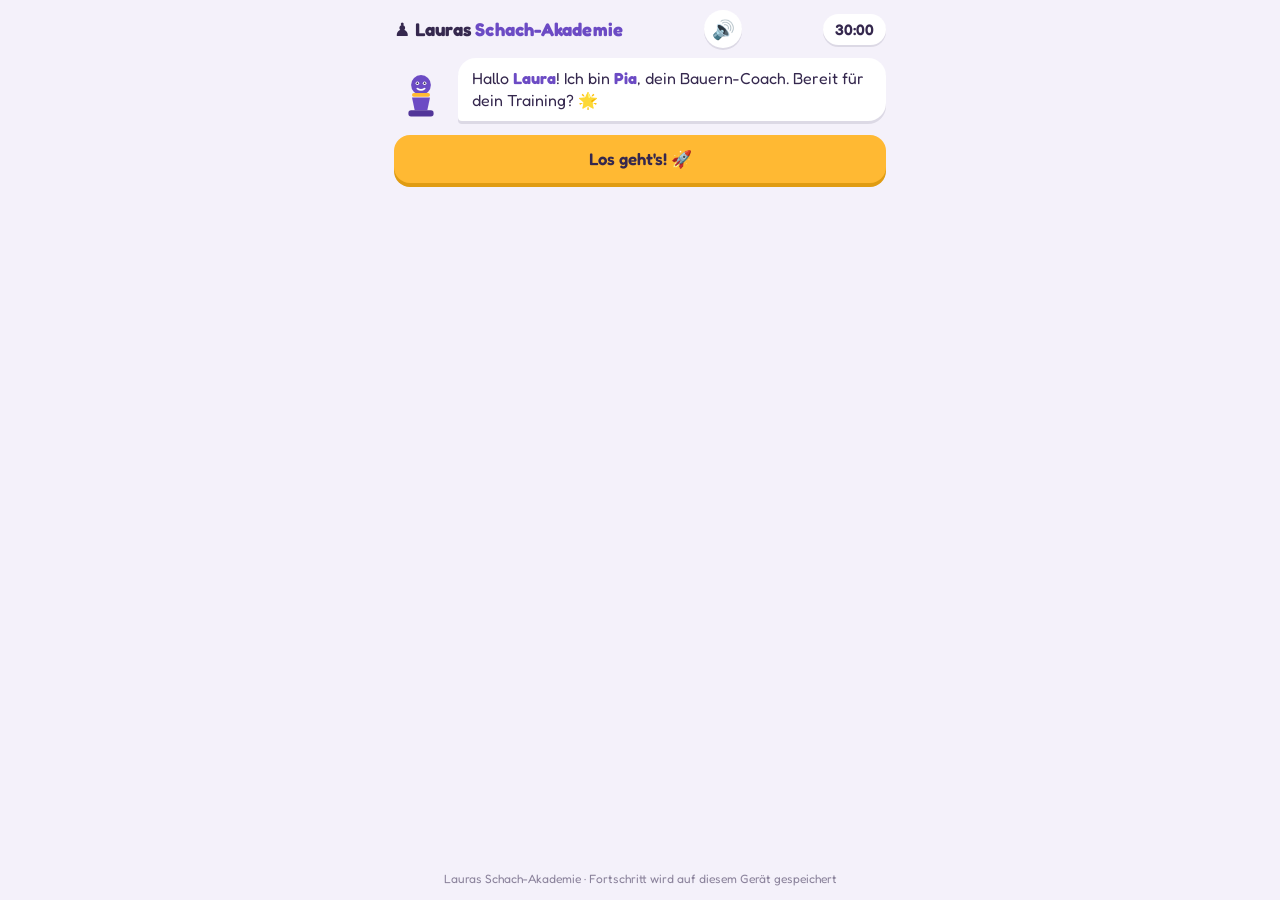
<file: index.html>
<!DOCTYPE html>
<html lang="de">
<head>
<meta charset="UTF-8">
<meta name="viewport" content="width=device-width, initial-scale=1.0, maximum-scale=1.0, user-scalable=no">
<title>Lauras Schach-Akademie</title>
<meta name="theme-color" content="#6C4BC4">
<meta name="description" content="Kindgerechte Schach-Lern-App mit Coach Pia: Rätsel, Partien gegen Robi, Belohnungsspiele und Sticker-Album.">
<link rel="manifest" href="manifest.webmanifest">
<link rel="icon" href="icons/icon-192.png" sizes="192x192" type="image/png">
<link rel="apple-touch-icon" href="icons/apple-touch-icon.png">
<meta name="apple-mobile-web-app-capable" content="yes">
<meta name="apple-mobile-web-app-status-bar-style" content="default">
<meta name="apple-mobile-web-app-title" content="Schach-Akademie">
<style>
/* ---------- Schrift (lokal eingebettet, offline nutzbar) ----------
   Fredoka (Variable, latin) – SIL Open Font License 1.1, siehe fredoka-OFL.txt.
   tools/build.js ersetzt die URL beim Bauen durch eine data:-URI. */
@font-face{
  font-family:'Fredoka';
  src:url("[data-uri]") format("woff2");
  font-weight:400 700;
  font-style:normal;
  font-display:swap;
}

:root{
  --bg:#F4F1FA; --ink:#35284E; --violet:#6C4BC4; --violet-d:#523699;
  --honey:#FFB933; --honey-d:#E09C12;
  --board-l:#F2E8CF; --board-d:#8FA86F;
  --ok:#3F9E6E; --warn:#E2606B; --card:#FFFFFF;
  --sel:#FFD97A; --dot:rgba(60,40,100,.35); --arrow:#E2606B; --arrow-good:#3F9E6E;
  --pc-w:#fff; --pc-b:#2E2440;
}
/* ---------- Brett-Designs (freischaltbar) ---------- */
body.design-einhorn{ --board-l:#FFE3F1; --board-d:#F48FB1; --bg:#FFF0F7; --sel:#FFD1EC; --violet:#D63384; --violet-d:#A3226A; }
body.design-weltraum{ --board-l:#3B3F6B; --board-d:#1B1D3A; --bg:#0F1030; --ink:#F4F1FA; --card:#23254A; --sel:#5A4FCF; --dot:rgba(255,255,255,.35); --pc-b:#0B0B1A; --pc-w:#F8F5FF; }
body.design-wald{ --board-l:#E6D8B5; --board-d:#4F7A3A; --bg:#EEF3E6; --violet:#3F7A4E; --violet-d:#2D5A38; }
body.design-meer{ --board-l:#E0F4FF; --board-d:#3E8CC7; --bg:#EAF6FF; --violet:#2374B5; --violet-d:#175486; }
body.design-gold{ --board-l:#FFF5CC; --board-d:#C99A2E; --bg:#FFF9E8; --violet:#B8860B; --violet-d:#8A6508; --honey:#FFD24D; }
body.design-weltraum .bubble{ color:var(--ink); }
body.design-weltraum .mode p{ opacity:.85; }

*{box-sizing:border-box; -webkit-tap-highlight-color:transparent;}
html,body{margin:0; padding:0; background:var(--bg); color:var(--ink);
  font-family:'Fredoka', system-ui, sans-serif; height:100%;}
body{display:flex; flex-direction:column; max-width:520px; margin:0 auto; min-height:100vh; transition:background .3s;}

header{display:flex; align-items:center; justify-content:space-between; padding:10px 14px; gap:8px;}
.brand{font-weight:700; font-size:1.15rem; letter-spacing:.2px;}
.brand span{color:var(--violet);}
.session{background:var(--card); border-radius:999px; padding:6px 12px;
  font-weight:600; box-shadow:0 2px 0 rgba(53,40,78,.12); font-size:.95rem;}
.session.low{color:var(--warn);}
.voicebtn{background:var(--card); color:var(--ink); border-radius:999px; padding:0;
  width:38px; height:38px; font-size:1.15rem; line-height:1; flex:0 0 auto;
  box-shadow:0 2px 0 rgba(53,40,78,.12);}
.voicebtn.off{opacity:.45;}
.voicebtn:active{transform:translateY(2px); box-shadow:none;}
.bubble{cursor:pointer;}

main{flex:1; padding:0 14px 20px; display:flex; flex-direction:column;}
.screen{display:none; flex-direction:column; gap:14px;}
.screen.active{display:flex;}

/* ---------- Coach ---------- */
.coach{display:flex; gap:10px; align-items:flex-end;}
.coach svg{flex:0 0 54px;}
.bubble{background:var(--card); border-radius:18px 18px 18px 4px;
  padding:10px 14px; box-shadow:0 3px 0 rgba(53,40,78,.12);
  font-size:1rem; line-height:1.35; min-height:44px; flex:1;}
.bubble b{color:var(--violet);}
.bubble.warn{background:#FDECEE; border:2px solid var(--warn); color:#35284E;}
.bubble.cheer{background:#EAF7F0; border:2px solid var(--ok); color:#35284E;}
.bubble.think{background:#F1EDFA; border:2px dashed var(--violet); color:#35284E;}

/* ---------- Buttons ---------- */
button{font-family:inherit; border:none; cursor:pointer;}
.btn{display:block; width:100%; padding:14px 16px; border-radius:16px;
  font-size:1.05rem; font-weight:600; color:#fff; background:var(--violet);
  box-shadow:0 4px 0 var(--violet-d); transition:transform .06s;}
.btn:active{transform:translateY(3px); box-shadow:0 1px 0 var(--violet-d);}
.btn.honey{background:var(--honey); box-shadow:0 4px 0 var(--honey-d); color:#35284E;}
.btn.ghost{background:var(--card); color:var(--ink); box-shadow:0 3px 0 rgba(53,40,78,.15);}
.btn:disabled{opacity:.45; box-shadow:none; transform:none;}
.btnrow{display:flex; gap:10px; flex-wrap:wrap;} .btnrow .btn{flex:1;}
.small{padding:9px 12px; font-size:.92rem; border-radius:12px; width:auto;}
.spacer{flex:1;}

/* ---------- Kacheln ---------- */
.mode{background:var(--card); border-radius:18px; padding:14px 16px;
  display:flex; align-items:center; gap:14px; box-shadow:0 3px 0 rgba(53,40,78,.12);
  cursor:pointer; border:2px solid transparent;}
.mode:active{border-color:var(--violet);}
.mode .emoji{font-size:1.9rem;}
.mode h3{margin:0; font-size:1.05rem;} .mode p{margin:2px 0 0; font-size:.85rem; opacity:.75;}
.mode.locked{opacity:.55;}
.mode.due{border-color:var(--honey);}
.stars{margin-left:auto; font-size:.95rem; white-space:nowrap;}
.grid2{display:grid; grid-template-columns:1fr 1fr; gap:10px;}
.grid2 .mode{flex-direction:column; text-align:center; gap:6px; padding:12px 10px;}
.grid2 .mode .stars{margin:0;}

.progressbar{background:#E4DCF2; border-radius:999px; height:14px; overflow:hidden;}
.progressbar div{height:100%; background:linear-gradient(90deg,var(--honey),var(--violet)); width:0%; transition:width .4s;}
.plabel{font-size:.85rem; opacity:.8; margin-top:4px;}

/* ---------- Tagesmission ---------- */
.mission{background:var(--card); border-radius:18px; padding:12px 14px; box-shadow:0 3px 0 rgba(53,40,78,.12);}
.mission h4{margin:0 0 6px; font-size:1rem;}
.mission .tasks{display:flex; gap:8px; flex-wrap:wrap;}
.task{flex:1; min-width:120px; background:#F1EDFA; border-radius:12px; padding:8px 10px; font-size:.9rem; color:#35284E;}
.task.done{background:#EAF7F0;}
.task .bar{height:8px; background:#E4DCF2; border-radius:999px; overflow:hidden; margin-top:6px;}
.task .bar div{height:100%; background:var(--ok); width:0;}
.mission.complete{border:2px solid var(--ok);}

/* ---------- Brett ---------- */
/* Das Brett ist immer quadratisch: feste 8 Zeilen und 8 Spalten, sonst richten
   sich die Zeilen nach ihrem Inhalt und leere Reihen fallen zusammen. Der
   Rahmen darf im Spalten-Layout auch nicht gestaucht werden (flex:0 0 auto),
   sonst passt die Höhe nicht mehr zum Seitenverhältnis. */
.boardwrap{touch-action:none; user-select:none; position:relative; flex:0 0 auto;}
.board{display:grid; grid-template-columns:repeat(8,1fr); grid-template-rows:repeat(8,1fr);
  border-radius:14px; overflow:hidden; box-shadow:0 5px 0 rgba(53,40,78,.15);
  aspect-ratio:1/1; width:100%; position:relative;}
.sq{position:relative; display:flex; align-items:center; justify-content:center;
  font-size:min(9.5vw,46px); line-height:1;}
.sq.l{background:var(--board-l);} .sq.d{background:var(--board-d);}
.sq.sel{background:var(--sel) !important;}
.sq.last{box-shadow:inset 0 0 0 3px var(--honey);}
.sq.hl-good{box-shadow:inset 0 0 0 4px var(--ok);}
.sq.hl-bad{box-shadow:inset 0 0 0 4px var(--warn);}
.sq.check{background:radial-gradient(circle,#ff6b6b 0%, transparent 70%) !important;}
.sq .dot{position:absolute; width:26%; height:26%; border-radius:50%; background:var(--dot);}
.sq .ring{position:absolute; inset:6%; border-radius:50%; border:4px solid var(--dot);}
.pc{pointer-events:none;}
.pc.w{color:var(--pc-w); text-shadow:0 0 2px #35284E,0 0 2px #35284E,0 2px 2px rgba(0,0,0,.35);}
.pc.b{color:var(--pc-b); text-shadow:0 2px 2px rgba(255,255,255,.25);}
.coord{position:absolute; bottom:1px; right:3px; font-size:.55rem; opacity:.5; font-weight:600;}
.arrows{position:absolute; inset:0; width:100%; height:100%; pointer-events:none; z-index:5;}
.arrows line{stroke-width:.18; stroke-linecap:round; opacity:.9;}
.arrows .bad{stroke:var(--arrow);} .arrows .good{stroke:var(--arrow-good);}
.ghost-piece{position:absolute; z-index:6; pointer-events:none; display:flex; align-items:center; justify-content:center;
  font-size:min(9.5vw,46px); line-height:1; transition:transform .5s cubic-bezier(.4,.1,.3,1);}
.turnbar{display:flex; justify-content:space-between; font-weight:600; font-size:.95rem; background:var(--card); border-radius:12px; padding:8px 12px; box-shadow:0 2px 0 rgba(53,40,78,.12);}
.turnbar span.on{color:var(--violet);}

/* ---------- Overlay ---------- */
.overlay{position:fixed; inset:0; background:rgba(53,40,78,.55); display:none;
  align-items:center; justify-content:center; padding:22px; z-index:50;}
.overlay.show{display:flex;}
.panel{background:#fff; color:#35284E; border-radius:22px; padding:22px; max-width:380px; width:100%;
  text-align:center; box-shadow:0 8px 0 rgba(0,0,0,.15); max-height:90vh; overflow:auto;}
.panel h2{margin:0 0 8px; font-size:1.4rem;}
.panel p{margin:0 0 16px; line-height:1.4;}
.bigemoji{font-size:3rem; margin-bottom:6px;}
.panel .btnrow{flex-direction:column;}
.panel .btn{width:100%;}

/* ---------- Belohnungsspiele ---------- */
#gamewrap{position:relative;}
#rewardCanvas{width:100%; border-radius:14px; background:#2E2440; touch-action:none;
  box-shadow:0 5px 0 rgba(53,40,78,.2); display:block;}
.arkhud{display:flex; justify-content:space-between; font-weight:600; padding:4px 2px;}
.padrow{display:flex; gap:8px; justify-content:center;}
.padrow button{flex:1; padding:14px 0; font-size:1.4rem; border-radius:14px; background:var(--card); color:var(--ink); box-shadow:0 3px 0 rgba(53,40,78,.15);}
.padrow button:active{transform:translateY(2px);}

.lessonbox{background:var(--card); border-radius:16px; padding:12px 14px;
  font-size:.95rem; line-height:1.45; box-shadow:0 3px 0 rgba(53,40,78,.12);}
.lessonbox h4{margin:0 0 6px; color:var(--violet);}

/* ---------- Sticker-Album ---------- */
.album{display:grid; grid-template-columns:repeat(3,1fr); gap:10px;}
.slot{background:var(--card); border-radius:16px; padding:10px 6px; text-align:center; box-shadow:0 3px 0 rgba(53,40,78,.12); min-height:104px; display:flex; flex-direction:column; align-items:center; justify-content:center; gap:4px;}
.slot .big{font-size:2.4rem;}
.slot.empty{border:2px dashed rgba(108,75,196,.4); background:transparent; box-shadow:none;}
.slot.empty .big{opacity:.25; filter:grayscale(1);}
.slot small{font-size:.72rem; opacity:.8; line-height:1.2;}
.slot.new{animation:pop .6s ease;}
@keyframes pop{0%{transform:scale(.6)}60%{transform:scale(1.15)}100%{transform:scale(1)}}

/* ---------- Designs ---------- */
.design{display:flex; align-items:center; gap:12px; background:var(--card); border-radius:16px; padding:10px 12px; box-shadow:0 3px 0 rgba(53,40,78,.12); cursor:pointer; border:2px solid transparent;}
.design.active{border-color:var(--violet);}
.design.locked{opacity:.6;}
.mini{display:grid; grid-template-columns:repeat(4,1fr); width:56px; height:56px; border-radius:8px; overflow:hidden; flex:0 0 56px;}
.mini div{width:100%; height:100%;}

/* ---------- Listen ---------- */
.list{display:flex; flex-direction:column; gap:8px;}
.row{background:var(--card); border-radius:14px; padding:10px 12px; box-shadow:0 2px 0 rgba(53,40,78,.12); font-size:.92rem; display:flex; gap:10px; align-items:center;}
.row .emoji{font-size:1.5rem;}
.row .meta{opacity:.7; font-size:.8rem;}
.levelgrid{display:grid; grid-template-columns:1fr 1fr; gap:8px; margin-bottom:12px;}
.levelgrid button{padding:10px 8px; border-radius:12px; background:#F1EDFA; color:#35284E; font-weight:600; font-size:.95rem; border:2px solid transparent;}
.levelgrid button.rec{border-color:var(--honey);}
.levelgrid button.active{background:var(--violet); color:#fff;}
.levelgrid small{display:block; font-weight:400; font-size:.75rem; opacity:.75;}
input[type=text]{font-family:inherit; font-size:1rem; padding:10px 12px; border-radius:12px; border:2px solid #E4DCF2; width:100%; color:#35284E; background:#fff;}
.toast{position:fixed; left:50%; bottom:22px; transform:translateX(-50%); background:#35284E; color:#fff; padding:10px 16px; border-radius:999px; font-size:.9rem; z-index:60; opacity:0; transition:opacity .3s; pointer-events:none; max-width:90vw; text-align:center;}
.toast.show{opacity:1;}

/* ---------- Urkunde ---------- */
.cert{background:#fff; color:#35284E; border:6px double var(--honey); border-radius:14px; padding:22px 18px; text-align:center;}
.cert h1{margin:0 0 4px; font-size:1.6rem; color:var(--violet);}
.cert .sub{opacity:.75; margin-bottom:12px;}
.cert .name{font-size:1.8rem; font-weight:700; margin:8px 0;}
.cert .stat{display:flex; justify-content:space-around; margin:14px 0; flex-wrap:wrap; gap:8px;}
.cert .stat div{min-width:80px;} .cert .stat b{display:block; font-size:1.5rem;}
.cert .sig{margin-top:18px; font-style:italic; opacity:.8;}
.cert.diplom{border-color:var(--violet);}
@media print{
  body{max-width:none; background:#fff;}
  header, footer, .noprint, .coach, .btn, .btnrow{display:none !important;}
  main{padding:0;}
  .screen{display:none !important;} .screen.active{display:flex !important;}
  .cert{border-width:8px; page-break-inside:avoid;}
}
footer{padding:8px 14px 14px; font-size:.75rem; text-align:center; opacity:.55;}

</style>
</head>
<body>

<header>
  <div class="brand">♟️ Lauras <span>Schach-Akademie</span></div>
  <button class="voicebtn" id="btnVoice" aria-label="Vorlesen ausschalten">🔊</button>
  <div class="session" id="sessionClock">30:00</div>
</header>

<main>

  <!-- ============ START ============ -->
  <section class="screen active" id="scr-start">
    <div class="coach"><div class="bubble" id="startBubble">Hallo <b>Laura</b>! Ich bin <b>Pia</b>, dein Bauern-Coach. Bereit für dein Training? 🌟</div></div>
    <button class="btn honey" id="btnGo">Los geht's! 🚀</button>
    <div class="lessonbox" id="startInfo" style="display:none"></div>
  </section>

  <!-- ============ HOME ============ -->
  <section class="screen" id="scr-home">
    <div class="coach"><div class="bubble" id="homeBubble">Was möchtest du üben, Laura?</div></div>

    <div>
      <div class="progressbar"><div id="xpbar"></div></div>
      <div class="plabel" id="xplabel">Weg zum Turmdiplom</div>
    </div>

    <div class="mission" id="missionBox">
      <h4>🎯 Tagesmission</h4>
      <div class="tasks">
        <div class="task" id="taskPuzzles">🧩 Löse 3 Rätsel <span class="cnt">0/3</span><div class="bar"><div></div></div></div>
        <div class="task" id="taskWin">🏆 Gewinne 1 Partie <span class="cnt">0/1</span><div class="bar"><div></div></div></div>
      </div>
      <p id="missionText" style="margin:8px 0 0;font-size:.85rem;opacity:.8">Schaffst du beides, gibt es ein Extra-Belohnungsticket! 🎟️</p>
    </div>

    <div class="mode" data-go="puzzles">
      <div class="emoji">🧩</div>
      <div><h3>Rätsel-Training</h3><p>Kleine Aufgaben, große Tricks</p></div>
      <div class="stars" id="starsPuzzles">⭐ 0</div>
    </div>

    <div class="mode due" id="tile-review" data-go="review" style="display:none">
      <div class="emoji">🔁</div>
      <div><h3>Wiederholung</h3><p id="reviewHint">Rätsel, die du nochmal üben solltest</p></div>
      <div class="stars" id="reviewCount">0</div>
    </div>

    <div class="mode" data-go="endgame">
      <div class="emoji">🏰</div>
      <div><h3>Turm-Endspiel</h3><p>Setze den König matt – nur mit dem Turm!</p></div>
      <div class="stars" id="starsEnd">🏆 0</div>
    </div>

    <div class="mode" data-go="fullgame">
      <div class="emoji">🤖</div>
      <div><h3>Partie gegen Robi</h3><p id="robiHint">Eine ganze Partie – Pia hilft dir</p></div>
      <div class="stars" id="starsFull">🏆 0</div>
    </div>

    <div class="mode" data-go="duel">
      <div class="emoji">👨‍👩‍👧</div>
      <div><h3>Familien-Duell</h3><p>Zwei Spieler an einem Gerät – Pia kommentiert</p></div>
      <div class="stars" id="starsDuel">🤝 0</div>
    </div>

    <div class="mode" id="rewardTile" data-go="reward">
      <div class="emoji">🕹️</div>
      <div><h3>Belohnungs-Spiel</h3><p id="rewardHint">Gewinne eine Partie, um zu spielen!</p></div>
      <div class="stars" id="rewardLock">🔒</div>
    </div>

    <div class="grid2">
      <div class="mode" data-go="album"><div class="emoji">📒</div><div><h3>Sticker-Album</h3></div><div class="stars" id="albumCount">0/9</div></div>
      <div class="mode" data-go="designs"><div class="emoji">🎨</div><div><h3>Brett-Designs</h3></div><div class="stars" id="designCount">1/6</div></div>
      <div class="mode" data-go="certificate"><div class="emoji">📜</div><div><h3>Urkunde</h3></div><div class="stars">🖨️</div></div>
      <div class="mode" data-go="parents"><div class="emoji">👪</div><div><h3>Eltern</h3></div><div class="stars">⚙️</div></div>
    </div>
  </section>

  <!-- ============ PUZZLE MENU ============ -->
  <section class="screen" id="scr-puzzlemenu">
    <div class="coach"><div class="bubble" id="puzzleMenuBubble">Such dir ein Thema aus! Jede gelöste Aufgabe gibt einen Stern. ⭐</div></div>
    <div id="themeTiles" class="list"></div>
    <div class="btnrow">
      <button class="btn ghost small" data-go="home">← Zurück</button>
      <div class="spacer"></div>
      <button class="btn ghost small" data-go="mistakes">📋 Fehlerliste</button>
    </div>
  </section>

  <!-- ============ PUZZLE PLAY ============ -->
  <section class="screen" id="scr-puzzle">
    <div class="lessonbox" id="lessonbox"></div>
    <div class="boardwrap" id="boardwrap"><div id="board" class="board"></div><svg class="arrows" id="arrows" viewBox="0 0 8 8"></svg></div>
    <div class="coach"><div class="bubble" id="puzzleBubble"></div></div>
    <div class="btnrow">
      <button class="btn ghost small" id="btnPuzzleBack">← Themen</button>
      <div class="spacer"></div>
      <button class="btn ghost small" id="btnWhy" style="display:none">🔍 Zeig mir warum</button>
      <button class="btn honey small" id="btnHint">💡 Tipp</button>
    </div>
  </section>

  <!-- ============ FEHLERLISTE ============ -->
  <section class="screen" id="scr-mistakes">
    <div class="coach"><div class="bubble">Hier siehst du, welche Rätsel dir schwerfallen. Fehler sind super – daraus lernst du am meisten! 🧠</div></div>
    <div class="list" id="mistakeList"></div>
    <button class="btn ghost" data-go="puzzles">← Zurück</button>
  </section>

  <!-- ============ GAME (endgame, full, duel) ============ -->
  <section class="screen" id="scr-game">
    <div class="turnbar" id="turnbar" style="display:none"><span id="tbWhite">⬜ Weiß</span><span id="tbBlack">⬛ Schwarz</span></div>
    <div class="boardwrap" id="boardwrap2"><div id="board2" class="board"></div><svg class="arrows" id="arrows2" viewBox="0 0 8 8"></svg></div>
    <div class="coach"><div class="bubble" id="gameBubble"></div></div>
    <div class="btnrow" id="warnRow" style="display:none">
      <button class="btn honey small" id="btnTakeback">↩️ Zurücknehmen</button>
      <button class="btn ghost small" id="btnKeep">Weiterspielen</button>
    </div>
    <div class="btnrow">
      <button class="btn ghost small" data-go="home">← Menü</button>
      <div class="spacer"></div>
      <span class="small" id="levelBadge" style="align-self:center;opacity:.7"></span>
      <button class="btn ghost small" id="btnUndo">↩️ Zug zurück</button>
    </div>
  </section>

  <!-- ============ REWARD GAMES ============ -->
  <section class="screen" id="scr-reward">
    <div class="arkhud"><span id="hudLeft">❤️❤️❤️</span><span id="hudMid">5:00</span><span id="hudRight">0</span></div>
    <div id="gamewrap"><canvas id="rewardCanvas" width="360" height="480"></canvas></div>
    <div class="padrow" id="tetrisPad" style="display:none">
      <button data-k="left">◀️</button><button data-k="rot">🔄</button><button data-k="right">▶️</button><button data-k="down">⬇️</button>
    </div>
    <div class="coach"><div class="bubble" id="rewardBubble">Du hast es dir verdient! 🎉</div></div>
    <button class="btn ghost" id="btnRewardExit">Fertig – zurück zum Schach</button>
  </section>

  <!-- ============ ALBUM ============ -->
  <section class="screen" id="scr-album">
    <div class="coach"><div class="bubble" id="albumBubble">Für jedes fertige Thema bekommst du eine Sammelfigur. Die leeren Plätze warten auf dich! ✨</div></div>
    <div class="album" id="albumGrid"></div>
    <button class="btn ghost" data-go="home">← Zurück</button>
  </section>

  <!-- ============ DESIGNS ============ -->
  <section class="screen" id="scr-designs">
    <div class="coach"><div class="bubble" id="designBubble">Sammle Sterne und schalte neue Brett-Designs frei! 🎨</div></div>
    <div class="list" id="designList"></div>
    <button class="btn ghost" data-go="home">← Zurück</button>
  </section>

  <!-- ============ URKUNDE ============ -->
  <section class="screen" id="scr-certificate">
    <div class="coach noprint"><div class="bubble" id="certBubble">Deine Wochenurkunde! Drucke sie aus und häng sie auf. 🖨️</div></div>
    <div class="btnrow noprint" id="certTabs">
      <button class="btn ghost small" id="btnCertWeek">📜 Wochenurkunde</button>
      <button class="btn ghost small" id="btnCertDiplom">🏰 Turmdiplom</button>
    </div>
    <div class="cert" id="cert"></div>
    <div class="btnrow noprint">
      <button class="btn ghost small" data-go="home">← Zurück</button>
      <div class="spacer"></div>
      <button class="btn honey small" id="btnPrint">🖨️ Drucken</button>
    </div>
  </section>

  <!-- ============ ELTERN ============ -->
  <section class="screen" id="scr-parents">
    <div class="coach"><div class="bubble">Elternbereich: Fortschritt sichern, Namen ändern, Engine-Status prüfen.</div></div>
    <div class="lessonbox">
      <h4>👧 Name des Kindes</h4>
      <input type="text" id="inpName" maxlength="20" placeholder="Laura">
    </div>
    <div class="lessonbox" id="storageInfo"><h4>💾 Speicherung</h4><p id="storageText">…</p>
      <div class="btnrow">
        <button class="btn ghost small" id="btnExport">⬇️ Sicherung speichern</button>
        <button class="btn ghost small" id="btnImport">⬆️ Sicherung laden</button>
        <input type="file" id="fileImport" accept="application/json" style="display:none">
      </div>
    </div>
    <div class="lessonbox" id="engineInfo"><h4>🧠 Stockfish-Engine</h4><p id="engineText">Noch nicht geladen.</p>
      <button class="btn ghost small" id="btnEngineTest">Engine jetzt laden</button>
    </div>
    <div class="lessonbox"><h4>📊 Statistik</h4><p id="statsText"></p></div>
    <div class="btnrow">
      <button class="btn ghost small" data-go="home">← Zurück</button>
      <div class="spacer"></div>
      <button class="btn ghost small" id="btnReset" style="color:var(--warn)">🗑️ Fortschritt löschen</button>
    </div>
  </section>

</main>

<!-- Overlay -->
<div class="overlay" id="overlay">
  <div class="panel">
    <div class="bigemoji" id="ovEmoji">🎉</div>
    <h2 id="ovTitle"></h2>
    <p id="ovText"></p>
    <div id="ovExtra"></div>
    <div class="btnrow" id="ovButtons"></div>
  </div>
</div>
<div class="toast" id="toast"></div>

<footer id="footer">Lauras Schach-Akademie · Fortschritt wird auf diesem Gerät gespeichert</footer>

<script id="src-chess">
/* =====================================================
   Lauras Schach-Akademie – Regel-Engine (chess.js-kompatible API)
   Läuft im Browser (window.Chess) und in Node (module.exports).
   0x88-Brett: Index = (8 - Reihe) * 16 + Linie, Reihe 8 liegt bei Zeile 0.
   ===================================================== */
(function (root, factory) {
  if (typeof module === "object" && module.exports) module.exports = factory();
  else root.Chess = factory();
})(typeof self !== "undefined" ? self : this, function () {
  "use strict";

  const FILES = "abcdefgh";
  const START_FEN = "rnbqkbnr/pppp1ppp/8/8/8/8/PPPPPPPP/RNBQKBNR w KQkq - 0 1".replace("pppp1ppp", "pppppppp");
  const PIECE_OFFSETS = {
    n: [-18, -33, -31, -14, 18, 33, 31, 14],
    b: [-17, -15, 17, 15],
    r: [-16, 1, 16, -1],
    q: [-17, -16, -15, 1, 17, 16, 15, -1],
    k: [-17, -16, -15, 1, 17, 16, 15, -1]
  };
  const PAWN_DIR = { w: -16, b: 16 };
  const FLAGS = { NORMAL: 1, CAPTURE: 2, BIG_PAWN: 4, EP: 8, PROMOTION: 16, KSIDE: 32, QSIDE: 64 };
  const ROOKS = {
    w: [{ sq: 0x77, flag: FLAGS.KSIDE }, { sq: 0x70, flag: FLAGS.QSIDE }],
    b: [{ sq: 0x07, flag: FLAGS.KSIDE }, { sq: 0x00, flag: FLAGS.QSIDE }]
  };

  function sqName(i) { return FILES[i & 7] + (8 - (i >> 4)); }
  function sqIndex(name) { return (8 - parseInt(name[1], 10)) * 16 + FILES.indexOf(name[0]); }
  function rankOf(i) { return 8 - (i >> 4); }
  function swap(c) { return c === "w" ? "b" : "w"; }

  function Chess(fen) {
    this.board = new Array(128).fill(null);
    this.kings = { w: -1, b: -1 };
    this.turnColor = "w";
    this.castling = { w: 0, b: 0 };
    this.ep = -1;
    this.halfmove = 0;
    this.fullmove = 1;
    this.hist = [];
    this.load(fen || START_FEN);
  }

  Chess.prototype.clear = function () {
    this.board = new Array(128).fill(null);
    this.kings = { w: -1, b: -1 };
    this.turnColor = "w"; this.castling = { w: 0, b: 0 }; this.ep = -1;
    this.halfmove = 0; this.fullmove = 1; this.hist = [];
  };

  Chess.prototype.load = function (fen) {
    const parts = fen.trim().split(/\s+/);
    if (parts.length < 2) throw new Error("Ungültige FEN: " + fen);
    this.clear();
    const rows = parts[0].split("/");
    if (rows.length !== 8) throw new Error("Ungültige FEN: " + fen);
    for (let r = 0; r < 8; r++) {
      let f = 0;
      for (const ch of rows[r]) {
        if (/[1-8]/.test(ch)) { f += parseInt(ch, 10); continue; }
        const color = ch === ch.toUpperCase() ? "w" : "b";
        const type = ch.toLowerCase();
        if (!"pnbrqk".includes(type) || f > 7) throw new Error("Ungültige FEN: " + fen);
        const idx = r * 16 + f;
        this.board[idx] = { type, color };
        if (type === "k") this.kings[color] = idx;
        f++;
      }
    }
    this.turnColor = parts[1] === "b" ? "b" : "w";
    const c = parts[2] || "-";
    this.castling = { w: 0, b: 0 };
    if (c.includes("K")) this.castling.w |= FLAGS.KSIDE;
    if (c.includes("Q")) this.castling.w |= FLAGS.QSIDE;
    if (c.includes("k")) this.castling.b |= FLAGS.KSIDE;
    if (c.includes("q")) this.castling.b |= FLAGS.QSIDE;
    this.ep = parts[3] && parts[3] !== "-" ? sqIndex(parts[3]) : -1;
    this.halfmove = parseInt(parts[4] || "0", 10) || 0;
    this.fullmove = parseInt(parts[5] || "1", 10) || 1;
    return true;
  };

  Chess.prototype.fen = function () {
    let out = "";
    for (let r = 0; r < 8; r++) {
      let empty = 0, row = "";
      for (let f = 0; f < 8; f++) {
        const p = this.board[r * 16 + f];
        if (!p) { empty++; continue; }
        if (empty) { row += empty; empty = 0; }
        row += p.color === "w" ? p.type.toUpperCase() : p.type;
      }
      if (empty) row += empty;
      out += row + (r < 7 ? "/" : "");
    }
    let c = "";
    if (this.castling.w & FLAGS.KSIDE) c += "K";
    if (this.castling.w & FLAGS.QSIDE) c += "Q";
    if (this.castling.b & FLAGS.KSIDE) c += "k";
    if (this.castling.b & FLAGS.QSIDE) c += "q";
    return [out, this.turnColor, c || "-", this.ep >= 0 ? sqName(this.ep) : "-", this.halfmove, this.fullmove].join(" ");
  };

  Chess.prototype.turn = function () { return this.turnColor; };
  Chess.prototype.get = function (sq) { const p = this.board[sqIndex(sq)]; return p ? { type: p.type, color: p.color } : null; };
  Chess.prototype.put = function (piece, sq) {
    const idx = sqIndex(sq);
    this.board[idx] = { type: piece.type, color: piece.color };
    if (piece.type === "k") this.kings[piece.color] = idx;
    return true;
  };
  Chess.prototype.remove = function (sq) {
    const idx = sqIndex(sq), p = this.board[idx];
    this.board[idx] = null;
    if (p && p.type === "k") this.kings[p.color] = -1;
    return p;
  };

  /* Wird das Feld `idx` von Farbe `color` angegriffen? */
  Chess.prototype.attackedIdx = function (color, idx) {
    const b = this.board;
    // Bauern
    const pd = PAWN_DIR[color];
    for (const d of [pd - 1, pd + 1]) {
      const from = idx - d;
      if (!(from & 0x88) && b[from] && b[from].color === color && b[from].type === "p") return true;
    }
    for (const d of PIECE_OFFSETS.n) {
      const from = idx + d;
      if (!(from & 0x88) && b[from] && b[from].color === color && b[from].type === "n") return true;
    }
    for (const d of PIECE_OFFSETS.k) {
      const from = idx + d;
      if (!(from & 0x88) && b[from] && b[from].color === color && b[from].type === "k") return true;
    }
    for (const d of PIECE_OFFSETS.b) {
      let from = idx + d;
      while (!(from & 0x88)) {
        const p = b[from];
        if (p) { if (p.color === color && (p.type === "b" || p.type === "q")) return true; break; }
        from += d;
      }
    }
    for (const d of PIECE_OFFSETS.r) {
      let from = idx + d;
      while (!(from & 0x88)) {
        const p = b[from];
        if (p) { if (p.color === color && (p.type === "r" || p.type === "q")) return true; break; }
        from += d;
      }
    }
    return false;
  };
  Chess.prototype.isAttacked = function (sq, byColor) { return this.attackedIdx(byColor, sqIndex(sq)); };

  /* Alle Figuren der Farbe `color`, die das Feld `sq` angreifen (Feldnamen). */
  Chess.prototype.attackers = function (sq, color) {
    const idx = sqIndex(sq), out = [];
    for (let i = 0; i < 128; i++) {
      if (i & 0x88) continue;
      const p = this.board[i];
      if (!p || p.color !== color) continue;
      if (this.pieceAttacks(i, idx)) out.push(sqName(i));
    }
    return out;
  };
  Chess.prototype.pieceAttacks = function (from, to) {
    const p = this.board[from];
    if (!p) return false;
    const diff = to - from;
    if (p.type === "p") {
      const d = PAWN_DIR[p.color];
      return diff === d - 1 || diff === d + 1;
    }
    if (p.type === "n" || p.type === "k") return PIECE_OFFSETS[p.type].includes(diff);
    for (const d of PIECE_OFFSETS[p.type]) {
      let sq = from + d;
      while (!(sq & 0x88)) {
        if (sq === to) return true;
        if (this.board[sq]) break;
        sq += d;
      }
    }
    return false;
  };

  Chess.prototype.inCheckColor = function (color) {
    return this.kings[color] >= 0 && this.attackedIdx(swap(color), this.kings[color]);
  };
  Chess.prototype.in_check = function () { return this.inCheckColor(this.turnColor); };

  Chess.prototype.pseudoMoves = function (fromFilter) {
    const moves = [], us = this.turnColor, them = swap(us), b = this.board;
    const add = (from, to, flags, captured, promo) => {
      moves.push({ from, to, piece: b[from].type, color: us, captured: captured || undefined, promotion: promo || undefined, flags });
    };
    const addPawn = (from, to, flags, captured) => {
      if (rankOf(to) === 8 || rankOf(to) === 1) for (const pr of ["q", "r", "b", "n"]) add(from, to, flags | FLAGS.PROMOTION, captured, pr);
      else add(from, to, flags, captured);
    };
    for (let from = 0; from < 128; from++) {
      if (from & 0x88) continue;
      if (fromFilter >= 0 && from !== fromFilter) continue;
      const p = b[from];
      if (!p || p.color !== us) continue;
      if (p.type === "p") {
        const d = PAWN_DIR[us];
        const one = from + d;
        if (!(one & 0x88) && !b[one]) {
          addPawn(from, one, FLAGS.NORMAL);
          const startRank = us === "w" ? 2 : 7;
          const two = from + 2 * d;
          if (rankOf(from) === startRank && !b[two]) add(from, two, FLAGS.BIG_PAWN);
        }
        for (const dd of [d - 1, d + 1]) {
          const to = from + dd;
          if (to & 0x88) continue;
          if (b[to] && b[to].color === them) addPawn(from, to, FLAGS.CAPTURE, b[to].type);
          else if (to === this.ep) add(from, to, FLAGS.EP | FLAGS.CAPTURE, "p");
        }
      } else if (p.type === "n" || p.type === "k") {
        for (const d of PIECE_OFFSETS[p.type]) {
          const to = from + d;
          if (to & 0x88) continue;
          if (!b[to]) add(from, to, FLAGS.NORMAL);
          else if (b[to].color === them) add(from, to, FLAGS.CAPTURE, b[to].type);
        }
      } else {
        for (const d of PIECE_OFFSETS[p.type]) {
          let to = from + d;
          while (!(to & 0x88)) {
            if (!b[to]) add(from, to, FLAGS.NORMAL);
            else { if (b[to].color === them) add(from, to, FLAGS.CAPTURE, b[to].type); break; }
            to += d;
          }
        }
      }
    }
    // Rochade
    const k = this.kings[us];
    if (k >= 0 && (fromFilter < 0 || fromFilter === k) && !this.attackedIdx(them, k)) {
      if ((this.castling[us] & FLAGS.KSIDE) && !b[k + 1] && !b[k + 2] && b[k + 3] && b[k + 3].type === "r" && b[k + 3].color === us &&
          !this.attackedIdx(them, k + 1) && !this.attackedIdx(them, k + 2)) add(k, k + 2, FLAGS.KSIDE);
      if ((this.castling[us] & FLAGS.QSIDE) && !b[k - 1] && !b[k - 2] && !b[k - 3] && b[k - 4] && b[k - 4].type === "r" && b[k - 4].color === us &&
          !this.attackedIdx(them, k - 1) && !this.attackedIdx(them, k - 2)) add(k, k - 2, FLAGS.QSIDE);
    }
    return moves;
  };

  Chess.prototype.legalMoves = function (fromFilter) {
    const out = [], us = this.turnColor;
    for (const m of this.pseudoMoves(fromFilter === undefined ? -1 : fromFilter)) {
      this.makeMove(m);
      if (!this.inCheckColor(us)) out.push(m);
      this.undoMove();
    }
    return out;
  };

  Chess.prototype.makeMove = function (m) {
    const us = m.color, them = swap(us), b = this.board;
    this.hist.push({ m, castling: { w: this.castling.w, b: this.castling.b }, ep: this.ep, halfmove: this.halfmove, fullmove: this.fullmove, kings: { w: this.kings.w, b: this.kings.b } });
    b[m.to] = b[m.from]; b[m.from] = null;
    if (m.flags & FLAGS.EP) b[m.to - PAWN_DIR[us]] = null;
    if (m.flags & FLAGS.PROMOTION) b[m.to] = { type: m.promotion, color: us };
    if (m.piece === "k") {
      this.kings[us] = m.to;
      if (m.flags & FLAGS.KSIDE) { b[m.to - 1] = b[m.to + 1]; b[m.to + 1] = null; }
      if (m.flags & FLAGS.QSIDE) { b[m.to + 1] = b[m.to - 2]; b[m.to - 2] = null; }
      this.castling[us] = 0;
    }
    for (const r of ROOKS[us]) if (m.from === r.sq) this.castling[us] &= ~r.flag;
    for (const r of ROOKS[them]) if (m.to === r.sq) this.castling[them] &= ~r.flag;
    this.ep = (m.flags & FLAGS.BIG_PAWN) ? m.from + PAWN_DIR[us] : -1;
    this.halfmove = (m.piece === "p" || (m.flags & FLAGS.CAPTURE)) ? 0 : this.halfmove + 1;
    if (us === "b") this.fullmove++;
    this.turnColor = them;
  };

  Chess.prototype.undoMove = function () {
    const h = this.hist.pop();
    if (!h) return null;
    const m = h.m, us = m.color, them = swap(us), b = this.board;
    this.turnColor = us;
    this.castling = h.castling; this.ep = h.ep; this.halfmove = h.halfmove; this.fullmove = h.fullmove; this.kings = h.kings;
    b[m.from] = { type: m.piece, color: us };
    b[m.to] = null;
    if (m.flags & FLAGS.EP) b[m.to - PAWN_DIR[us]] = { type: "p", color: them };
    else if (m.captured) b[m.to] = { type: m.captured, color: them };
    if (m.flags & FLAGS.KSIDE) { b[m.to + 1] = b[m.to - 1]; b[m.to - 1] = null; }
    if (m.flags & FLAGS.QSIDE) { b[m.to - 2] = b[m.to + 1]; b[m.to + 1] = null; }
    return m;
  };

  Chess.prototype.toSan = function (m, legal) {
    let san = "";
    if (m.flags & FLAGS.KSIDE) san = "O-O";
    else if (m.flags & FLAGS.QSIDE) san = "O-O-O";
    else {
      if (m.piece !== "p") {
        san += m.piece.toUpperCase();
        const same = (legal || this.legalMoves()).filter(x => x.piece === m.piece && x.to === m.to && x.from !== m.from);
        if (same.length) {
          const sameFile = same.some(x => (x.from & 7) === (m.from & 7));
          const sameRank = same.some(x => (x.from >> 4) === (m.from >> 4));
          if (!sameFile) san += FILES[m.from & 7];
          else if (!sameRank) san += rankOf(m.from);
          else san += sqName(m.from);
        }
      } else if (m.flags & FLAGS.CAPTURE) san += FILES[m.from & 7];
      if (m.flags & FLAGS.CAPTURE) san += "x";
      san += sqName(m.to);
      if (m.promotion) san += "=" + m.promotion.toUpperCase();
    }
    this.makeMove(m);
    if (this.in_check()) san += this.legalMoves().length ? "+" : "#";
    this.undoMove();
    return san;
  };

  Chess.prototype.verbose = function (m, legal) {
    let flags = "";
    if (m.flags & FLAGS.NORMAL) flags += "n";
    if (m.flags & FLAGS.CAPTURE) flags += "c";
    if (m.flags & FLAGS.BIG_PAWN) flags += "b";
    if (m.flags & FLAGS.EP) flags += "e";
    if (m.flags & FLAGS.PROMOTION) flags += "p";
    if (m.flags & FLAGS.KSIDE) flags += "k";
    if (m.flags & FLAGS.QSIDE) flags += "q";
    const v = { color: m.color, from: sqName(m.from), to: sqName(m.to), piece: m.piece, flags, san: this.toSan(m, legal) };
    if (m.captured) v.captured = m.captured;
    if (m.promotion) v.promotion = m.promotion;
    return v;
  };

  /* moves({square, verbose}) wie bei chess.js */
  Chess.prototype.moves = function (opts) {
    opts = opts || {};
    const filter = opts.square ? sqIndex(opts.square) : -1;
    const all = this.legalMoves();
    const list = filter >= 0 ? all.filter(m => m.from === filter) : all;
    return opts.verbose ? list.map(m => this.verbose(m, all)) : list.map(m => this.toSan(m, all));
  };

  /* move({from,to,promotion}) oder move("Sf3") – gibt den ausgeführten Zug (verbose) zurück oder null. */
  Chess.prototype.move = function (mv) {
    const all = this.legalMoves();
    let found = null;
    if (typeof mv === "string") {
      const clean = mv.replace(/[+#?!]/g, "");
      for (const m of all) if (this.toSan(m, all).replace(/[+#]/g, "") === clean) { found = m; break; }
    } else {
      const from = sqIndex(mv.from), to = sqIndex(mv.to);
      for (const m of all) {
        if (m.from !== from || m.to !== to) continue;
        if (m.promotion && mv.promotion && m.promotion !== mv.promotion) continue;
        if (m.promotion && !mv.promotion && m.promotion !== "q") continue;
        found = m; break;
      }
    }
    if (!found) return null;
    const v = this.verbose(found, all);
    this.makeMove(found);
    return v;
  };

  Chess.prototype.undo = function () {
    const m = this.undoMove();
    return m ? this.verbose(m) : null;
  };

  Chess.prototype.in_checkmate = function () { return this.in_check() && this.legalMoves().length === 0; };
  Chess.prototype.in_stalemate = function () { return !this.in_check() && this.legalMoves().length === 0; };
  Chess.prototype.insufficient_material = function () {
    const pieces = [];
    for (let i = 0; i < 128; i++) { if (i & 0x88) continue; if (this.board[i]) pieces.push({ ...this.board[i], sq: i }); }
    if (pieces.length <= 2) return true;
    if (pieces.length === 3) return pieces.some(p => p.type === "n" || p.type === "b");
    if (pieces.length === 4) {
      const bishops = pieces.filter(p => p.type === "b");
      if (bishops.length === 2 && bishops[0].color !== bishops[1].color) {
        const col = i => ((i >> 4) + (i & 7)) & 1;
        return col(bishops[0].sq) === col(bishops[1].sq);
      }
    }
    return false;
  };
  Chess.prototype.positionKey = function () { return this.fen().split(" ").slice(0, 4).join(" "); };
  Chess.prototype.in_threefold_repetition = function () {
    const key = this.positionKey();
    let count = 1;
    const undone = [];
    while (this.hist.length) {
      undone.push(this.undoMove());
      if (this.positionKey() === key) count++;
    }
    while (undone.length) this.makeMove(undone.pop());
    return count >= 3;
  };
  Chess.prototype.in_draw = function () {
    return this.halfmove >= 100 || this.in_stalemate() || this.insufficient_material() || this.in_threefold_repetition();
  };
  Chess.prototype.game_over = function () { return this.in_checkmate() || this.in_draw(); };
  Chess.prototype.history = function (opts) {
    const verbose = opts && opts.verbose;
    const moves = this.hist.map(h => h.m);
    const undone = [];
    while (this.hist.length) undone.push(this.undoMove());
    const out = [];
    for (let i = undone.length - 1; i >= 0; i--) {
      const m = undone[i];
      out.push(verbose ? this.verbose(m) : this.toSan(m));
      this.makeMove(m);
    }
    return out;
  };
  Chess.prototype.pieces = function () {
    const out = [];
    for (let i = 0; i < 128; i++) { if (i & 0x88) continue; const p = this.board[i]; if (p) out.push({ type: p.type, color: p.color, square: sqName(i) }); }
    return out;
  };
  Chess.prototype.perft = function (depth) {
    if (depth === 0) return 1;
    let n = 0;
    for (const m of this.legalMoves()) { this.makeMove(m); n += this.perft(depth - 1); this.undoMove(); }
    return n;
  };
  Chess.SQUARES = [];
  for (let r = 8; r >= 1; r--) for (const f of FILES) Chess.SQUARES.push(f + r);
  Chess.START_FEN = START_FEN;
  Chess.sqName = sqName; Chess.sqIndex = sqIndex;
  return Chess;
});

</script>
<script id="src-ai">
/* =====================================================
   Lauras Schach-Akademie – KI-Modul
   - Suche (Alpha-Beta + Ruhesuche): eingebaute KI, Rätsel-Widerlegungen,
     Rätsel-Verifikation (tools/verify-puzzles.js)
   - Endspiel-Solver (Retrograde-Analyse über erreichbare Stellungen)
     für Bauernendspiele: K+B(+B) gegen K
   - Stockfish-Anbindung (Web Worker) mit fein dosierter Spielstärke
   ===================================================== */
(function (root, factory) {
  if (typeof module === "object" && module.exports) module.exports = factory(require("./chess.js"));
  else root.ChessAI = factory(root.Chess);
})(typeof self !== "undefined" ? self : this, function (Chess) {
  "use strict";

  const VAL = { p: 100, n: 320, b: 330, r: 500, q: 900, k: 0 };
  const MATE = 100000;
  const FILES = "abcdefgh";

  /* ---------- Bewertung (aus Sicht von Weiß, in Hundertstel-Bauern) ---------- */
  function centerBonus(sq) {
    const f = FILES.indexOf(sq[0]), r = parseInt(sq[1], 10) - 1;
    const df = Math.abs(f - 3.5), dr = Math.abs(r - 3.5);
    return Math.round(12 - 3 * (df + dr));
  }
  function materialOnly(game) {
    let score = 0;
    for (const p of game.pieces()) score += p.color === "w" ? VAL[p.type] : -VAL[p.type];
    return score;
  }
  function evaluate(game) {
    if (game.materialOnly) return materialOnly(game);
    let score = 0;
    const pieces = game.pieces();
    let nonPawn = 0;
    for (const p of pieces) if (p.type !== "p" && p.type !== "k") nonPawn += VAL[p.type];
    const endgame = nonPawn <= 1300;
    for (const p of pieces) {
      let v = VAL[p.type];
      const rank = parseInt(p.square[1], 10);
      if (p.type === "p") {
        const adv = p.color === "w" ? rank - 2 : 7 - rank;
        v += adv * (endgame ? 14 : 5);
      } else if (p.type === "n" || p.type === "b") v += centerBonus(p.square) * 2;
      else if (p.type === "q") v += centerBonus(p.square);
      else if (p.type === "k") v += endgame ? centerBonus(p.square) * 2 : -centerBonus(p.square) * 2;
      score += p.color === "w" ? v : -v;
    }
    return score;
  }
  function evalFor(game) { return game.turn() === "w" ? evaluate(game) : -evaluate(game); }

  /* ---------- Suche ---------- */
  function orderMoves(moves) {
    return moves.sort((a, b) => {
      const va = (a.captured ? VAL[a.captured] * 10 - VAL[a.piece] : 0) + (a.promotion ? 800 : 0);
      const vb = (b.captured ? VAL[b.captured] * 10 - VAL[b.piece] : 0) + (b.promotion ? 800 : 0);
      return vb - va;
    });
  }
  function quiesce(game, alpha, beta, ctx, qdepth) {
    ctx.nodes++;
    const stand = evalFor(game);
    if (stand >= beta) return beta;
    if (stand > alpha) alpha = stand;
    if (qdepth <= 0) return alpha;
    const moves = orderMoves(game.legalMoves().filter(m => m.captured || m.promotion));
    for (const m of moves) {
      game.makeMove(m);
      const s = -quiesce(game, -beta, -alpha, ctx, qdepth - 1);
      game.undoMove();
      if (s >= beta) return beta;
      if (s > alpha) alpha = s;
    }
    return alpha;
  }
  function negamax(game, depth, alpha, beta, ctx, ply) {
    ctx.nodes++;
    if (ctx.maxNodes && ctx.nodes > ctx.maxNodes) ctx.aborted = true;
    const moves = game.legalMoves();
    if (!moves.length) return game.in_check() ? -MATE + ply : 0;
    if (depth <= 0) return quiesce(game, alpha, beta, ctx, 6);
    if (game.halfmove >= 100) return 0;
    orderMoves(moves);
    let best = -Infinity;
    for (const m of moves) {
      game.makeMove(m);
      const s = -negamax(game, depth - 1, -beta, -alpha, ctx, ply + 1);
      game.undoMove();
      if (ctx.aborted) return best === -Infinity ? alpha : best;
      if (s > best) best = s;
      if (s > alpha) alpha = s;
      if (alpha >= beta) break;
    }
    return best;
  }

  /* analyse(game, depth, opts) -> [{move (verbose), score, exact}] absteigend sortiert.
     opts.window: alle Züge innerhalb dieses Fensters unter dem besten bekommen exakte Werte
     (für "mehrere Lösungen" und für die Kandidatenauswahl der KI). */
  function analyse(game, depth, opts) {
    opts = opts || {};
    const window = opts.window === undefined ? 100000 : opts.window;
    const ctx = { nodes: 0, maxNodes: opts.maxNodes || 0, aborted: false };
    game.materialOnly = !!opts.materialOnly;
    const all = game.legalMoves();
    const verboseAll = all.map(m => game.verbose(m, all));
    let order = all.map((m, i) => ({ m, i }));
    let results = [];
    for (let d = 1; d <= depth; d++) {
      const round = [];
      let best = -Infinity;
      for (const { m, i } of order) {
        const alpha = best === -Infinity ? -Infinity : best - window - 1;
        game.makeMove(m);
        const s = -negamax(game, d - 1, -Infinity, -alpha, ctx, 1);
        game.undoMove();
        if (ctx.aborted) break;
        round.push({ move: verboseAll[i], score: s, exact: s > alpha, idx: i });
        if (s > best) best = s;
      }
      if (ctx.aborted) break;
      round.sort((a, b) => b.score - a.score);
      results = round;
      order = round.map(r => ({ m: all[r.idx], i: r.idx }));
      if (Math.abs(best) > MATE - 100) break; // Matt gefunden – tiefer suchen bringt nichts
    }
    game.materialOnly = false;
    return results.map(r => ({ move: r.move, score: r.score, exact: r.exact }));
  }
  function bestMove(game, depth, opts) {
    const r = analyse(game, depth, opts);
    return r.length ? r[0] : null;
  }
  function scoreText(score) {
    if (score > MATE - 100) return "Matt in " + Math.ceil((MATE - score) / 2);
    if (score < -MATE + 100) return "wird matt in " + Math.ceil((MATE + score) / 2);
    return (score >= 0 ? "+" : "") + (score / 100).toFixed(1);
  }

  /* ---------- Eingebaute KI („Robi“) ---------- */
  function chooseBuiltin(game, level, rnd) {
    rnd = rnd || Math.random;
    const depth = level.depth || 1;
    const ranked = analyse(game, depth, { window: 100000, maxNodes: level.maxNodes || 400000 });
    if (!ranked.length) return null;
    if (level.blunder && rnd() < level.blunder && ranked.length > 2) {
      // Absichtlicher Fehler: ein Zug aus der schwächeren Hälfte, aber kein Selbstmatt
      const tail = ranked.slice(Math.ceil(ranked.length / 2)).filter(r => r.score > -MATE + 100);
      if (tail.length) return tail[Math.floor(rnd() * tail.length)].move;
    }
    // Leichte Streuung unter (fast) gleich guten Zügen, damit Robi nicht immer gleich spielt
    const top = ranked.filter(r => r.score >= ranked[0].score - (level.window || 20));
    return top[Math.floor(rnd() * top.length)].move;
  }

  /* ---------- Endspiel-Solver (Bauernendspiele, nur weiße Bauern) ----------
     Ergebnis pro Stellung: win (Weiß gewinnt bei bestem Spiel) oder draw.
     depth = Züge (Halbzüge) bis zur Umwandlung/zum Matt bei bestem Spiel. */
  function EndgameSolver(fen) {
    const game = new Chess(fen);
    for (const p of game.pieces()) if (p.color === "b" && p.type === "p") throw new Error("Solver: nur weiße Bauern erlaubt");
    this.keys = [];           // index -> key
    this.index = new Map();   // key -> index
    this.succ = [];           // index -> [ {to: index | null, term: "win"|"draw"|null, move} ]
    this.turnOf = [];
    this.value = [];          // "win" | "draw" | null
    this.depth = [];
    this.build(game);
    this.solve();
  }
  /* Kompakter Schlüssel: Zugrecht + Figuren (nur Könige und weiße Bauern). */
  EndgameSolver.key = function (game) {
    let k = game.turn();
    const b = game.board;
    for (let i = 0; i < 128; i++) { if (i & 0x88) continue; const p = b[i]; if (p) k += "|" + (p.color === "w" ? p.type.toUpperCase() : p.type) + i; }
    return k;
  };
  EndgameSolver.setFromKey = function (game, key) {
    const parts = key.split("|");
    game.clear();
    game.turnColor = parts[0];
    for (let j = 1; j < parts.length; j++) {
      const ch = parts[j][0], idx = parseInt(parts[j].slice(1), 10);
      const color = ch === ch.toUpperCase() ? "w" : "b";
      game.board[idx] = { type: ch.toLowerCase(), color };
      if (ch.toLowerCase() === "k") game.kings[color] = idx;
    }
  };
  EndgameSolver.prototype.build = function (game) {
    const startKey = EndgameSolver.key(game);
    const addKey = k => { if (this.index.has(k)) return this.index.get(k); const i = this.keys.length; this.keys.push(k); this.index.set(k, i); this.succ.push(null); return i; };
    addKey(startKey);
    for (let i = 0; i < this.keys.length; i++) {
      EndgameSolver.setFromKey(game, this.keys[i]);
      this.turnOf[i] = game.turn();
      const list = [];
      const moves = game.legalMoves();
      for (const m of moves) {
        if (m.promotion && m.promotion !== "q" && m.promotion !== "r") continue;
        game.makeMove(m);
        let entry;
        if (m.promotion) {
          // Terminal: Umwandlung. Gewonnen, außer die neue Figur fällt sofort oder es ist Patt.
          const replies = game.legalMoves();
          let term = "win";
          if (!replies.length) term = game.in_check() ? "win" : "draw";
          else if (replies.some(r => r.to === m.to)) term = "draw";
          entry = { to: null, term };
        } else entry = { to: addKey(EndgameSolver.key(game)), term: null };
        game.undoMove();
        entry.move = game.verbose(m, moves);
        list.push(entry);
      }
      this.succ[i] = list;
    }
  };
  EndgameSolver.prototype.solve = function () {
    const n = this.keys.length;
    this.value = new Array(n).fill(null);
    this.depth = new Array(n).fill(Infinity);
    let layer = 0, changed = true;
    while (changed) {
      changed = false;
      layer++;
      const newly = [];
      for (let i = 0; i < n; i++) {
        if (this.value[i]) continue;
        const s = this.succ[i];
        if (this.turnOf[i] === "w") {
          if (s.some(e => e.term === "win" || (e.to !== null && this.value[e.to] === "win"))) newly.push(i);
        } else {
          if (s.length && s.every(e => e.term === "win" || (e.to !== null && this.value[e.to] === "win"))) newly.push(i);
        }
      }
      for (const i of newly) { this.value[i] = "win"; this.depth[i] = layer; changed = true; }
    }
    for (let i = 0; i < n; i++) if (!this.value[i]) { this.value[i] = "draw"; this.depth[i] = Infinity; }
  };
  EndgameSolver.prototype.lookup = function (game) {
    const i = this.index.get(EndgameSolver.key(game));
    if (i === undefined) return null;
    return { value: this.value[i], depth: this.depth[i], index: i };
  };
  /* Alle Züge der Stellung mit Ergebnis: [{move, value, depth}] */
  EndgameSolver.prototype.moveResults = function (game) {
    const i = this.index.get(EndgameSolver.key(game));
    if (i === undefined) return [];
    return this.succ[i].map(e => {
      if (e.term) return { move: e.move, value: e.term, depth: 0 };
      return { move: e.move, value: this.value[e.to], depth: this.depth[e.to] };
    });
  };
  EndgameSolver.prototype.winningMoves = function (game) { return this.moveResults(game).filter(r => r.value === "win"); };
  /* Bester Zug für Schwarz: möglichst Remis halten, sonst so lange wie möglich wehren. */
  EndgameSolver.prototype.defend = function (game) {
    const rs = this.moveResults(game);
    if (!rs.length) return null;
    const draws = rs.filter(r => r.value === "draw");
    if (draws.length) return draws[Math.floor(Math.random() * draws.length)].move;
    rs.sort((a, b) => b.depth - a.depth);
    return rs[0].move;
  };
  /* Schnellster Gewinnzug für Weiß (Pia zeigt ihn beim Tipp). */
  EndgameSolver.prototype.fastestWin = function (game) {
    const rs = this.winningMoves(game);
    if (!rs.length) return null;
    rs.sort((a, b) => a.depth - b.depth);
    return rs[0].move;
  };

  /* ---------- Stockfish-Anbindung ----------
     Lädt Stockfish (asm.js/WASM-Build) in einem Web Worker. Quellen in dieser Reihenfolge:
     1) lokale Datei engine/stockfish.js neben der App (nur per http(s):// erreichbar)
     2) cdnjs (Internet nötig)
     Schlägt alles fehl, spielt Robi mit der eingebauten KI weiter. */
  const STOCKFISH_SOURCES = [
    { url: "engine/stockfish.js", local: true },
    { url: "https://cdnjs.cloudflare.com/ajax/libs/stockfish.js/10.0.2/stockfish.js", local: false }
  ];
  function StockfishEngine() {
    this.worker = null; this.ready = false; this.queue = []; this.listeners = []; this.source = null;
  }
  StockfishEngine.prototype.load = function (timeoutMs) {
    if (this.readyPromise) return this.readyPromise;
    const self = this;
    this.readyPromise = new Promise(async (resolve, reject) => {
      if (typeof Worker === "undefined") return reject(new Error("Kein Web Worker verfügbar"));
      const base = (typeof document !== "undefined" && document.baseURI) ? document.baseURI : "";
      const isHttp = /^https?:/.test(base);
      let lastErr = null;
      for (const src of STOCKFISH_SOURCES) {
        if (src.local && !isHttp) continue;
        try {
          const w = await self.tryStart(src, timeoutMs || 15000);
          self.worker = w; self.ready = true; self.source = src.url;
          return resolve(self);
        } catch (e) { lastErr = e; }
      }
      reject(lastErr || new Error("Stockfish nicht verfügbar"));
    });
    return this.readyPromise;
  };
  /* Baut den Worker. Die CDN-Quelle wird zuerst per fetch geholt und dann als
     Blob gestartet: Diese Anfrage läuft durch den Service Worker und landet in
     dessen Cache, damit Stockfish später auch offline zur Verfügung steht.
     Scheitert das (kein CORS, kein fetch), wird wie bisher per importScripts geladen. */
  StockfishEngine.prototype.makeWorker = async function (src) {
    if (src.local) return new Worker(src.url);
    const asWorker = code => new Worker(URL.createObjectURL(new Blob([code], { type: "application/javascript" })));
    try {
      const res = await fetch(src.url, { mode: "cors", credentials: "omit" });
      if (!res.ok) throw new Error("HTTP " + res.status);
      return asWorker(await res.text());
    } catch (e) {
      return asWorker("importScripts(" + JSON.stringify(src.url) + ");");
    }
  };
  StockfishEngine.prototype.tryStart = function (src, timeoutMs) {
    const self = this;
    return new Promise((resolve, reject) => {
      let worker = null, done = false;
      const timer = setTimeout(() => {
        done = true;
        if (worker) worker.terminate();
        reject(new Error("Zeitüberschreitung: " + src.url));
      }, timeoutMs);
      self.makeWorker(src).then(w => {
        if (done) { w.terminate(); return; }
        worker = w;
        wire();
      }, e => { clearTimeout(timer); reject(e); });

      function wire() {
        worker.onerror = e => { clearTimeout(timer); worker.terminate(); reject(new Error("Worker-Fehler: " + (e.message || src.url))); };
        worker.onmessage = e => {
          const line = typeof e.data === "string" ? e.data : (e.data && e.data.data) || "";
          if (line.startsWith("uciok")) { worker.postMessage("isready"); }
          else if (line.startsWith("readyok")) {
            clearTimeout(timer);
            worker.onmessage = ev => self.onLine(typeof ev.data === "string" ? ev.data : (ev.data && ev.data.data) || "");
            worker.onerror = null;
            resolve(worker);
          }
        };
        worker.postMessage("uci");
      }
    });
  };
  StockfishEngine.prototype.onLine = function (line) { for (const l of this.listeners.slice()) l(line); };
  StockfishEngine.prototype.send = function (cmd) { if (this.worker) this.worker.postMessage(cmd); };
  /* candidates(fen, {depth, multipv, skill}) -> Promise<[{move:{from,to,promotion}, score}]> */
  StockfishEngine.prototype.candidates = function (fen, opts) {
    const self = this;
    opts = opts || {};
    return new Promise((resolve, reject) => {
      if (!self.ready) return reject(new Error("Stockfish nicht bereit"));
      const multipv = opts.multipv || 1;
      const found = {};
      const timer = setTimeout(() => { self.listeners = self.listeners.filter(l => l !== listener); self.send("stop"); reject(new Error("Stockfish antwortet nicht")); }, opts.timeoutMs || 20000);
      const listener = line => {
        if (line.startsWith("info") && line.includes(" pv ")) {
          const mpv = / multipv (\d+)/.exec(line);
          const idx = mpv ? parseInt(mpv[1], 10) : 1;
          const cp = / score cp (-?\d+)/.exec(line);
          const mate = / score mate (-?\d+)/.exec(line);
          const pv = / pv (\S+)/.exec(line);
          if (!pv) return;
          let score = cp ? parseInt(cp[1], 10) : (mate ? (parseInt(mate[1], 10) > 0 ? MATE - parseInt(mate[1], 10) : -MATE - parseInt(mate[1], 10)) : 0);
          found[idx] = { uci: pv[1], score };
        } else if (line.startsWith("bestmove")) {
          clearTimeout(timer);
          self.listeners = self.listeners.filter(l => l !== listener);
          const bm = line.split(/\s+/)[1];
          const list = Object.keys(found).map(k => found[k]);
          if (bm && bm !== "(none)" && !list.some(x => x.uci === bm)) list.unshift({ uci: bm, score: list.length ? list[0].score : 0 });
          list.sort((a, b) => b.score - a.score);
          resolve(list.map(x => ({ move: { from: x.uci.slice(0, 2), to: x.uci.slice(2, 4), promotion: x.uci[4] || undefined }, score: x.score })));
        }
      };
      self.listeners.push(listener);
      self.send("setoption name MultiPV value " + multipv);
      self.send("setoption name Skill Level value " + (opts.skill === undefined ? 20 : opts.skill));
      self.send("position fen " + fen);
      self.send("go depth " + (opts.depth || 4));
    });
  };

  return { VAL, MATE, evaluate, materialOnly, analyse, bestMove, chooseBuiltin, scoreText, EndgameSolver, StockfishEngine, STOCKFISH_SOURCES };
});

</script>
<script id="src-puzzles">
/* =====================================================
   Lauras Schach-Akademie – Rätsel (alle Stellungen maschinell geprüft)

   Jedes Rätsel:
   - fen        Stellung, Weiß am Zug
   - goalType   "mate1"   : JEDER Zug, der sofort matt setzt, zählt.
                            Prüfung: solutions == Menge aller Mattzüge.
                "exact"   : nur die geprüften Züge in `solutions` zählen.
                            Prüfung (Suche, Tiefe 5): jede Lösung gewinnt
                            mindestens `minGain` Hundertstel-Bauern, JEDER
                            andere Zug gewinnt deutlich weniger.
                "endgame" : mehrzügig, Laura spielt bis zur Umwandlung.
                            Prüfung (Retrograde-Solver): solutions == Menge
                            aller Züge, die den Gewinn halten.
   - solutions  alle geprüften Lösungszüge
   - review     Begründung (warum die Lösung gewinnt, warum Alternativen scheitern)
   - explain    optionale Texte für typische Fehlzüge (Schlüssel: from+to)
   - success    Pias Erklärung nach der Lösung
   - tip        Hinweis für den Tipp-Knopf
   Prüfen mit:  node tools/verify-puzzles.js
   ===================================================== */
(function (root, factory) {
  if (typeof module === "object" && module.exports) module.exports = factory();
  else root.PUZZLES = factory();
})(typeof self !== "undefined" ? self : this, function () {
  "use strict";
  const ORDER = ["matt", "gabel", "fesselung", "spiess", "abzug", "bauern"];
  const THEMES = {
    matt: {
      title: "Matt in 1", emoji: "👑", sticker: { emoji: "👑", name: "Königin Matilda" },
      short: "Finde den Siegzug!",
      lesson: "<h4>👑 Matt in 1</h4>Der gegnerische König muss angegriffen sein und darf <b>kein</b> freies Feld mehr haben. Achte besonders auf die Grundreihe – dort ist der König oft gefangen!",
      list: [
        { id: "matt-1", fen: "6k1/5ppp/8/8/8/8/8/4R2K w - - 0 1", goalType: "mate1",
          goal: "Setze Schwarz in einem Zug matt!",
          solutions: [{ from: "e1", to: "e8" }],
          review: "Einzige Lösung Te8# (Grundreihenmatt: die Bauern f7/g7/h7 sperren den eigenen König ein).",
          success: "Grundreihenmatt! Die eigenen Bauern nehmen dem König jede Flucht.",
          tip: "Der König ist hinter seinen Bauern eingesperrt. Wer kommt auf die 8. Reihe?" },
        { id: "matt-2", fen: "7k/5Q2/6K1/8/8/8/8/8 w - - 0 1", goalType: "mate1",
          goal: "Setze Schwarz in einem Zug matt! (Es gibt mehrere Wege!)",
          solutions: [{ from: "f7", to: "g7" }, { from: "f7", to: "h7" }, { from: "f7", to: "f8" }, { from: "f7", to: "e8" }],
          review: "VIER Lösungen: Dg7#, Dh7#, Df8# und De8# (Grundreihe: g8 ist von der Dame gedeckt, g7/h7 vom König). Dg8+?? scheitert an Kxg8.",
          success: "Dein König deckt die Dame – der schwarze König kann sie nicht schlagen.",
          tip: "Dein König deckt g7 und h7. Aber Vorsicht: Auf g8 könnte der König deine Dame schlagen!" },
        { id: "matt-3", fen: "3k4/R7/3K4/8/8/8/8/8 w - - 0 1", goalType: "mate1",
          goal: "Setze Schwarz in einem Zug matt!",
          solutions: [{ from: "a7", to: "a8" }],
          review: "Einzige Lösung Ta8#. Td7+ scheitert an Kc8/Ke8 (der Turm ist vom König gedeckt, Kxd7 geht nicht – aber der König flieht seitlich).",
          success: "Dein König hält c7, d7 und e7 – der Turm gibt auf der Grundreihe das Matt.",
          tip: "Dein König hält alle Fluchtfelder. Der Turm gibt den letzten Schach!" },
        { id: "matt-4", fen: "6k1/R7/1R6/8/8/8/8/6K1 w - - 0 1", goalType: "mate1",
          goal: "Setze Schwarz in einem Zug matt!",
          solutions: [{ from: "b6", to: "b8" }],
          review: "Einzige Lösung Tb8# (Treppenmatt). Ta8+ scheitert an Kg7 (der Turm b6 deckt die 6. Reihe, nicht die 7.), Tg6+ an Kf8.",
          success: "Treppenmatt: Ein Turm sperrt die 7. Reihe, der andere setzt auf der 8. matt.",
          tip: "Ein Turm sperrt die 7. Reihe – der andere greift auf der 8. Reihe an!" },
        { id: "matt-5", fen: "r1bqkbnr/pppp1ppp/2n5/4p3/2B1P3/5Q2/PPPP1PPP/RNB1K1NR w KQkq - 0 1", goalType: "mate1",
          goal: "Setze Schwarz in einem Zug matt!",
          solutions: [{ from: "f3", to: "f7" }],
          review: "Einzige Lösung Dxf7# (Schäfermatt; der Läufer c4 deckt die Dame, Kxf7 ist unmöglich).",
          success: "Das Schäfermatt! f7 ist nur vom König gedeckt – und der darf die gedeckte Dame nicht schlagen.",
          tip: "Das berühmte Schäfermatt! Welches Feld ist am schwächsten? Dein Läufer hilft." }
      ]
    },
    gabel: {
      title: "Die Gabel", emoji: "🍴", sticker: { emoji: "🐴", name: "Gabel-Gustav" },
      short: "Greife zwei Figuren gleichzeitig an",
      lesson: "<h4>🍴 Die Gabel</h4>Eine Figur greift <b>zwei</b> Dinge gleichzeitig an – der Gegner kann nur eines retten! Springer sind Gabel-Meister, aber auch Bauern und Damen können gabeln.",
      list: [
        { id: "gabel-1", fen: "8/8/2n1n3/8/3P4/8/8/K6k w - - 0 1", goalType: "exact", minGain: 200,
          goal: "Greife beide Springer gleichzeitig an!",
          solutions: [{ from: "d4", to: "d5" }],
          review: "Einzige Lösung d5: Bauerngabel gegen Sc6 und Se6. Kein Springer kann d5 schlagen, einer geht verloren. Königszüge gewinnen nichts.",
          success: "Bauerngabel! Beide Springer sind angegriffen – nur einer kann fliehen.",
          tip: "Dein kleiner Bauer kann zwei Springer gleichzeitig ärgern!" },
        { id: "gabel-2", fen: "r3k3/8/4N3/8/8/8/8/4K3 w - - 0 1", goalType: "exact", minGain: 400,
          goal: "Gabel! Greife König und Turm gleichzeitig an.",
          solutions: [{ from: "e6", to: "c7" }],
          review: "Einzige Lösung Sc7+: gabelt Ke8 und Ta8, danach Sxa8. Sg7+ ist nur Schach ohne Gewinn.",
          success: "Springergabel mit Schach: Der König muss weg, dann fällt der Turm.",
          tip: "Springer-Gabel! Finde das Feld, von dem aus du König UND Turm angreifst." },
        { id: "gabel-3", fen: "1r5k/5p1p/8/8/8/8/8/4Q1K1 w - - 0 1", goalType: "exact", minGain: 400,
          goal: "Gabel! Gib Schach und greife gleichzeitig den Turm an.",
          solutions: [{ from: "e1", to: "e5" }],
          review: "Einzige Lösung De5+: Schach auf der Diagonale e5–h8 und Angriff auf Tb8; nach Kg8 folgt Dxb8+. De8+?? scheitert an Txe8, Da1+ an Kg8. " +
                  "Die Bauern f7/h7 verhindern, dass andere Schachs (Dc3+, Dh4+) über die Diagonale a2–g8 doch noch zur Gabel führen – ohne sie wäre die Aufgabe nicht eindeutig.",
          success: "Damengabel: Schach und Turmangriff gleichzeitig – der Turm ist verloren.",
          tip: "Die Dame kann diagonal UND gerade angreifen. Schach + Turm-Angriff!" },
        { id: "gabel-4", fen: "3q1k2/8/8/8/5N2/8/8/6K1 w - - 0 1", goalType: "exact", minGain: 500,
          goal: "Gabel! Greife König und Dame gleichzeitig an.",
          solutions: [{ from: "f4", to: "e6" }],
          review: "Einzige Lösung Se6+: gabelt Kf8 und Dd8. Sg6+ ist nur Schach ohne Gewinn.",
          success: "Die Königsgabel: Der König muss dem Schach ausweichen – die Dame ist verloren.",
          tip: "Von welchem Feld greift dein Springer König und Dame an?" }
      ]
    },
    fesselung: {
      title: "Die Fesselung", emoji: "📌", sticker: { emoji: "🦎", name: "Fessel-Fiona" },
      short: "Die gefesselte Figur darf nicht weg",
      lesson: "<h4>📌 Die Fesselung</h4>Eine Figur steht zwischen dem Angreifer und ihrem König: Sie ist <b>gefesselt</b> und darf nicht ziehen – sonst stünde der König im Schach. Gefesselte Figuren können nicht fliehen und <b>nicht verteidigen</b>!",
      list: [
        { id: "fesselung-1", fen: "4k3/p4ppp/2n5/8/8/8/5PPP/3R1BK1 w - - 0 1", goalType: "exact", minGain: 250,
          goal: "Fessle den Springer an den König – dann kann er nicht mehr fliehen!",
          solutions: [{ from: "f1", to: "b5" }],
          review: "Einzige Lösung Lb5!: fesselt Sc6 an Ke8. Der Springer ist angegriffen, ungedeckt und darf nicht ziehen. " +
                  "Kd7 würde ihn decken, aber der Turm d1 kontrolliert d7 und d8 (der Springer schirmt d7 gegen den Läufer ab – ohne den Turm wäre Kd7 möglich und die Aufgabe falsch!). " +
                  "Nach Ke7/Kf8 oder a6 folgt Lxc6(+). Ld3/Le2/Lc4 greifen den Springer nicht an; Td6 greift ihn ohne Fesselung an – er läuft weg. Td8+?? Kxd8.",
          explain: { f1d3: "Der Läufer greift den Springer nicht an. Schwarz zieht ihn in Sicherheit.", f1c4: "Von c4 greift der Läufer den Springer nicht an. Schwarz rettet ihn.", d1d6: "Angriff ohne Fesselung – der Springer springt einfach weg.", d1d8: "Der König schlägt den Turm!" },
          success: "Der Springer ist gefesselt und angegriffen – er kann nicht weg und niemand kann ihn decken. Nächster Zug: Lxc6!",
          tip: "Auf welcher Diagonale stehen Springer und König in einer Linie? Dort hin mit dem Läufer!" },
        { id: "fesselung-2", fen: "4k3/p4ppp/8/4q3/8/8/5KPP/R7 w - - 0 1", goalType: "exact", minGain: 300,
          goal: "Fessle die Dame an den König!",
          solutions: [{ from: "a1", to: "e1" }],
          review: "Einzige Lösung Te1!: fesselt De5 an Ke8; der Turm ist vom König f2 gedeckt. " +
                  "Bestes für Schwarz ist Dxe1+ Kxe1 (Dame gegen Turm, +4). Jeder Damenzug auf der e-Linie und jeder Königszug verliert die Dame ganz (Txe5). " +
                  "Txa7 gewinnt nur einen Bauern; andere Turmzüge gewinnen nichts – die Dame schlägt sogar den Turm auf a1, wenn er dort bleibt.",
          explain: { a1a7: "Nur ein Bauer – und die Dame darf weiterspielen. Es gibt viel mehr zu holen!" },
          success: "Die Dame ist an ihren König gefesselt. Sie kann höchstens den Turm nehmen – und wird dann vom König geschlagen.",
          tip: "Dame und König stehen auf derselben Linie. Welcher Turmzug nutzt das aus? Achte darauf, dass der Turm gedeckt ist." },
        { id: "fesselung-3", fen: "4k3/pp1p2pp/4n3/8/3b4/5N2/PP3PPP/4R1K1 w - - 0 1", goalType: "exact", minGain: 250,
          goal: "Der Läufer d4 sieht gedeckt aus. Aber ist er das wirklich?",
          solutions: [{ from: "f3", to: "d4" }],
          review: "Einzige Lösung Sxd4!: Der einzige Verteidiger von d4, der Springer e6, ist durch Te1 an Ke8 gefesselt und darf nicht zurückschlagen – der Läufer ist umsonst. " +
                  "Txe6+?? dxe6 verliert Turm gegen Springer. Wartezüge gewinnen nichts: Schwarz zieht den Läufer weg oder hebt mit Kd8 die Fesselung auf. " +
                  "Td1 hebt die Fesselung selbst auf, danach ist d4 wieder gedeckt. " +
                  "Unterlegene Alternative: Txe6+ dxe6 Sxd4 gewinnt nur Turm gegen Springer+Läufer (+1,5) – Sxd4 sofort gewinnt den Läufer umsonst (+3).",
          inferior: ["e1e6"],
          explain: { e1e6: "Turm gegen Springer – und den Läufer bekommst du auch ohne dieses Opfer. Es geht viel billiger!", e1d1: "Damit hebst du deine eigene Fesselung auf – jetzt deckt der Springer wieder." },
          success: "Gefesselte Figuren verteidigen nicht! Der Springer e6 darf nicht zurückschlagen – sonst stünde sein König im Schach.",
          tip: "Wer deckt den Läufer? Und darf diese Figur überhaupt ziehen? Schau auf die e-Linie." },
        { id: "fesselung-4", fen: "4k3/ppp2ppp/3p4/4n3/8/8/PPP2PPP/4R1K1 w - - 0 1", goalType: "exact", minGain: 150,
          goal: "Der Springer ist schon gefesselt. Erhöhe den Druck und gewinne ihn!",
          solutions: [{ from: "f2", to: "f4" }],
          review: "Einzige Lösung f4!: greift den gefesselten Springer mit dem Bauern an. Er darf nicht fliehen; nach jedem Zug folgt fxe5 (Springer gegen Bauer). " +
                  "Txe5+?? dxe5 verliert den Turm gegen den Springer. f3 greift e5 nicht an.",
          explain: { e1e5: "Der Springer war vom Bauern d6 gedeckt – Turm gegen Springer ist ein schlechtes Geschäft.", f2f3: "Von f3 greift der Bauer e4 und g4 an, aber nicht e5." },
          success: "Druck erhöhen! Der gefesselte Springer kann nicht weg – ein Bauer gewinnt ihn.",
          tip: "Der Springer darf nicht ziehen. Welche billige Figur kann ihn angreifen?" }
      ]
    },
    spiess: {
      title: "Der Spieß", emoji: "🍢", sticker: { emoji: "🦔", name: "Spieß-Sepp" },
      short: "Der König muss weg – dahinter wartet die Beute",
      lesson: "<h4>🍢 Der Spieß</h4>Der Spieß ist die umgekehrte Fesselung: Zuerst wird die <b>wertvolle</b> Figur (meist der König) angegriffen. Sie muss ausweichen – und dahinter wartet auf derselben Linie die Beute!",
      list: [
        { id: "spiess-1", fen: "8/8/2k4q/8/8/8/8/R5K1 w - - 0 1", goalType: "exact", minGain: 500,
          goal: "Spieß! Gib Schach – dahinter steht die Dame.",
          solutions: [{ from: "a1", to: "a6" }],
          review: "Einzige Lösung Ta6+: König und Dame stehen auf der 6. Reihe. Der König muss die Reihe verlassen (b6/d6 bleiben im Schach), dann Txh6. " +
                  "Alle anderen Turmzüge greifen nichts an oder lassen die Dame entkommen.",
          success: "Spieß auf der 6. Reihe: Der König muss weichen, die Dame dahinter fällt.",
          tip: "König und Dame stehen auf derselben Reihe. Gib Schach auf dieser Reihe!" },
        { id: "spiess-2", fen: "r7/8/8/3k4/8/8/4B3/6K1 w - - 0 1", goalType: "exact", minGain: 400,
          goal: "Spieß mit dem Läufer: Schach – und dahinter der Turm!",
          solutions: [{ from: "e2", to: "f3" }],
          review: "Einzige Lösung Lf3+: Auf der langen Diagonale h1–a8 stehen Kd5 und Ta8. Nach jedem Königszug folgt Lxa8. " +
                  "Lc4+?? Kxc4. Ld3/Lf1 sind kein Schach, der Turm bleibt sicher.",
          explain: { e2c4: "Der Läufer stand direkt neben dem König – Kxc4!" },
          success: "Diagonal-Spieß: Der König weicht aus, der Turm dahinter geht verloren.",
          tip: "Welche lange Diagonale verbindet König und Turm? Stell den Läufer darauf – mit Schach." },
        { id: "spiess-3", fen: "8/2k3r1/8/8/8/8/Q7/7K w - - 0 1", goalType: "exact", minGain: 400,
          goal: "Spieß mit der Dame: Schach auf der 7. Reihe!",
          solutions: [{ from: "a2", to: "a7" }],
          review: "Einzige Lösung Da7+: Kc7 und Tg7 stehen auf der 7. Reihe; der Turm kann nicht dazwischenziehen (der König steht im Weg). Nach dem Königszug folgt Dxg7. " +
                  "Da5+ und Dc4+ sind Schachs ohne Beute; Df7+?? Txf7; Dg8 greift nur an, der Turm zieht weg.",
          explain: { a2f7: "Der Turm schlägt die Dame! Schach ist nicht immer gut.", a2a5: "Schach, aber danach ist nichts angegriffen.", a2c4: "Schach, aber der Turm ist danach nicht angegriffen." },
          success: "Spieß auf der 7. Reihe! Der König muss ausweichen, dann fällt der Turm.",
          tip: "König und Turm stehen auf der 7. Reihe. Von welchem Feld gibst du auf dieser Reihe Schach?" },
        { id: "spiess-4", fen: "4q3/8/2k5/8/8/8/8/3B2K1 w - - 0 1", goalType: "exact", minGain: 500,
          goal: "Spieß mit dem Läufer: Dahinter steht die Dame!",
          solutions: [{ from: "d1", to: "a4" }],
          review: "Einzige Lösung La4+: Kc6 und De8 stehen auf der Diagonale a4–e8. Kb5 ist unmöglich (vom Läufer angegriffen). " +
                  "Nach einem Königszug folgt Lxe8; nach dem Zwischenzug Dd7 folgt Lxd7+ Kxd7 (Dame gegen Läufer). " +
                  "Lf3+ ist ein Schach ohne Beute, Lh5/Lg4 greifen die Dame nur an – sie zieht weg.",
          explain: { d1f3: "Schach – aber auf dieser Diagonale steht keine Beute hinter dem König.", d1h5: "Die Dame ist angegriffen und zieht einfach weg." },
          success: "Diagonal-Spieß gegen die Dame: Selbst wenn sie dazwischenzieht, wird sie geschlagen.",
          tip: "König und Dame stehen auf einer Diagonale. Von wo gibst du darauf Schach – ohne dass der König den Läufer schlagen kann?" }
      ]
    },
    abzug: {
      title: "Der Abzugsangriff", emoji: "🎭", sticker: { emoji: "🦊", name: "Abzugs-Anton" },
      short: "Eine Figur zieht weg – eine andere greift an",
      lesson: "<h4>🎭 Der Abzugsangriff</h4>Eine Figur zieht weg und <b>öffnet die Linie</b> für eine andere Figur dahinter. Zwei Angriffe auf einmal! Ist der König das Ziel, heißt es <b>Abzugsschach</b> – und wenn beide Figuren Schach geben: <b>Doppelschach</b>.",
      list: [
        { id: "abzug-1", fen: "4k3/p4p1p/6q1/4N3/8/8/6PP/4R1K1 w - - 0 1", goalType: "exact", minGain: 500,
          goal: "Abzugsschach! Der Springer zieht weg – und schlägt dabei etwas Wertvolles.",
          solutions: [{ from: "e5", to: "g6" }],
          review: "Einzige Lösung Sxg6+: Der Springer schlägt die Dame und öffnet die e-Linie für Te1 – Schach! Schwarz muss den König ziehen und kann den Springer nicht zurückschlagen. " +
                  "Sxf7+ gewinnt nur einen Bauern, andere Abzugsschachs gewinnen nichts.",
          explain: { e5f7: "Auch ein Abzugsschach – aber nur ein Bauer. Die Dame war das bessere Ziel!" },
          success: "Abzugsschach: Weil der Turm Schach gibt, darf Schwarz den Springer nicht schlagen – die Dame ist weg.",
          tip: "Wenn der Springer wegzieht, gibt der Turm Schach. Wohin kann der Springer mit Gewinn ziehen?" },
        { id: "abzug-2", fen: "6k1/pq3ppp/8/8/4N3/8/5PBP/6K1 w - - 0 1", goalType: "exact", minGain: 450,
          goal: "Abzug mit Schach: Der Springer gibt Schach – und der Läufer greift an!",
          solutions: [{ from: "e4", to: "f6" }],
          review: "Einzige Lösung Sf6+: Der Springer gibt Schach und öffnet die Diagonale g2–b7 gegen die Dame. Schwarz muss das Schach parieren (gxf6 oder Kh8/Kf8), dann Lxb7. " +
                  "Sd6/Sc5 greifen die Dame ohne Schach an – sie zieht einfach weg. Andere Springerzüge lassen die Dame ebenfalls fliehen.",
          explain: { e4d6: "Die Dame ist angegriffen, aber es ist kein Schach – sie zieht weg.", e4c5: "Kein Schach – die Dame rettet sich einfach." },
          success: "Abzugsangriff mit Schach: Schwarz hat keine Zeit, die Dame zu retten.",
          tip: "Der Läufer g2 zielt auf die Dame – der Springer steht im Weg. Zieh ihn mit Schach weg!" },
        { id: "abzug-3", fen: "7k/p4p1p/8/4N3/7q/5P2/PB4PP/6K1 w - - 0 1", goalType: "exact", minGain: 500,
          goal: "Doppelschach! Springer UND Läufer geben gleichzeitig Schach.",
          solutions: [{ from: "e5", to: "g6" }],
          review: "Einzige Lösung Sg6+: Doppelschach von Sg6 und Lb2. Bei Doppelschach hilft nur ein Königszug: Kg8 (g7 deckt der Läufer, h7 ist besetzt). Dann Sxh4. " +
                  "Andere Abzugsschachs greifen die Dame nicht an; Sf3 ist durch den eigenen Bauern versperrt; Sxf7+ gewinnt nur einen Bauern.",
          explain: { e5f7: "Doppelschach, ja – aber der Springer greift danach nichts Wertvolles an." },
          success: "Doppelschach! Schwarz darf nicht schlagen und nicht dazwischenziehen – nur der König darf ziehen. Danach ist die Dame fällig.",
          tip: "Von welchem Feld greift der Springer sowohl den König als auch die Dame an?" },
        { id: "abzug-4", fen: "4k3/p1q3pp/3p4/4P3/8/8/6PP/4R1K1 w - - 0 1", goalType: "exact", minGain: 600,
          goal: "Abzugsschach mit dem Bauern! Er schlägt – und der Turm gibt Schach.",
          solutions: [{ from: "e5", to: "d6" }],
          review: "Einzige Lösung exd6+: Der Bauer schlägt d6 und öffnet die e-Linie für Te1 – Schach! Gleichzeitig greift der Bauer die Dame c7 an. " +
                  "Nach Kd8/Kf8/Kd7 folgt dxc7 (Dame gegen Bauer); nach dem Zwischenzug De7 folgt dxe7. " +
                  "e6 bleibt auf der e-Linie und gibt kein Schach – die Dame zieht in Ruhe weg.",
          explain: { e5e6: "Der Bauer bleibt auf der e-Linie – kein Abzug, kein Schach. Die Dame hat Zeit." },
          success: "Abzugsschach mit Bauerngabel: Schwarz muss das Schach parieren und verliert die Dame.",
          tip: "Wenn der Bauer schräg schlägt, öffnet er die e-Linie für den Turm. Was greift er dann an?" }
      ]
    },
    bauern: {
      title: "Bauernendspiele", emoji: "♟️", sticker: { emoji: "🐢", name: "Bauern-Berta" },
      short: "Bring den Bauern zur Umwandlung",
      lesson: "<h4>♟️ Bauernendspiele</h4>Im Endspiel wird der kleine Bauer zum Star: Erreicht er die letzte Reihe, wird er zur <b>Dame</b>! Pia spielt Schwarz und versucht, den Bauern zu fangen. Du hast gewonnen, sobald der Bauer sich umwandelt.",
      list: [
        { id: "bauern-1", fen: "8/8/8/2k5/7P/8/8/K7 w - - 0 1", goalType: "endgame",
          goal: "Quadratregel: Kann der schwarze König den Bauern noch fangen? Lauf los!",
          solutions: [{ from: "h4", to: "h5" }],
          review: "Nur h5! gewinnt: Nach h5 steht der schwarze König außerhalb des Quadrats h5–h8–e8–e5 und kommt zu spät. " +
                  "Jeder Königszug lässt Schwarz mit Kd5 ins Quadrat und der Bauer wird gefangen (Remis).",
          success: "Der Bauer war schneller! Merke dir das Quadrat: Steht der König außerhalb, kann er nicht mehr fangen.",
          tip: "Zähle die Felder bis zur Umwandlung – und die Schritte des schwarzen Königs. Wer ist schneller?" },
        { id: "bauern-2", fen: "1k6/8/1PK5/8/8/8/8/8 w - - 0 1", goalType: "endgame",
          goal: "Der Bauer will nach b8. Aber Vorsicht vor dem Patt!",
          solutions: [{ from: "b6", to: "b7" }],
          review: "Nur b7! gewinnt: Nach Ka7 folgt Kc7 und der Bauer wandelt sich um. Jeder Königszug lässt Schwarz Zeit für Kb7 – dann hält der König das Feld b8 und es ist Remis.",
          success: "Erst der Bauer, dann der König! Nach Ka7 kommt Kc7 und nichts kann b8 mehr aufhalten.",
          tip: "Wenn dein König zieht, kommt Schwarz vor den Bauern. Was passiert, wenn der Bauer sofort zieht?" },
        { id: "bauern-3", fen: "4k3/8/4K3/4P3/8/8/8/8 w - - 0 1", goalType: "endgame",
          goal: "Dein König muss dem Bauern den Weg freimachen. Welcher Zug gewinnt?",
          solutions: [{ from: "e6", to: "d6" }, { from: "e6", to: "f6" }],
          review: "Kd6! und Kf6! gewinnen (beide gleichwertig): Der König geht seitlich vor den Bauern, z. B. Kd6 Kd8 e6 Ke8 e7 Kf7 Kd7 und der Bauer läuft durch. " +
                  "Kd5/Kf5 lassen Schwarz die Opposition (Ke7) und es ist Remis.",
          success: "Der König geht seitlich voran, der Bauer folgt – so wird er zur Dame.",
          tip: "Der Bauer kann noch nicht ziehen – dein König steht im Weg. Geh schräg nach vorn!" },
        { id: "bauern-4", fen: "3k4/8/3K4/3P4/8/8/8/8 w - - 0 1", goalType: "endgame",
          goal: "Schlüsselfeld! Bring deinen König vor den Bauern.",
          solutions: [{ from: "d6", to: "c6" }, { from: "d6", to: "e6" }],
          review: "Kc6! und Ke6! gewinnen: Der König erobert das Schlüsselfeld neben dem Bauern (z. B. Ke6 Ke8 d6 Kd8 d7 Kc7 Ke7 und d8=D). " +
                  "Kc5/Ke5 verschenken die Opposition (Remis). Der Bauer d5 kann nicht ziehen – der eigene König auf d6 steht ihm im Weg.",
          success: "Schlüsselfelder! Steht der König auf der 6. Reihe vor dem Bauern, ist es gewonnen.",
          tip: "Der König geht vor den Bauern und macht ihm den Weg frei. Aber nicht zurück!" }
      ]
    }
  };
  return { ORDER, THEMES };
});

</script>
<script id="src-games">
/* =====================================================
   Lauras Schach-Akademie – Belohnungsspiele
   Gemeinsame Schnittstelle:
     RewardGames.start(name, {canvas, hud:{left,mid,right}, pad, onEnd(emoji,title,text), snd})
     -> { stop() }
   Spiele: "arkanoid", "flitzer" (Auto-Flitzer), "tetris". Jedes maximal 5 Minuten.
   ===================================================== */
(function (root) {
  "use strict";
  const LIMIT = 300;
  const COLORS = ["#FFB933", "#E2606B", "#6C4BC4", "#3F9E6E", "#5AA7DE", "#F48FB1", "#8FA86F"];
  const GAMES = {
    arkanoid: { name: "Arkanoid", emoji: "🧱", hint: "Wische unter dem Ball hin und her." },
    flitzer: { name: "Auto-Flitzer", emoji: "🚗", hint: "Tippe links oder rechts (oder Pfeiltasten) und weiche den Hindernissen aus!" },
    tetris: { name: "Tetris", emoji: "🧩", hint: "Baue volle Reihen! Knöpfe unten oder Pfeiltasten." }
  };

  function setupCanvas(cv, ratio) {
    const wrap = cv.parentElement;
    cv.width = Math.min(420, wrap.clientWidth || 360);
    cv.height = Math.round(cv.width * ratio);
    return cv.getContext("2d");
  }
  function roundRect(ctx, x, y, w, h, r) {
    ctx.beginPath();
    if (ctx.roundRect) ctx.roundRect(x, y, w, h, r); else ctx.rect(x, y, w, h);
    ctx.fill();
  }
  function makeTimer(o, st, onTimeout) {
    st.time = LIMIT;
    o.hud.mid.textContent = "5:00";
    const t = setInterval(() => {
      if (st.over) { clearInterval(t); return; }
      st.time--;
      o.hud.mid.textContent = Math.floor(st.time / 60) + ":" + String(st.time % 60).padStart(2, "0");
      if (st.time <= 0) onTimeout();
    }, 1000);
    return t;
  }

  /* ---------- Arkanoid ---------- */
  function startArkanoid(o) {
    const cv = o.canvas, ctx = setupCanvas(cv, 1.33), W = cv.width, H = cv.height;
    const st = { paddle: { w: W * 0.24, h: 12, x: W / 2, y: H - 26 },
      ball: { x: W / 2, y: H - 60, vx: 3.2 * (Math.random() < .5 ? 1 : -1), vy: -4.2, r: 7 },
      bricks: [], lives: 3, score: 0, over: false, raf: 0 };
    const cols = 7, rows = 5, bw = (W - 24) / cols, bh = 20;
    for (let r = 0; r < rows; r++) for (let c = 0; c < cols; c++) st.bricks.push({ x: 12 + c * bw, y: 44 + r * (bh + 6), w: bw - 6, h: bh, alive: true, col: COLORS[r] });
    const movePaddle = x => { const rect = cv.getBoundingClientRect(); st.paddle.x = Math.max(st.paddle.w / 2, Math.min(W - st.paddle.w / 2, (x - rect.left) * (W / rect.width))); };
    cv.onpointermove = e => movePaddle(e.clientX);
    cv.onpointerdown = e => movePaddle(e.clientX);
    const onKey = e => { if (e.key === "ArrowLeft") st.paddle.x = Math.max(st.paddle.w / 2, st.paddle.x - 22); if (e.key === "ArrowRight") st.paddle.x = Math.min(W - st.paddle.w / 2, st.paddle.x + 22); };
    window.addEventListener("keydown", onKey);
    o.hud.left.textContent = "❤️❤️❤️"; o.hud.right.textContent = "0";
    const end = (e, t, x) => { if (st.over) return; st.over = true; clearInterval(timer); cancelAnimationFrame(st.raf); window.removeEventListener("keydown", onKey); o.onEnd(e, t, x, st.score); };
    const timer = makeTimer(o, st, () => end("⏰", "Zeit um!", "5 Minuten Spielspaß sind vorbei – zurück ans Brett, Großmeisterin!"));
    function loop() {
      if (st.over) return;
      const b = st.ball, p = st.paddle;
      b.x += b.vx; b.y += b.vy;
      if (b.x < b.r || b.x > W - b.r) b.vx *= -1;
      if (b.y < b.r) b.vy *= -1;
      if (b.y > H + 20) {
        st.lives--; o.snd.bad();
        o.hud.left.textContent = "❤️".repeat(Math.max(0, st.lives));
        if (st.lives <= 0) { end("🕹️", "Alle Leben weg!", "Trotzdem gut gespielt! Zurück zum Schach."); return; }
        b.x = W / 2; b.y = H - 60; b.vx = 3.2 * (Math.random() < .5 ? 1 : -1); b.vy = -4.2;
      }
      if (b.y + b.r >= p.y && b.y + b.r <= p.y + p.h + 8 && Math.abs(b.x - p.x) < p.w / 2 + b.r && b.vy > 0) {
        b.vy *= -1; b.vx = ((b.x - p.x) / (p.w / 2)) * 4.5; o.snd.move();
      }
      let left = 0;
      for (const br of st.bricks) {
        if (!br.alive) continue; left++;
        if (b.x > br.x - b.r && b.x < br.x + br.w + b.r && b.y > br.y - b.r && b.y < br.y + br.h + b.r) {
          br.alive = false; b.vy *= -1; st.score += 10; o.snd.capture(); o.hud.right.textContent = st.score;
        }
      }
      if (left === 0) { o.snd.good(); end("🌟", "Alle Steine weg!", "Wahnsinn! Du bist auch im Arkanoid ein Profi!"); return; }
      ctx.clearRect(0, 0, W, H);
      for (const br of st.bricks) { if (!br.alive) continue; ctx.fillStyle = br.col; roundRect(ctx, br.x, br.y, br.w, br.h, 5); }
      ctx.fillStyle = "#FFB933"; roundRect(ctx, p.x - p.w / 2, p.y, p.w, p.h, 6);
      ctx.fillStyle = "#fff"; ctx.beginPath(); ctx.arc(b.x, b.y, b.r, 0, 7); ctx.fill();
      st.raf = requestAnimationFrame(loop);
    }
    loop();
    return { stop: () => end("👋", "Bis später!", "") };
  }

  /* ---------- Auto-Flitzer ---------- */
  function startFlitzer(o) {
    const cv = o.canvas, ctx = setupCanvas(cv, 1.33), W = cv.width, H = cv.height;
    const lanes = 3, laneW = W / lanes;
    const st = { lane: 1, x: laneW * 1.5, obstacles: [], speed: 3.2, dist: 0, score: 0, lives: 3, over: false, raf: 0, tick: 0, stripe: 0, inv: 0 };
    const carW = laneW * 0.5, carH = carW * 1.7, carY = H - carH - 24;
    o.hud.left.textContent = "❤️❤️❤️"; o.hud.right.textContent = "0";
    const steer = dir => { st.lane = Math.max(0, Math.min(lanes - 1, st.lane + dir)); o.snd.move(); };
    cv.onpointerdown = e => { const rect = cv.getBoundingClientRect(); steer((e.clientX - rect.left) < rect.width / 2 ? -1 : 1); };
    const onKey = e => { if (e.key === "ArrowLeft") steer(-1); if (e.key === "ArrowRight") steer(1); };
    window.addEventListener("keydown", onKey);
    const end = (e, t, x) => { if (st.over) return; st.over = true; clearInterval(timer); cancelAnimationFrame(st.raf); window.removeEventListener("keydown", onKey); o.onEnd(e, t, x, st.score); };
    const timer = makeTimer(o, st, () => end("⏰", "Zeit um!", "5 Minuten Rennspaß sind vorbei – zurück ans Brett!"));
    const EMOJI = ["🚧", "🐄", "🪨", "🛢️", "🌵"];
    function loop() {
      if (st.over) return;
      st.tick++;
      st.x += (laneW * (st.lane + 0.5) - st.x) * 0.25;
      st.speed = 3.2 + Math.min(4, st.tick / 900);
      st.stripe = (st.stripe + st.speed) % 40;
      if (st.tick % Math.max(28, 60 - Math.floor(st.tick / 150)) === 0) {
        const lane = Math.floor(Math.random() * lanes);
        // nie alle Spuren gleichzeitig blockieren
        const recent = st.obstacles.filter(ob => ob.y < 80);
        if (recent.length < lanes - 1) st.obstacles.push({ lane, y: -40, e: EMOJI[Math.floor(Math.random() * EMOJI.length)], passed: false });
      }
      for (const ob of st.obstacles) {
        ob.y += st.speed;
        if (!ob.passed && ob.y > carY + carH) { ob.passed = true; st.score += 5; o.hud.right.textContent = st.score; }
        if (st.inv <= 0 && ob.lane === st.lane && ob.y + 30 > carY && ob.y < carY + carH) {
          st.lives--; st.inv = 60; o.snd.bad(); ob.passed = true; ob.y = H + 100;
          o.hud.left.textContent = "❤️".repeat(Math.max(0, st.lives));
          if (st.lives <= 0) { end("💥", "Autsch – Kollision!", "Punkte: " + st.score + ". Beim nächsten Mal noch flinker!"); return; }
        }
      }
      st.obstacles = st.obstacles.filter(ob => ob.y < H + 60);
      if (st.inv > 0) st.inv--;
      // Zeichnen
      ctx.fillStyle = "#3d3d55"; ctx.fillRect(0, 0, W, H);
      ctx.fillStyle = "#2E2440"; ctx.fillRect(0, 0, 8, H); ctx.fillRect(W - 8, 0, 8, H);
      ctx.strokeStyle = "#fff"; ctx.lineWidth = 3; ctx.setLineDash([20, 20]); ctx.lineDashOffset = -st.stripe;
      for (let l = 1; l < lanes; l++) { ctx.beginPath(); ctx.moveTo(l * laneW, 0); ctx.lineTo(l * laneW, H); ctx.stroke(); }
      ctx.setLineDash([]);
      ctx.font = Math.round(laneW * 0.45) + "px sans-serif"; ctx.textAlign = "center"; ctx.textBaseline = "middle";
      for (const ob of st.obstacles) ctx.fillText(ob.e, laneW * (ob.lane + 0.5), ob.y);
      if (st.inv % 10 < 5) {
        ctx.fillStyle = "#FFB933"; roundRect(ctx, st.x - carW / 2, carY, carW, carH, 10);
        ctx.fillStyle = "#6C4BC4"; roundRect(ctx, st.x - carW / 2 + 6, carY + 10, carW - 12, carH * 0.3, 6);
        ctx.fillStyle = "#2E2440";
        roundRect(ctx, st.x - carW / 2 - 4, carY + 8, 6, 18, 2); roundRect(ctx, st.x + carW / 2 - 2, carY + 8, 6, 18, 2);
        roundRect(ctx, st.x - carW / 2 - 4, carY + carH - 26, 6, 18, 2); roundRect(ctx, st.x + carW / 2 - 2, carY + carH - 26, 6, 18, 2);
      }
      st.raf = requestAnimationFrame(loop);
    }
    loop();
    return { stop: () => end("👋", "Bis später!", "") };
  }

  /* ---------- Tetris ---------- */
  const SHAPES = {
    I: [[1, 1, 1, 1]], O: [[1, 1], [1, 1]], T: [[0, 1, 0], [1, 1, 1]], S: [[0, 1, 1], [1, 1, 0]],
    Z: [[1, 1, 0], [0, 1, 1]], J: [[1, 0, 0], [1, 1, 1]], L: [[0, 0, 1], [1, 1, 1]]
  };
  function startTetris(o) {
    const cv = o.canvas, ctx = setupCanvas(cv, 1.5), W = cv.width, H = cv.height;
    const cols = 10, rows = 18, cell = Math.floor(Math.min(W / cols, H / rows));
    const ox = Math.floor((W - cols * cell) / 2), oy = Math.floor((H - rows * cell) / 2);
    const st = { grid: Array.from({ length: rows }, () => new Array(cols).fill(0)), score: 0, lines: 0, over: false, raf: 0, drop: 0, interval: 48, piece: null };
    o.hud.left.textContent = "Reihen: 0"; o.hud.right.textContent = "0";
    const keys = Object.keys(SHAPES);
    const spawn = () => {
      const k = keys[Math.floor(Math.random() * keys.length)];
      st.piece = { shape: SHAPES[k].map(r => r.slice()), x: Math.floor(cols / 2) - 1, y: 0, col: COLORS[keys.indexOf(k)] };
      if (collides(st.piece.shape, st.piece.x, st.piece.y)) end("🧱", "Der Turm ist voll!", "Reihen: " + st.lines + ", Punkte: " + st.score + ". Stark gespielt!");
    };
    const collides = (shape, x, y) => shape.some((row, r) => row.some((v, c) => v && (y + r >= rows || x + c < 0 || x + c >= cols || (y + r >= 0 && st.grid[y + r][x + c]))));
    const rotate = shape => shape[0].map((_, c) => shape.map(row => row[c]).reverse());
    const lock = () => {
      st.piece.shape.forEach((row, r) => row.forEach((v, c) => { if (v && st.piece.y + r >= 0) st.grid[st.piece.y + r][st.piece.x + c] = st.piece.col; }));
      let cleared = 0;
      for (let r = rows - 1; r >= 0; r--) if (st.grid[r].every(Boolean)) { st.grid.splice(r, 1); st.grid.unshift(new Array(cols).fill(0)); cleared++; r++; }
      if (cleared) { st.lines += cleared; st.score += [0, 10, 30, 60, 100][cleared]; o.snd.good(); st.interval = Math.max(14, 48 - Math.floor(st.lines / 4) * 4); }
      else o.snd.capture();
      o.hud.left.textContent = "Reihen: " + st.lines; o.hud.right.textContent = st.score;
      spawn();
    };
    const act = k => {
      if (st.over || !st.piece) return;
      const p = st.piece;
      if (k === "left" && !collides(p.shape, p.x - 1, p.y)) p.x--;
      else if (k === "right" && !collides(p.shape, p.x + 1, p.y)) p.x++;
      else if (k === "down") { if (!collides(p.shape, p.x, p.y + 1)) { p.y++; st.score += 1; o.hud.right.textContent = st.score; } else lock(); }
      else if (k === "rot") { const r = rotate(p.shape); if (!collides(r, p.x, p.y)) p.shape = r; else if (!collides(r, p.x - 1, p.y)) { p.shape = r; p.x--; } else if (!collides(r, p.x + 1, p.y)) { p.shape = r; p.x++; } }
    };
    const onKey = e => { const map = { ArrowLeft: "left", ArrowRight: "right", ArrowDown: "down", ArrowUp: "rot", " ": "rot" }; if (map[e.key]) { e.preventDefault(); act(map[e.key]); } };
    window.addEventListener("keydown", onKey);
    const padHandler = e => { const b = e.target.closest("button"); if (b) act(b.dataset.k); };
    if (o.pad) { o.pad.style.display = "flex"; o.pad.addEventListener("click", padHandler); }
    cv.onpointerdown = e => { const rect = cv.getBoundingClientRect(); const rx = (e.clientX - rect.left) / rect.width, ry = (e.clientY - rect.top) / rect.height; if (ry > 0.8) act("down"); else if (rx < 0.33) act("left"); else if (rx > 0.66) act("right"); else act("rot"); };
    const end = (e, t, x) => { if (st.over) return; st.over = true; clearInterval(timer); cancelAnimationFrame(st.raf); window.removeEventListener("keydown", onKey); if (o.pad) { o.pad.style.display = "none"; o.pad.removeEventListener("click", padHandler); } o.onEnd(e, t, x, st.score); };
    const timer = makeTimer(o, st, () => end("⏰", "Zeit um!", "Reihen: " + st.lines + ". Zurück ans Schachbrett!"));
    spawn();
    function loop() {
      if (st.over) return;
      st.drop++;
      if (st.drop >= st.interval) { st.drop = 0; act("down"); }
      ctx.fillStyle = "#2E2440"; ctx.fillRect(0, 0, W, H);
      ctx.fillStyle = "#3d3d55"; ctx.fillRect(ox, oy, cols * cell, rows * cell);
      const draw = (x, y, col) => { ctx.fillStyle = col; roundRect(ctx, ox + x * cell + 1, oy + y * cell + 1, cell - 2, cell - 2, 3); };
      st.grid.forEach((row, r) => row.forEach((v, c) => { if (v) draw(c, r, v); }));
      if (st.piece) st.piece.shape.forEach((row, r) => row.forEach((v, c) => { if (v && st.piece.y + r >= 0) draw(st.piece.x + c, st.piece.y + r, st.piece.col); }));
      st.raf = requestAnimationFrame(loop);
    }
    loop();
    return { stop: () => end("👋", "Bis später!", "") };
  }

  root.RewardGames = {
    GAMES,
    start(name, o) {
      if (o.pad) o.pad.style.display = "none";
      if (name === "flitzer") return startFlitzer(o);
      if (name === "tetris") return startTetris(o);
      return startArkanoid(o);
    }
  };
})(typeof self !== "undefined" ? self : this);

</script>
<script id="src-app">
"use strict";
/* =====================================================
   Lauras Schach-Akademie – Hauptprogramm
   ===================================================== */
if (typeof Chess === "undefined" || typeof ChessAI === "undefined" || typeof PUZZLES === "undefined") {
  document.body.innerHTML = "<p style='padding:30px;font-family:sans-serif'>Die Schach-Module konnten nicht geladen werden.</p>";
  throw new Error("modules missing");
}

/* ---------- Konstanten ---------- */
const PIA_SVG = '<svg viewBox="0 0 60 60" width="54" height="54"><circle cx="30" cy="20" r="11" fill="#6C4BC4"/><circle cx="26" cy="18" r="2" fill="#fff"/><circle cx="34" cy="18" r="2" fill="#fff"/><circle cx="26" cy="18" r="1" fill="#35284E"/><circle cx="34" cy="18" r="1" fill="#35284E"/><path d="M26 24 q4 3 8 0" stroke="#fff" stroke-width="2" fill="none" stroke-linecap="round"/><path d="M20 34 h20 l-3 14 h-14 z" fill="#6C4BC4"/><rect x="16" y="48" width="28" height="7" rx="3" fill="#523699"/><path d="M22 31 h16" stroke="#FFB933" stroke-width="4" stroke-linecap="round"/></svg>';
const PIECEVAL = { p: 1, n: 3, b: 3, r: 5, q: 9, k: 99 };
const GLYPH = { p: "♟", n: "♞", b: "♝", r: "♜", q: "♛", k: "♚" };
const STORAGE_KEY = "lauras-schach-akademie.v2";
const THEME_ORDER = PUZZLES.ORDER, THEMES = PUZZLES.THEMES;
const TOTAL_PUZZLES = THEME_ORDER.reduce((n, t) => n + THEMES[t].list.length, 0);
const LEVELS = [
  { id: 1, name: "Küken", emoji: "🐣", engine: "builtin", depth: 1, blunder: 0.45, maxNodes: 3000, desc: "Robi macht viele Fehler" },
  { id: 2, name: "Bauer", emoji: "♙", engine: "builtin", depth: 1, blunder: 0.25, maxNodes: 6000, desc: "Robi schnappt gern Figuren" },
  { id: 3, name: "Springer", emoji: "♘", engine: "builtin", depth: 2, blunder: 0.12, maxNodes: 30000, desc: "Robi denkt einen Zug voraus" },
  { id: 4, name: "Läufer", emoji: "♗", engine: "builtin", depth: 3, blunder: 0.05, maxNodes: 120000, desc: "Robi denkt zwei Züge voraus" },
  { id: 5, name: "Turm", emoji: "♖", engine: "stockfish", depth: 2, multipv: 4, window: 150, blunder: 0.08, skill: 0, fallbackDepth: 3, desc: "Stockfish – ganz sanft" },
  { id: 6, name: "Dame", emoji: "♕", engine: "stockfish", depth: 5, multipv: 3, window: 60, blunder: 0.02, skill: 3, fallbackDepth: 3, desc: "Stockfish – schon knifflig" },
  { id: 7, name: "König", emoji: "♔", engine: "stockfish", depth: 8, multipv: 1, window: 0, blunder: 0, skill: 8, fallbackDepth: 4, desc: "Stockfish – für Profis" },
  { id: 8, name: "Großmeister", emoji: "👑", engine: "stockfish", depth: 12, multipv: 1, window: 0, blunder: 0, skill: 15, fallbackDepth: 4, desc: "Stockfish – richtig stark" }
];
const DESIGNS = [
  { id: "classic", name: "Klassik", emoji: "🌿", need: 0, l: "#F2E8CF", d: "#8FA86F" },
  { id: "einhorn", name: "Einhorn-Rosa", emoji: "🦄", need: 5, l: "#FFE3F1", d: "#F48FB1" },
  { id: "weltraum", name: "Weltraum", emoji: "🚀", need: 10, l: "#3B3F6B", d: "#1B1D3A" },
  { id: "wald", name: "Zauberwald", emoji: "🌲", need: 15, l: "#E6D8B5", d: "#4F7A3A" },
  { id: "meer", name: "Ozean", emoji: "🐬", need: 20, l: "#E0F4FF", d: "#3E8CC7" },
  { id: "gold", name: "Gold-Edition", emoji: "🏆", need: 25, l: "#FFF5CC", d: "#C99A2E" }
];
const BONUS_STICKERS = [
  { id: "erster-sieg", emoji: "🏆", name: "Erster Sieg", how: "Gewinne eine Partie gegen Robi" },
  { id: "turm-meister", emoji: "🏰", name: "Turm-Meisterin", how: "Gewinne 3 Turm-Endspiele" },
  { id: "tagesmission", emoji: "🎯", name: "Missions-Profi", how: "Schaffe eine Tagesmission" },
  { id: "duell", emoji: "👨‍👩‍👧", name: "Familien-Champion", how: "Spiele ein Familien-Duell" }
];

/* ---------- Zustand & Speicherung ---------- */
function defaultState() {
  return {
    v: 2, name: "Laura", stars: {}, wins: 0, winsEnd: 0, winsFull: 0, losses: 0, duels: 0,
    rewardCredits: 0, sessions: 0, log: [], daily: { d: null, puzzles: [], wins: 0, claimed: false },
    srs: {}, stickers: [], design: "classic", level: 1, lastResults: [], hints: 0, seenDesigns: ["classic"],
    speak: true
  };
}
let S = defaultState();
let storageOk = false;
function loadState() {
  try {
    const raw = localStorage.getItem(STORAGE_KEY);
    storageOk = true;
    if (raw) {
      const parsed = JSON.parse(raw);
      if (parsed && parsed.v === 2) S = Object.assign(defaultState(), parsed);
    }
  } catch (e) { storageOk = false; }
  for (const t of THEME_ORDER) if (!Array.isArray(S.stars[t])) S.stars[t] = [];
  // Laufzeit-Felder nie aus der Speicherung übernehmen
  S.sessionRunning = false; S.sessionSec = 30 * 60; S.screen = "start";
}
function save() {
  try { localStorage.setItem(STORAGE_KEY, JSON.stringify(S)); storageOk = true; } catch (e) { storageOk = false; }
}
const todayKey = () => { const d = new Date(); return d.getFullYear() + "-" + String(d.getMonth() + 1).padStart(2, "0") + "-" + String(d.getDate()).padStart(2, "0"); };
function currentLog() {
  let e = S.log[S.log.length - 1];
  if (!e || e.s !== S.sessions) { e = { d: todayKey(), s: S.sessions, stars: 0, puzzles: 0, wins: 0, min: 0 }; S.log.push(e); }
  return e;
}
const totalStars = () => THEME_ORDER.reduce((n, t) => n + S.stars[t].length, 0);
const themeDone = t => S.stars[t].length >= THEMES[t].list.length;
const themeUnlocked = i => i === 0 || S.stars[THEME_ORDER[i - 1]].length >= 3;

/* ---------- Sounds ----------
   Handy-Browser starten den Audio-Kontext angehalten und setzen ihn nur aus
   einer echten Nutzeraktion heraus fort. Ohne resume() bleibt die App darum
   stumm. Deshalb: bei der ersten Berührung entsperren und vor jedem Ton den
   Zustand prüfen. Der Entsperrer bleibt hängen, bis der Kontext wirklich
   läuft – resume() antwortet erst später. */
let AC = null;
function audio() {
  try {
    const Ctx = window.AudioContext || window.webkitAudioContext;
    if (!Ctx) return null;
    if (!AC) AC = new Ctx();
    if (AC.state === "suspended") AC.resume().catch(() => { });
    return AC;
  } catch (e) { return null; }
}
const UNLOCK_EVENTS = ["pointerdown", "touchend", "keydown"];
function unlockAudio() {
  greetOnFirstTouch();
  const ac = audio();
  if (ac && ac.state === "running") {
    for (const ev of UNLOCK_EVENTS) window.removeEventListener(ev, unlockAudio);
  }
}
for (const ev of UNLOCK_EVENTS) window.addEventListener(ev, unlockAudio, { passive: true });

function beep(freq, dur, type) {
  const ac = audio();
  if (!ac) return;
  try {
    const o = ac.createOscillator(), g = ac.createGain();
    o.type = type || "sine"; o.frequency.value = freq;
    g.gain.value = .08; o.connect(g); g.connect(ac.destination);
    o.start(); g.gain.exponentialRampToValueAtTime(.0001, ac.currentTime + dur);
    o.stop(ac.currentTime + dur);
  } catch (e) { }
}
const sndMove = () => beep(440, .08, "triangle");
const sndCapture = () => beep(300, .12, "square");
const sndGood = () => { beep(523, .1); setTimeout(() => beep(659, .12), 90); setTimeout(() => beep(784, .18), 200); };
const sndBad = () => beep(180, .25, "sawtooth");
const SND = { move: sndMove, capture: sndCapture, good: sndGood, bad: sndBad };

/* ---------- Vorlesen ----------
   Pia liest ihre Sprechblasen und die Aufgabenerklärung vor, damit auch ein
   Kind mitkommt, das noch nicht flüssig liest. Statt an dreißig Stellen
   einzeln vorzulesen, beobachtet ein MutationObserver die Blasen: Was sichtbar
   neu erscheint, wird gesprochen. Emojis fliegen vorher raus, sonst liest die
   Stimme "Sternchen" vor oder stockt. */
const Voice = {
  ok: typeof window.speechSynthesis !== "undefined" && typeof window.SpeechSynthesisUtterance !== "undefined",
  voice: null,
  last: "",
  started: false,
  pickVoice() {
    if (!this.ok) return null;
    const all = speechSynthesis.getVoices() || [];
    this.voice = all.find(v => /^de[-_]DE/i.test(v.lang) && v.localService)
      || all.find(v => /^de/i.test(v.lang)) || null;
    return this.voice;
  },
  clean(text) {
    return String(text)
      .replace(/\p{Extended_Pictographic}/gu, " ")
      .replace(/[\uFE0F\u200D]/g, "")
      .replace(/\s+/g, " ").trim();
  },
  say(text) {
    if (!this.ok || !S.speak) return;
    const t = this.clean(text);
    if (!t) return;
    try {
      speechSynthesis.cancel();
      const u = new SpeechSynthesisUtterance(t);
      u.lang = "de-DE"; u.rate = .95; u.pitch = 1.1;
      if (this.voice || this.pickVoice()) u.voice = this.voice;
      /* started zählt nur, was wirklich zu hören war: Beim Laden blockieren
         Handy-Browser die Ausgabe, und dann soll die Begrüßung beim ersten
         Antippen noch kommen. */
      u.onstart = () => { Voice.started = true; };
      this.last = t;
      speechSynthesis.speak(u);
    } catch (e) { }
  },
  stop() { if (this.ok) { try { speechSynthesis.cancel(); } catch (e) { } } }
};
if (Voice.ok && typeof speechSynthesis.addEventListener === "function") {
  speechSynthesis.addEventListener("voiceschanged", () => Voice.pickVoice());
}

/* Nur vorlesen, was gerade auf dem Bildschirm steht. */
function speakVisible(el) {
  const scr = el.closest(".screen");
  return !scr || scr.classList.contains("active");
}
let speakPending = new Set(), speakTimer = null;
function queueSpeak(el) {
  if (!Voice.ok || !speakVisible(el)) return;
  speakPending.add(el);
  clearTimeout(speakTimer);
  /* Kurz sammeln: Erklärung und Sprechblase ändern sich nacheinander, sollen
     aber als ein Stück gesprochen werden statt sich gegenseitig abzuwürgen. */
  speakTimer = setTimeout(flushSpeak, 80);
}
function flushSpeak() {
  const els = [...speakPending].filter(speakVisible);
  speakPending.clear();
  if (!els.length) return;
  els.sort((a, b) => (a.compareDocumentPosition(b) & Node.DOCUMENT_POSITION_FOLLOWING) ? -1 : 1);
  const t = Voice.clean(els.map(e => e.textContent).join(". "));
  if (t && t !== Voice.last) Voice.say(t);
}
function initVoice() {
  if (!Voice.ok) { $("btnVoice").style.display = "none"; return; }
  for (const el of document.querySelectorAll(".bubble, #lessonbox")) {
    new MutationObserver(() => queueSpeak(el)).observe(el, { childList: true, characterData: true, subtree: true });
    /* Antippen liest noch einmal vor – auch denselben Text. */
    el.addEventListener("click", () => Voice.say(el.textContent));
  }
  updateVoiceBtn();
  $("btnVoice").addEventListener("click", () => {
    S.speak = !S.speak; save(); updateVoiceBtn();
    if (S.speak) Voice.say("Vorlesen ist an."); else Voice.stop();
  });
}
function updateVoiceBtn() {
  const b = $("btnVoice");
  b.textContent = S.speak ? "\u{1F50A}" : "\u{1F507}";
  b.classList.toggle("off", !S.speak);
  b.setAttribute("aria-label", S.speak ? "Vorlesen ausschalten" : "Vorlesen einschalten");
}
/* Beim ersten Antippen begrüßen – vorher erlauben Handy-Browser kein Sprechen. */
let greeted = false;
function greetOnFirstTouch() {
  if (greeted) return;
  greeted = true;
  setTimeout(() => {
    if (Voice.started) return; // es war schon etwas zu hören
    const b = document.querySelector(".screen.active .bubble");
    if (b) Voice.say(b.textContent);
  }, 250);
}

/* ---------- Hilfen ---------- */
const $ = id => document.getElementById(id);
const rnd = arr => arr[Math.floor(Math.random() * arr.length)];
function deSan(san) { return san.replace(/[KQRBN]/g, c => ({ K: "K", Q: "D", R: "T", B: "L", N: "S" })[c]); }
function pieceName(t) { return { p: "einen Bauern", n: "einen Springer", b: "einen Läufer", r: "einen Turm", q: "die Dame", k: "den König" }[t]; }
function pieceNom(t) { return { p: "Der Bauer", n: "Der Springer", b: "Der Läufer", r: "Der Turm", q: "Die Dame", k: "Der König" }[t]; }
function esc(s) { return String(s).replace(/[&<>"]/g, c => ({ "&": "&amp;", "<": "&lt;", ">": "&gt;", '"': "&quot;" })[c]); }
function setBubble(id, html, kind) { const b = $(id); b.innerHTML = html; b.className = "bubble" + (kind ? " " + kind : ""); }
let toastTimer = 0;
function toast(msg) { const t = $("toast"); t.textContent = msg; t.classList.add("show"); clearTimeout(toastTimer); toastTimer = setTimeout(() => t.classList.remove("show"), 2600); }

/* ---------- Bildschirme ---------- */
function show(id) {
  document.querySelectorAll(".screen").forEach(s => s.classList.remove("active"));
  $("scr-" + id).classList.add("active");
  S.screen = id;
  window.scrollTo(0, 0);
  /* Der Text des neuen Bildschirms steht oft schon, bevor er sichtbar wird –
     darum hier noch einmal anstoßen statt nur auf Änderungen zu horchen. */
  Voice.stop();
  for (const el of $("scr-" + id).querySelectorAll(".bubble, #lessonbox")) queueSpeak(el);
}
function route(where) {
  stopReward();
  if (where === "home") { refreshHome(); show("home"); }
  else if (where === "puzzles") { refreshPuzzleMenu(); show("puzzlemenu"); }
  else if (where === "review") startReview();
  else if (where === "mistakes") { renderMistakes(); show("mistakes"); }
  else if (where === "endgame") startEndgame();
  else if (where === "fullgame") chooseLevel();
  else if (where === "duel") startDuelSetup();
  else if (where === "reward") tryStartReward();
  else if (where === "album") { renderAlbum(); show("album"); }
  else if (where === "designs") { renderDesigns(); show("designs"); }
  else if (where === "certificate") { renderCertificate("week"); show("certificate"); }
  else if (where === "parents") { renderParents(); show("parents"); }
}
document.querySelectorAll("[data-go]").forEach(el => el.addEventListener("click", () => route(el.dataset.go)));

/* ---------- Overlay ---------- */
const ov = $("overlay");
function openOverlay(emoji, title, text, buttons, extraHtml) {
  $("ovEmoji").textContent = emoji;
  $("ovTitle").textContent = title;
  $("ovText").innerHTML = text;
  $("ovExtra").innerHTML = extraHtml || "";
  const row = $("ovButtons"); row.innerHTML = "";
  buttons.forEach(b => {
    const btn = document.createElement("button");
    btn.className = "btn " + (b.style || "honey"); btn.textContent = b.label;
    btn.onclick = () => { closeOverlay(); b.fn && b.fn(); };
    row.appendChild(btn);
  });
  ov.classList.add("show");
}
function closeOverlay() { ov.classList.remove("show"); }

/* ---------- Sitzungs-Timer (30 Minuten) ---------- */
S.sessionSec = 30 * 60; S.sessionRunning = false;
const clockEl = $("sessionClock");
setInterval(() => {
  if (!S.sessionRunning) return;
  S.sessionSec--;
  if (S.sessionSec % 60 === 0) { currentLog().min++; save(); }
  const m = Math.max(0, Math.floor(S.sessionSec / 60)), s = Math.max(0, S.sessionSec % 60);
  clockEl.textContent = m + ":" + String(s).padStart(2, "0");
  if (S.sessionSec <= 300) clockEl.classList.add("low");
  if (S.sessionSec <= 0) { S.sessionRunning = false; sessionOver(); }
}, 1000);
function sessionOver() {
  openOverlay("🌸", "Pause, " + S.name + "!", "Du hast heute 30 Minuten super trainiert. Dein Gehirn lernt jetzt beim Ausruhen weiter!", [{ label: "Okay! 👋", fn: closeOverlay }]);
}

/* ---------- Tagesmission ---------- */
function daily() {
  const t = todayKey();
  if (S.daily.d !== t) S.daily = { d: t, puzzles: [], wins: 0, claimed: false };
  return S.daily;
}
function dailyPuzzleSolved(id) {
  const d = daily();
  if (!d.puzzles.includes(id)) d.puzzles.push(id);
  checkDaily();
}
function dailyWin() { daily().wins++; checkDaily(); }
function checkDaily() {
  const d = daily();
  if (!d.claimed && d.puzzles.length >= 3 && d.wins >= 1) {
    d.claimed = true; S.rewardCredits++;
    awardSticker("tagesmission");
    save();
    setTimeout(() => openOverlay("🎯", "Tagesmission geschafft!", "3 Rätsel gelöst und eine Partie gewonnen – du bekommst ein <b>Extra-Belohnungsticket</b>! 🎟️", [{ label: "Super! 🎉", fn: null }]), 1800);
  }
}
function renderMission() {
  const d = daily();
  const p = Math.min(3, d.puzzles.length), w = Math.min(1, d.wins);
  const tp = $("taskPuzzles"), tw = $("taskWin");
  tp.querySelector(".cnt").textContent = p + "/3"; tp.querySelector(".bar div").style.width = (p / 3 * 100) + "%"; tp.classList.toggle("done", p >= 3);
  tw.querySelector(".cnt").textContent = w + "/1"; tw.querySelector(".bar div").style.width = (w * 100) + "%"; tw.classList.toggle("done", w >= 1);
  $("missionBox").classList.toggle("complete", d.claimed);
  $("missionText").textContent = d.claimed ? "Geschafft! Dein Extra-Ticket wartet beim Belohnungs-Spiel. 🎟️" : "Schaffst du beides, gibt es ein Extra-Belohnungsticket! 🎟️";
}

/* ---------- Home ---------- */
function refreshHome() {
  const stars = totalStars();
  $("starsPuzzles").textContent = "⭐ " + stars;
  $("starsEnd").textContent = "🏆 " + S.winsEnd;
  $("starsFull").textContent = "🏆 " + S.winsFull;
  $("starsDuel").textContent = "🤝 " + S.duels;
  const themesDone = THEME_ORDER.filter(themeDone).length;
  $("xplabel").textContent = "Weg zum Turmdiplom: " + stars + "/" + TOTAL_PUZZLES + " ⭐ · " + themesDone + "/" + THEME_ORDER.length + " Themen · " + S.wins + " 🏆";
  $("xpbar").style.width = Math.min(100, Math.round(stars / TOTAL_PUZZLES * 100)) + "%";
  const lock = $("rewardLock"), hint = $("rewardHint");
  if (S.rewardCredits > 0) { lock.textContent = "🎟️ " + S.rewardCredits; hint.textContent = "Du hast " + (S.rewardCredits === 1 ? "eine Belohnung" : S.rewardCredits + " Belohnungen") + " frei!"; }
  else { lock.textContent = "🔒"; hint.textContent = "Gewinne eine Partie oder ein ganzes Thema!"; }
  const due = duePuzzles();
  $("tile-review").style.display = due.length ? "" : "none";
  $("reviewCount").textContent = "🔁 " + due.length;
  $("reviewHint").textContent = due.length === 1 ? "Ein Rätsel möchte nochmal geübt werden" : due.length + " Rätsel möchten nochmal geübt werden";
  const lvl = LEVELS.find(l => l.id === S.level) || LEVELS[0];
  $("robiHint").textContent = "Stufe " + lvl.id + " " + lvl.emoji + " " + lvl.name + " – Pia hilft dir";
  $("albumCount").textContent = S.stickers.length + "/" + (THEME_ORDER.length + BONUS_STICKERS.length);
  $("designCount").textContent = DESIGNS.filter(d => stars >= d.need).length + "/" + DESIGNS.length;
  renderMission();
  const msgs = ["Was möchtest du üben, " + S.name + "?", "Weiter so, Champion! 💪", "Jeder Zug macht dich stärker!", "Schon " + stars + " Sterne gesammelt! ⭐"];
  if (due.length) msgs.push("Ein paar Rätsel warten auf eine Wiederholung – das macht dich richtig sicher! 🔁");
  $("homeBubble").innerHTML = rnd(msgs);
  save();
}
$("btnGo").addEventListener("click", () => {
  if (!S.sessionRunning) { S.sessions++; currentLog(); }
  S.sessionRunning = true; refreshHome(); show("home"); sndGood(); save();
});

/* =====================================================
   BRETT (gemeinsam)
   ===================================================== */
function renderBoard(el, game, opts) {
  el.innerHTML = "";
  const files = "abcdefgh";
  const checkSq = game.in_check() ? Chess.sqName(game.kings[game.turn()]) : null;
  for (let r = 8; r >= 1; r--) {
    for (let f = 0; f < 8; f++) {
      const sq = files[f] + r;
      const cell = document.createElement("div");
      cell.className = "sq " + (((f + r) % 2 === 0) ? "d" : "l");
      cell.dataset.sq = sq;
      const piece = game.get(sq);
      if (piece) {
        const p = document.createElement("span");
        p.className = "pc " + piece.color;
        p.textContent = GLYPH[piece.type];
        cell.appendChild(p);
      }
      if (opts.selected === sq) cell.classList.add("sel");
      if (opts.lastMove && (opts.lastMove.from === sq || opts.lastMove.to === sq)) cell.classList.add("last");
      if (opts.hl && opts.hl[sq]) cell.classList.add("hl-" + opts.hl[sq]);
      if (checkSq === sq) cell.classList.add("check");
      if (opts.targets && opts.targets.includes(sq)) {
        const m = document.createElement("div");
        m.className = piece ? "ring" : "dot";
        cell.appendChild(m);
      }
      if (r === 1) { const c = document.createElement("span"); c.className = "coord"; c.textContent = files[f]; cell.appendChild(c); }
      if (f === 7) { const c = document.createElement("span"); c.className = "coord"; c.style.top = "1px"; c.style.bottom = "auto"; c.textContent = r; cell.appendChild(c); }
      cell.addEventListener("pointerdown", () => opts.onTap && opts.onTap(sq));
      el.appendChild(cell);
    }
  }
}
function sqCenter(sq) { return { x: "abcdefgh".indexOf(sq[0]) + 0.5, y: 8 - parseInt(sq[1], 10) + 0.5 }; }
function drawArrow(svg, from, to, cls) {
  const a = sqCenter(from), b = sqCenter(to);
  const dx = b.x - a.x, dy = b.y - a.y, len = Math.hypot(dx, dy);
  const ux = dx / len, uy = dy / len;
  const ex = b.x - ux * 0.35, ey = b.y - uy * 0.35;
  const ns = "http://www.w3.org/2000/svg";
  const line = document.createElementNS(ns, "line");
  line.setAttribute("x1", a.x); line.setAttribute("y1", a.y); line.setAttribute("x2", ex); line.setAttribute("y2", ey);
  line.setAttribute("class", cls);
  svg.appendChild(line);
  const head = document.createElementNS(ns, "polygon");
  const hx = b.x - ux * 0.12, hy = b.y - uy * 0.12, w = 0.22;
  head.setAttribute("points", [hx, hy, ex - uy * w, ey + ux * w, ex + uy * w, ey - ux * w].join(","));
  head.setAttribute("fill", cls === "good" ? "var(--arrow-good)" : "var(--arrow)");
  svg.appendChild(head);
}
function clearArrows(svg) { svg.innerHTML = ""; }
/* Animiert eine Figur von from nach to (ohne den Spielzustand zu ändern), ruft danach cb auf. */
function animateMove(boardEl, from, to, cb) {
  const wrap = boardEl.parentElement;
  const fromCell = boardEl.querySelector('[data-sq="' + from + '"]'), toCell = boardEl.querySelector('[data-sq="' + to + '"]');
  const pc = fromCell && fromCell.querySelector(".pc");
  if (!fromCell || !toCell || !pc) { cb && cb(); return; }
  const ghost = document.createElement("div");
  ghost.className = "ghost-piece";
  ghost.innerHTML = pc.outerHTML;
  const w = fromCell.offsetWidth, h = fromCell.offsetHeight;
  ghost.style.width = w + "px"; ghost.style.height = h + "px";
  ghost.style.left = fromCell.offsetLeft + "px"; ghost.style.top = fromCell.offsetTop + "px";
  wrap.appendChild(ghost);
  pc.style.visibility = "hidden";
  const capturedPc = toCell.querySelector(".pc");
  requestAnimationFrame(() => {
    ghost.style.transform = "translate(" + (toCell.offsetLeft - fromCell.offsetLeft) + "px," + (toCell.offsetTop - fromCell.offsetTop) + "px)";
  });
  setTimeout(() => { if (capturedPc) capturedPc.style.visibility = "hidden"; }, 380);
  setTimeout(() => { ghost.remove(); cb && cb(); }, 560);
}

/* =====================================================
   RÄTSEL
   ===================================================== */
let PZ = { set: null, idx: 0, game: null, sel: null, targets: [], mode: "theme", queue: [], failed: false, solver: null, busy: false, lastWrong: null };

function renderThemeTiles() {
  const box = $("themeTiles"); box.innerHTML = "";
  THEME_ORDER.forEach((t, i) => {
    const T = THEMES[t], unlocked = themeUnlocked(i), n = S.stars[t].length;
    const el = document.createElement("div");
    el.className = "mode" + (unlocked ? "" : " locked");
    const fails = T.list.filter(p => S.srs[p.id] && S.srs[p.id].fails).length;
    el.innerHTML = '<div class="emoji">' + T.emoji + '</div><div><h3>' + T.title + '</h3><p>' + (unlocked ? T.short + (fails ? " · " + fails + " zum Wiederholen" : "") : "Löse erst 3 Aufgaben aus „" + THEMES[THEME_ORDER[i - 1]].title + "“") + '</p></div>' +
      '<div class="stars">' + (unlocked ? (themeDone(t) ? T.sticker.emoji + " " : "") + "⭐ " + n + "/" + T.list.length : "🔒") + '</div>';
    el.addEventListener("click", () => {
      if (!unlocked) { openOverlay("🔒", "Noch gesperrt", "Löse zuerst 3 Aufgaben aus „" + THEMES[THEME_ORDER[i - 1]].title + "“, dann geht es hier weiter!", [{ label: "Okay!", fn: null }]); return; }
      startPuzzleSet(t);
    });
    box.appendChild(el);
  });
}
function refreshPuzzleMenu() {
  renderThemeTiles();
  const due = duePuzzles();
  $("puzzleMenuBubble").innerHTML = due.length ? "Such dir ein Thema aus – oder übe zuerst die <b>" + due.length + " Wiederholungen</b> vom Startbildschirm. 🔁" : "Such dir ein Thema aus! Jede gelöste Aufgabe gibt einen Stern. ⭐";
}
function startPuzzleSet(set) {
  PZ.mode = "theme"; PZ.set = set;
  PZ.idx = nextUnsolved(set, 0);
  loadPuzzle(); show("puzzle");
}
function nextUnsolved(set, start) {
  const n = THEMES[set].list.length;
  for (let i = 0; i < n; i++) { const k = (start + i) % n; if (!S.stars[set].includes(k)) return k; }
  return (start) % n;
}
function currentPuzzle() { return THEMES[PZ.set].list[PZ.idx]; }

/* --- Spaced Repetition --- */
function duePuzzles() {
  const out = [];
  for (const t of THEME_ORDER) THEMES[t].list.forEach((p, i) => { const e = S.srs[p.id]; if (e && e.due !== null && e.due !== undefined && e.due <= S.sessions) out.push({ set: t, idx: i, id: p.id }); });
  return out;
}
function srsFail(pz, san) {
  const e = S.srs[pz.id] || (S.srs[pz.id] = { fails: 0, ok: 0, due: null, history: [] });
  e.fails++;
  e.due = S.sessions + (e.fails >= 2 ? 3 : 2);      // nach 2–3 Sitzungen wieder
  e.history.push({ s: S.sessions, d: todayKey(), san });
  if (e.history.length > 20) e.history.shift();
  save();
}
function srsSuccess(pz) {
  const e = S.srs[pz.id];
  if (!e) return;
  e.ok++;
  e.due = PZ.failed ? S.sessions + 2 : null;          // erst nach fehlerfreier Lösung erledigt
  save();
}
function startReview() {
  const due = duePuzzles();
  if (!due.length) { toast("Keine Wiederholungen offen 🎉"); return; }
  PZ.mode = "review"; PZ.queue = due.slice(1);
  PZ.set = due[0].set; PZ.idx = due[0].idx;
  loadPuzzle(); show("puzzle");
}
function renderMistakes() {
  const box = $("mistakeList"); box.innerHTML = "";
  const rows = [];
  for (const t of THEME_ORDER) THEMES[t].list.forEach((p, i) => { const e = S.srs[p.id]; if (e && e.fails) rows.push({ t, i, p, e }); });
  rows.sort((a, b) => b.e.fails - a.e.fails);
  if (!rows.length) { box.innerHTML = '<div class="row"><span class="emoji">🌟</span><div>Noch keine Fehler – oder alle schon ausgebügelt!</div></div>'; return; }
  for (const r of rows) {
    const el = document.createElement("div"); el.className = "row";
    const last = r.e.history[r.e.history.length - 1];
    const due = r.e.due === null || r.e.due === undefined ? "erledigt ✅" : (r.e.due <= S.sessions ? "jetzt fällig 🔁" : "in " + (r.e.due - S.sessions) + " Sitzung" + (r.e.due - S.sessions === 1 ? "" : "en"));
    el.innerHTML = '<span class="emoji">' + THEMES[r.t].emoji + '</span><div style="flex:1"><b>' + THEMES[r.t].title + ' · Aufgabe ' + (r.i + 1) + '</b><div class="meta">' + r.e.fails + '× daneben' + (last ? ' · zuletzt ' + esc(deSan(last.san)) : '') + ' · ' + r.e.ok + '× richtig · Wiederholung: ' + due + '</div></div><button class="btn ghost small">Üben</button>';
    el.querySelector("button").addEventListener("click", () => { PZ.mode = "single"; PZ.set = r.t; PZ.idx = r.i; loadPuzzle(); show("puzzle"); });
    box.appendChild(el);
  }
}

/* --- Laden & Anzeigen --- */
function loadPuzzle() {
  const P = THEMES[PZ.set], pz = currentPuzzle();
  PZ.game = new Chess(pz.fen);
  PZ.sel = null; PZ.targets = []; PZ.failed = false; PZ.solver = null; PZ.busy = false; PZ.lastWrong = null;
  $("btnWhy").style.display = "none";
  clearArrows($("arrows"));
  const modeLabel = PZ.mode === "review" ? "🔁 Wiederholung · " : "";
  $("lessonbox").innerHTML = P.lesson +
    "<div style='margin-top:8px'><b>🎯 Ziel:</b> " + pz.goal + "</div>" +
    "<div style='margin-top:4px;opacity:.7'>" + modeLabel + "Aufgabe " + (PZ.idx + 1) + " von " + P.list.length + (S.stars[PZ.set].includes(PZ.idx) ? " · schon gelöst ⭐" : "") + "</div>";
  if (pz.goalType === "endgame") {
    setBubble("puzzleBubble", "Pia denkt nach… 🤔", "think");
    PZ.busy = true;
    drawPuzzle();
    setTimeout(() => {
      try { PZ.solver = new ChessAI.EndgameSolver(pz.fen); } catch (e) { console.error(e); }
      PZ.busy = false;
      setBubble("puzzleBubble", "Du spielst <b>Weiß</b>. Ich spiele Schwarz und versuche, deinen Bauern zu fangen. Bring ihn zur Umwandlung! 🏁");
      drawPuzzle();
    }, 50);
  } else {
    setBubble("puzzleBubble", "Du spielst <b>Weiß</b>. Finde den besten Zug! 🔍");
    drawPuzzle();
  }
}
function drawPuzzle(hl) {
  renderBoard($("board"), PZ.game, { onTap: puzzleTap, selected: PZ.sel, targets: PZ.targets, hl, lastMove: PZ.last });
}
function puzzleTap(sq) {
  if (PZ.busy) return;
  const g = PZ.game;
  if (g.turn() !== "w") return;
  const piece = g.get(sq);
  if (PZ.sel && PZ.targets.includes(sq)) { tryPuzzleMove(PZ.sel, sq); return; }
  if (piece && piece.color === "w") {
    PZ.sel = sq;
    PZ.targets = g.moves({ square: sq, verbose: true }).map(m => m.to);
  } else { PZ.sel = null; PZ.targets = []; }
  drawPuzzle();
}

/* --- Zugprüfung --- */
function tryPuzzleMove(from, to) {
  const pz = currentPuzzle();
  PZ.sel = null; PZ.targets = [];
  clearArrows($("arrows"));
  if (pz.goalType === "endgame") return tryEndgameMove(from, to);
  const mv = PZ.game.move({ from, to, promotion: "q" });
  if (!mv) { drawPuzzle(); return; }
  const isListed = pz.solutions.some(s => s.from === from && s.to === to);
  let solved;
  if (pz.goalType === "mate1") solved = PZ.game.in_checkmate();
  else solved = isListed;
  if (solved) return puzzleSuccess(mv, isListed);
  // ---- Fehler: Pia zeigt, warum ----
  sndBad();
  PZ.failed = true;
  srsFail(pz, mv.san);
  PZ.lastWrong = { from, to, san: mv.san };
  PZ.last = { from, to };
  drawPuzzle({ [to]: "bad" });
  showWhy(mv);
}
function refutation(mv) {
  const pz = currentPuzzle();
  const custom = pz.explain && pz.explain[mv.from + mv.to];
  const g = PZ.game;                     // Schwarz am Zug
  let reply = null;
  if (!g.game_over()) {
    const r = ChessAI.analyse(g, 3, { maxNodes: 60000 });
    reply = r.length ? r[0].move : null;
  }
  let text;
  if (custom) text = custom;
  else if (g.in_checkmate()) text = "Das wäre sogar matt – aber nicht das Ziel dieser Aufgabe.";
  else if (g.in_stalemate()) text = "Patt! Schwarz kann nicht mehr ziehen und steht nicht im Schach – das ist nur Remis.";
  else if (!reply) text = "Das führt nicht zum Ziel.";
  else if (pz.goalType === "mate1" && g.in_check()) {
    text = "Das ist Schach, aber noch <b>kein Matt</b>: " + (reply.captured ? "Schwarz schlägt einfach " + pieceName(reply.captured) + " (" + deSan(reply.san) + ")." : "Der König entkommt mit " + deSan(reply.san) + ".");
  } else if (pz.goalType === "mate1") {
    text = "Das ist nicht einmal Schach – der König hat alle Zeit der Welt. Schwarz spielt z. B. <b>" + deSan(reply.san) + "</b>.";
  } else if (reply.captured) {
    text = "Schwarz antwortet <b>" + deSan(reply.san) + "</b> und schlägt " + pieceName(reply.captured) + ".";
  } else if (reply.piece === "k") {
    text = "Der König zieht einfach nach " + reply.to + " (<b>" + deSan(reply.san) + "</b>) – nichts gewonnen.";
  } else if (g.isAttacked(reply.from, "w")) {
    text = "Schwarz antwortet <b>" + deSan(reply.san) + "</b> und bringt " + pieceName(reply.piece) + " in Sicherheit.";
  } else {
    text = "Schwarz antwortet <b>" + deSan(reply.san) + "</b> – und du hast nichts gewonnen.";
  }
  return { reply, text };
}
function showWhy(mv) {
  PZ.busy = true;
  const { reply, text } = refutation(mv);
  setBubble("puzzleBubble", "Hmm, <b>" + deSan(mv.san) + "</b>? " + text + " <b>Versuch es nochmal!</b> 💪", "warn");
  const finish = () => {
    setTimeout(() => {
      PZ.game.undo(); if (reply) { /* Antwort wurde nur animiert, nicht ausgeführt */ }
      PZ.last = null; PZ.busy = false;
      $("btnWhy").style.display = "";
      drawPuzzle();
    }, 1500);
  };
  if (reply) {
    const svg = $("arrows");
    drawArrow(svg, reply.from, reply.to, "bad");
    setTimeout(() => animateMove($("board"), reply.from, reply.to, () => {
      PZ.game.move(reply); drawPuzzle({ [reply.to]: "bad" }); drawArrow(svg, reply.from, reply.to, "bad");
      setTimeout(() => { PZ.game.undo(); clearArrows(svg); finish(); }, 900);
    }), 350);
  } else finish();
}
$("btnWhy").addEventListener("click", () => {
  if (PZ.busy || !PZ.lastWrong) return;
  const mv = PZ.game.move({ from: PZ.lastWrong.from, to: PZ.lastWrong.to, promotion: "q" });
  if (!mv) return;
  PZ.last = { from: mv.from, to: mv.to };
  drawPuzzle({ [mv.to]: "bad" });
  showWhy(mv);
});
function puzzleSuccess(mv, isListed) {
  const pz = currentPuzzle();
  sndGood();
  PZ.busy = true;
  PZ.last = { from: mv.from, to: mv.to };
  drawPuzzle({ [mv.to]: "good" });
  drawArrow($("arrows"), mv.from, mv.to, "good");
  const first = !S.stars[PZ.set].includes(PZ.idx);
  if (first) { S.stars[PZ.set].push(PZ.idx); currentLog().stars++; }
  currentLog().puzzles++;
  dailyPuzzleSolved(pz.id);
  srsSuccess(pz);
  save();
  const isMate = PZ.game.in_checkmate();
  let msg = (isMate ? "<b>Schachmatt!</b> " : "<b>Genau richtig!</b> ") + "<b>" + deSan(mv.san) + "</b> – " + (pz.success || "");
  if (pz.goalType === "mate1" && pz.solutions.length > 1) msg += (isListed ? " (Einer von " + pz.solutions.length + " Wegen zum Matt! 🤩)" : " (Sogar ein Weg, den ich nicht auf dem Zettel hatte! 🤯)");
  msg += " ⭐ " + (first ? "Ein neuer Stern für dich!" : "Super gelöst!");
  setBubble("puzzleBubble", msg, "cheer");
  setTimeout(() => { PZ.busy = false; afterPuzzleSolved(); }, 2600);
}
function afterPuzzleSolved() {
  clearArrows($("arrows"));
  PZ.last = null;
  if (PZ.mode === "review") {
    if (PZ.queue.length) { const n = PZ.queue.shift(); PZ.set = n.set; PZ.idx = n.idx; loadPuzzle(); }
    else openOverlay("🔁", "Wiederholung geschafft!", "Alle fälligen Rätsel nochmal gelöst. So bleibt das Wissen im Kopf! 🧠", [{ label: "Weiter", fn: () => route("home") }]);
    return;
  }
  if (PZ.mode === "single") { renderMistakes(); show("mistakes"); return; }
  const list = THEMES[PZ.set].list;
  if (themeDone(PZ.set)) {
    const T = THEMES[PZ.set];
    const newSticker = awardSticker(PZ.set);
    if (newSticker) {
      S.rewardCredits++; save();
      openOverlay(T.sticker.emoji, "Thema geschafft!", "Du hast alle „" + T.title + "“-Aufgaben gelöst! Dafür gibt es die Sammelfigur <b>" + T.sticker.name + "</b> fürs Album und ein Belohnungs-Spiel! 🕹️",
        [{ label: "Belohnung spielen! 🕹️", fn: tryStartReward },
         { label: "Ins Album schauen 📒", style: "ghost", fn: () => route("album") },
         { label: "Weiter trainieren", style: "ghost", fn: () => { refreshPuzzleMenu(); show("puzzlemenu"); } }]);
      checkDiplom();
    } else {
      openOverlay("🏅", "Alles gelöst!", "Dieses Thema hast du komplett – suche dir ein neues aus!", [{ label: "Zu den Themen", fn: () => { refreshPuzzleMenu(); show("puzzlemenu"); } }]);
    }
  } else {
    PZ.idx = nextUnsolved(PZ.set, PZ.idx + 1);
    loadPuzzle();
  }
}
$("btnHint").addEventListener("click", () => {
  if (PZ.busy) return;
  const pz = currentPuzzle();
  S.hints++;
  let sol = pz.solutions[0];
  if (pz.goalType === "endgame" && PZ.solver) { const w = PZ.solver.fastestWin(PZ.game); if (w) sol = w; }
  setBubble("puzzleBubble", "💡 " + pz.tip);
  PZ.sel = sol.from;
  PZ.targets = PZ.game.moves({ square: sol.from, verbose: true }).map(m => m.to);
  drawPuzzle();
});
$("btnPuzzleBack").addEventListener("click", () => { PZ.busy = false; if (PZ.mode === "review") route("home"); else route("puzzles"); });

/* --- Bauernendspiele (mehrzügig, solver-gesteuert) --- */
function tryEndgameMove(from, to) {
  const pz = currentPuzzle(), g = PZ.game, solver = PZ.solver;
  if (!solver) { drawPuzzle(); return; }
  const results = solver.moveResults(g);
  const res = results.find(r => r.move.from === from && r.move.to === to && (!r.move.promotion || r.move.promotion === "q"));
  const mv = g.move({ from, to, promotion: "q" });
  if (!mv) { drawPuzzle(); return; }
  PZ.last = { from, to };
  mv.captured ? sndCapture() : sndMove();
  if (res && res.value === "win") {
    if (mv.promotion) { return puzzleSuccess(mv, true); }
    if (g.in_checkmate()) return puzzleSuccess(mv, true);
    drawPuzzle();
    PZ.busy = true;
    const reply = solver.defend(g);
    setBubble("puzzleBubble", rnd(["Guter Zug! Ich versuche es trotzdem… 🏃", "Hm, du bleibst auf Kurs. Mal sehen! 🤔", "Richtig! Ich rücke näher… 👀"]));
    setTimeout(() => animateMove($("board"), reply.from, reply.to, () => {
      g.move(reply); PZ.last = { from: reply.from, to: reply.to }; PZ.busy = false;
      if (g.in_stalemate()) { setBubble("puzzleBubble", "Patt?! Das sollte nicht passieren…", "warn"); }
      drawPuzzle();
    }), 400);
    return;
  }
  // Fehler: Gewinn verschenkt
  sndBad(); PZ.failed = true; srsFail(pz, mv.san);
  PZ.lastWrong = { from, to, san: mv.san };
  PZ.busy = true;
  drawPuzzle({ [to]: "bad" });
  const reply = solver.defend(g);
  let why;
  if (g.in_stalemate()) why = "Patt! Schwarz kann nicht ziehen und steht nicht im Schach – nur Remis.";
  else if (!reply) why = "So kommt der Bauer nicht durch.";
  else {
    g.move(reply);
    const afterStale = g.in_stalemate();
    const canCatch = g.pieces().some(p => p.type === "p") && g.moves({ verbose: true }).length === 0;
    g.undo();
    why = afterStale ? "Nach <b>" + deSan(reply.san) + "</b> ist es Patt – Remis!" :
      "Nach <b>" + deSan(reply.san) + "</b> " + (reply.captured ? "ist der Bauer weg." : "hält der schwarze König den Bauern auf – er kommt nicht mehr durch.");
    void canCatch;
  }
  setBubble("puzzleBubble", "Hmm, <b>" + deSan(mv.san) + "</b> verschenkt den Gewinn. " + why + " <b>Nochmal!</b> 💪", "warn");
  const svg = $("arrows");
  const finish = () => setTimeout(() => { g.undo(); PZ.last = null; PZ.busy = false; clearArrows(svg); $("btnWhy").style.display = "none"; drawPuzzle(); }, 1500);
  if (reply) {
    drawArrow(svg, reply.from, reply.to, "bad");
    setTimeout(() => animateMove($("board"), reply.from, reply.to, () => { g.move(reply); drawPuzzle({ [reply.to]: "bad" }); drawArrow(svg, reply.from, reply.to, "bad"); setTimeout(() => { g.undo(); finish(); }, 900); }), 350);
  } else finish();
}

/* ---------- Sticker ---------- */
function awardSticker(id) {
  if (S.stickers.includes(id)) return false;
  S.stickers.push(id); save();
  const def = THEMES[id] ? THEMES[id].sticker : BONUS_STICKERS.find(b => b.id === id);
  if (def) toast(def.emoji + " Neue Sammelfigur: " + def.name + "!");
  return true;
}
function renderAlbum() {
  const grid = $("albumGrid"); grid.innerHTML = "";
  const all = THEME_ORDER.map(t => ({ id: t, ...THEMES[t].sticker, how: "Löse alle „" + THEMES[t].title + "“-Rätsel" })).concat(BONUS_STICKERS);
  for (const st of all) {
    const has = S.stickers.includes(st.id);
    const el = document.createElement("div");
    el.className = "slot" + (has ? "" : " empty");
    el.innerHTML = '<div class="big">' + (has ? st.emoji : "❔") + '</div><b style="font-size:.8rem">' + (has ? st.name : "???") + '</b><small>' + (has ? "gesammelt ✅" : st.how) + '</small>';
    grid.appendChild(el);
  }
  const n = S.stickers.length, total = all.length;
  $("albumBubble").innerHTML = n === total ? "Das Album ist voll! Du bist eine echte Sammlerin! 🎉" : n === 0 ? "Noch ganz leer! Löse ein ganzes Thema für deine erste Sammelfigur. ✨" : n + " von " + total + " Figuren gesammelt. Die leeren Plätze warten auf dich! ✨";
}
function checkDiplom() {
  if (THEME_ORDER.every(themeDone) && !S.diplom) {
    S.diplom = todayKey(); save();
    setTimeout(() => openOverlay("🏰", "TURMDIPLOM!", "Alle Themen gemeistert! Du hast dir das Turmdiplom verdient – drucke deine Urkunde aus!", [{ label: "Urkunde ansehen 📜", fn: () => { renderCertificate("diplom"); show("certificate"); } }, { label: "Später", style: "ghost", fn: null }]), 400);
  }
}

/* =====================================================
   PARTIEN (Turm-Endspiel, Robi, Familien-Duell)
   ===================================================== */
let G = { game: null, mode: null, sel: null, targets: [], last: null, busy: false, pendingWarn: false, undosLeft: 99, level: null, names: null };
function helpLevel() { return S.winsFull < 2 ? 1 : (S.winsFull < 4 ? 2 : 3); }
function recommendedLevel() {
  const w = S.winsFull, last = S.lastResults.slice(-3);
  let lvl = Math.min(8, 1 + Math.floor(w / 2));
  if (last.length >= 2 && last.every(r => r === "L")) lvl = Math.max(1, lvl - 1);
  return lvl;
}
function chooseLevel() {
  const rec = recommendedLevel();
  let html = '<div class="levelgrid">';
  for (const l of LEVELS) html += '<button data-lvl="' + l.id + '" class="' + (l.id === S.level ? "active" : "") + (l.id === rec ? " rec" : "") + '">' + l.emoji + " " + l.id + " " + l.name + '<small>' + l.desc + (l.id === rec ? " · empfohlen" : "") + '</small></button>';
  html += "</div>";
  openOverlay("🤖", "Wie stark soll Robi sein?", "Wähle eine Stufe. Ab Stufe 5 spielt Robi mit der <b>Stockfish</b>-Engine (Internet nötig).", [{ label: "Los geht's!", fn: () => startFullGame(S.level) }, { label: "Abbrechen", style: "ghost", fn: null }], html);
  $("ovExtra").querySelectorAll("button").forEach(b => b.addEventListener("click", () => {
    S.level = parseInt(b.dataset.lvl, 10); save();
    $("ovExtra").querySelectorAll("button").forEach(x => x.classList.toggle("active", x === b));
  }));
}
function startEndgame() {
  G = { game: new Chess("4k3/8/8/8/8/8/8/R3K3 w - - 0 1"), mode: "end", sel: null, targets: [], last: null, busy: false, pendingWarn: false, undosLeft: 99, level: { engine: "builtin", depth: 2, blunder: 0, maxNodes: 40000, window: 30 } };
  $("turnbar").style.display = "none"; $("levelBadge").textContent = "";
  setBubble("gameBubble", "<b>Turm-Endspiel:</b> Sperre den schwarzen König mit dem Turm ein und hilf mit deinem König. Du schaffst das! 🏰");
  drawGame(); show("game");
}
function startFullGame(levelId) {
  const level = LEVELS.find(l => l.id === levelId) || LEVELS[0];
  G = { game: new Chess(), mode: "full", sel: null, targets: [], last: null, busy: false, pendingWarn: false, undosLeft: helpLevel() < 3 ? 99 : 1, level };
  $("turnbar").style.display = "none";
  $("levelBadge").textContent = level.emoji + " Stufe " + level.id;
  const lvl = helpLevel();
  const intro = lvl === 1 ? "Ich warne dich vor gefährlichen Zügen und du darfst sie zurücknehmen. 🤗" :
    lvl === 2 ? "Ich sage dir nach deinem Zug, was ich denke. Zurücknehmen geht noch!" :
      "Jetzt spielst du wie die Großen – ich analysiere erst nach der Partie! 🦁";
  setBubble("gameBubble", "<b>Partie gegen Robi (" + level.name + ")!</b> Du bist Weiß. " + intro);
  drawGame(); show("game");
  if (level.engine === "stockfish") ensureStockfish();
}
function startDuelSetup() {
  const html = '<div style="text-align:left"><label style="font-size:.85rem">⬜ Weiß</label><input type="text" id="duelW" value="' + esc(S.name) + '" maxlength="14"><label style="font-size:.85rem;margin-top:8px;display:block">⬛ Schwarz</label><input type="text" id="duelB" value="' + esc(S.duelOpponent || "Mama") + '" maxlength="14"></div>';
  openOverlay("👨‍👩‍👧", "Familien-Duell", "Zwei Spieler an einem Gerät. Pia kommentiert beide Seiten – ohne Zurücknehmen!", [
    { label: "Los geht's!", fn: () => { const w = $("duelW").value.trim() || S.name, b = $("duelB").value.trim() || "Schwarz"; S.duelOpponent = b; save(); startDuel(w, b); } },
    { label: "Abbrechen", style: "ghost", fn: null }], html);
}
function startDuel(wName, bName) {
  G = { game: new Chess(), mode: "duel", sel: null, targets: [], last: null, busy: false, pendingWarn: false, undosLeft: 0, level: null, names: { w: wName, b: bName } };
  $("turnbar").style.display = "flex"; $("levelBadge").textContent = "";
  $("tbWhite").textContent = "⬜ " + wName; $("tbBlack").textContent = "⬛ " + bName;
  setBubble("gameBubble", "<b>" + esc(wName) + "</b> spielt Weiß, <b>" + esc(bName) + "</b> spielt Schwarz. Weiß beginnt – viel Spaß euch beiden! 🎉");
  drawGame(); show("game");
}
function drawGame() {
  renderBoard($("board2"), G.game, { onTap: gameTap, selected: G.sel, targets: G.targets, lastMove: G.last });
  $("btnUndo").style.display = G.undosLeft > 0 && G.mode !== "duel" ? "" : "none";
  if (G.mode === "duel") { $("tbWhite").classList.toggle("on", G.game.turn() === "w"); $("tbBlack").classList.toggle("on", G.game.turn() === "b"); }
}
function gameTap(sq) {
  if (G.busy || G.pendingWarn) return;
  const g = G.game;
  const humanColor = G.mode === "duel" ? g.turn() : "w";
  if (g.turn() !== humanColor) return;
  const piece = g.get(sq);
  if (G.sel && G.targets.includes(sq)) { playerMove(G.sel, sq); return; }
  if (piece && piece.color === humanColor) {
    G.sel = sq; G.targets = g.moves({ square: sq, verbose: true }).map(m => m.to);
  } else { G.sel = null; G.targets = []; }
  drawGame();
}
function playerMove(from, to) {
  const g = G.game;
  const mv = g.move({ from, to, promotion: "q" });
  if (!mv) return;
  G.sel = null; G.targets = []; G.last = { from, to };
  mv.captured ? sndCapture() : sndMove();
  drawGame();
  if (checkGameEnd()) return;
  const danger = analyzeDanger(g);
  if (G.mode === "duel") {
    const who = G.names[mv.color], next = G.names[g.turn()];
    if (danger) setBubble("gameBubble", "Vorsicht, " + esc(who) + ": " + danger.text + " Jetzt ist " + esc(next) + " dran.", "warn");
    else praiseMove(mv, who);
    return;
  }
  const lvl = helpLevel();
  if (danger && lvl <= 2) {
    G.pendingWarn = true;
    setBubble("gameBubble", "⚠️ <b>Vorsicht, " + S.name + "!</b> " + danger.text + " Möchtest du den Zug zurücknehmen?", "warn");
    $("warnRow").style.display = "flex";
    return;
  }
  if (danger && lvl === 3) setBubble("gameBubble", "Mutig! Aber pass auf: " + danger.text, "warn");
  else praiseMove(mv);
  aiTurn();
}
function praiseMove(mv, who) {
  const g = G.game, name = who ? esc(who) : "";
  const opp = G.mode === "duel" ? esc(G.names[g.turn()]) : "Robi";
  if (g.in_check()) { setBubble("gameBubble", "<b>Schach" + (name ? " von " + name : "") + "!</b> " + opp + "s König muss reagieren. 👏", "cheer"); return; }
  if (mv.captured) { setBubble("gameBubble", "Gut geschnappt" + (name ? ", " + name : "") + "! " + pieceName(mv.captured).replace(/^(einen|die|den) /, m => m) + " erobert. 😋", "cheer"); return; }
  const msgs = ["Solider Zug" + (name ? ", " + name : "") + "! 👍", "Weiter so – entwickle deine Figuren!", "Gut. Denk immer: Was will " + opp + " jetzt?", "Schön! Behalte deinen König im Auge."];
  setBubble("gameBubble", rnd(msgs));
}
/* Gefahr: kann der Gegner jetzt Material gewinnen oder matt setzen? */
function analyzeDanger(g) {
  let worst = 0, victim = null, mateThreat = false;
  const moves = g.moves({ verbose: true });
  for (const m of moves) {
    g.move(m);
    if (g.in_checkmate()) mateThreat = true;
    g.undo();
    if (m.captured) {
      let gain = PIECEVAL[m.captured];
      g.move(m);
      const recaps = g.moves({ verbose: true }).filter(r => r.to === m.to);
      g.undo();
      if (recaps.length) gain -= PIECEVAL[m.piece];
      if (gain > worst) { worst = gain; victim = m.captured; }
    }
  }
  const opp = G.mode === "duel" ? esc(G.names[g.turn()]) : "Robi";
  if (mateThreat) return { text: opp + " könnte <b>matt setzen</b>! Schau genau hin. 😱" };
  if (worst >= 3) return { text: opp + " kann " + pieceName(victim) + " <b>gewinnen</b>! 🙈" };
  return null;
}
$("btnTakeback").addEventListener("click", () => {
  G.game.undo(); G.pendingWarn = false; G.last = null;
  $("warnRow").style.display = "none";
  setBubble("gameBubble", "Gut, dass du nochmal nachdenkst! Das machen auch Großmeister. 🧠", "cheer");
  drawGame();
});
$("btnKeep").addEventListener("click", () => {
  G.pendingWarn = false;
  $("warnRow").style.display = "none";
  setBubble("gameBubble", "Okay, du bist die Chefin! Mal sehen, was passiert…");
  aiTurn();
});
$("btnUndo").addEventListener("click", () => {
  if (G.busy || G.pendingWarn) return;
  if (G.game.hist.length < 2) return;
  G.game.undo(); G.game.undo();
  if (helpLevel() >= 3) G.undosLeft--;
  G.last = null;
  setBubble("gameBubble", "Zug zurückgenommen. Neuer Versuch! 🔄");
  drawGame();
});

/* ---------- Robi (KI) ---------- */
const ENGINE = { sf: null, status: "idle", error: null };
function ensureStockfish() {
  if (ENGINE.status === "ready" || ENGINE.status === "loading") return ENGINE.promise;
  ENGINE.status = "loading";
  ENGINE.sf = new ChessAI.StockfishEngine();
  toast("Robi wärmt sich auf – Stockfish wird geladen…");
  ENGINE.promise = ENGINE.sf.load(15000).then(() => { ENGINE.status = "ready"; toast("Stockfish ist bereit! 🧠"); return ENGINE.sf; })
    .catch(e => { ENGINE.status = "failed"; ENGINE.error = e.message; toast("Stockfish nicht erreichbar – Robi spielt mit eingebauter KI."); throw e; });
  return ENGINE.promise;
}
async function robiMove(g, level) {
  const fallback = { engine: "builtin", depth: level.fallbackDepth || level.depth || 2, blunder: level.blunder, maxNodes: level.maxNodes || 120000, window: 20 };
  if (level.engine === "stockfish") {
    try {
      const sf = await ensureStockfish();
      const cands = await sf.candidates(g.fen(), { depth: level.depth, multipv: level.multipv || 1, skill: level.skill });
      const legal = g.moves({ verbose: true });
      const valid = cands.filter(c => legal.some(m => m.from === c.move.from && m.to === c.move.to));
      if (valid.length) {
        if (level.blunder && Math.random() < level.blunder) return ChessAI.chooseBuiltin(g, { depth: 1, blunder: 1, maxNodes: 3000 });
        const top = valid.filter(c => c.score >= valid[0].score - (level.window || 0));
        return rnd(top).move;
      }
    } catch (e) { /* Fallback unten */ }
  }
  return ChessAI.chooseBuiltin(g, fallback);
}
function aiTurn() {
  G.busy = true;
  const g = G.game, token = G;
  setTimeout(async () => {
    if (token !== G) return;
    if (g.game_over()) { G.busy = false; checkGameEnd(); return; }
    const m = await robiMove(g, G.level);
    if (token !== G) return;
    if (m) {
      const mv = g.move(m); G.last = { from: mv.from, to: mv.to };
      mv.captured ? sndCapture() : sndMove();
      if (mv.captured && !G.pendingWarn) setBubble("gameBubble", "Robi hat " + pieceName(mv.captured) + " geschlagen. Was ist dein Plan? 🤔");
      else if (g.in_check()) setBubble("gameBubble", "<b>Schach!</b> Dein König ist angegriffen – bring ihn in Sicherheit!", "warn");
    }
    G.busy = false; drawGame(); checkGameEnd();
  }, 550);
}

/* ---------- Partieende ---------- */
function checkGameEnd() {
  const g = G.game;
  if (!g.game_over()) return false;
  $("warnRow").style.display = "none";
  const again = () => G.mode === "end" ? startEndgame() : G.mode === "duel" ? startDuel(G.names.w, G.names.b) : startFullGame(S.level);
  if (g.in_checkmate()) {
    const winner = g.turn() === "b" ? "w" : "b";
    if (G.mode === "duel") {
      sndGood(); S.duels++; awardSticker("duell"); save();
      openOverlay("🏆", "Schachmatt – " + G.names[winner] + " gewinnt!", "Tolle Partie, ihr beiden! " + esc(G.names[winner === "w" ? "b" : "w"]) + ", du bekommst bestimmt die Revanche. 🤝",
        [{ label: "Revanche! 🔄", fn: () => startDuel(G.names.b, G.names.w) }, { label: "Menü", style: "ghost", fn: () => route("home") }]);
      return true;
    }
    if (winner === "w") {
      sndGood();
      S.wins++; S.rewardCredits++;
      if (G.mode === "end") { S.winsEnd++; if (S.winsEnd >= 3) awardSticker("turm-meister"); } else { S.winsFull++; S.lastResults.push("W"); awardSticker("erster-sieg"); }
      currentLog().wins++;
      dailyWin(); save();
      openOverlay("🏆", "Schachmatt – du gewinnst!", "Fantastisch, " + S.name + "! Du hast dir ein Belohnungs-Spiel verdient! 🕹️",
        [{ label: "Belohnung spielen! 🕹️", fn: tryStartReward }, { label: "Nochmal Schach!", style: "ghost", fn: again }]);
    } else {
      sndBad(); S.losses++; if (G.mode === "full") S.lastResults.push("L"); save();
      openOverlay("🤗", "Robi hat gewonnen", "Kopf hoch! Aus verlorenen Partien lernt man am meisten. " + (S.lastResults.slice(-2).join("") === "LL" && S.level > 1 ? "Tipp: Probier mal eine leichtere Stufe." : "Versuch es gleich nochmal!"),
        [{ label: "Revanche! 💪", fn: again }, { label: "Menü", style: "ghost", fn: () => route("home") }]);
    }
  } else {
    const why = g.in_stalemate() ? "Patt! Der König ist nicht im Schach, kann aber nicht mehr ziehen – das ist Remis. Lass dem König immer ein Feld, bevor du matt setzt!" :
      g.insufficient_material() ? "Remis – zu wenig Material, niemand kann mehr matt setzen." :
        g.in_threefold_repetition() ? "Remis durch dreifache Stellungswiederholung." : "Remis – 50 Züge ohne Schlagen oder Bauernzug.";
    if (G.mode === "duel") { S.duels++; awardSticker("duell"); save(); }
    openOverlay("🤝", "Unentschieden", why, [{ label: "Nochmal!", fn: again }, { label: "Menü", style: "ghost", fn: () => route("home") }]);
  }
  return true;
}

/* =====================================================
   BELOHNUNGSSPIELE
   ===================================================== */
let REWARD = null;
function tryStartReward() {
  if (S.rewardCredits <= 0) {
    openOverlay("🔒", "Noch gesperrt", "Gewinne zuerst eine Partie, löse ein ganzes Rätsel-Thema oder schaffe die Tagesmission – dann darfst du 5 Minuten spielen!",
      [{ label: "Okay, ich trainiere!", fn: () => route("home") }]);
    return;
  }
  const games = RewardGames.GAMES;
  openOverlay("🎟️", "Welches Spiel?", "Du hast " + S.rewardCredits + " Ticket" + (S.rewardCredits === 1 ? "" : "s") + ". Jedes Spiel dauert höchstens 5 Minuten.",
    Object.keys(games).map(k => ({ label: games[k].emoji + " " + games[k].name, style: k === "arkanoid" ? "honey" : "ghost", fn: () => startReward(k) })).concat([{ label: "Später", style: "ghost", fn: null }]));
}
function startReward(name) {
  S.rewardCredits--; save();
  stopReward();
  show("reward");
  $("rewardBubble").textContent = "Du hast es dir verdient! 🎉 " + RewardGames.GAMES[name].hint;
  REWARD = RewardGames.start(name, {
    canvas: $("rewardCanvas"), hud: { left: $("hudLeft"), mid: $("hudMid"), right: $("hudRight") }, pad: $("tetrisPad"), snd: SND,
    onEnd: (e, t, x) => { REWARD = null; if (t === "Bis später!") return; openOverlay(e, t, x, [{ label: "Zurück zum Schach ♟️", fn: () => route("home") }]); }
  });
}
function stopReward() { if (REWARD) { const r = REWARD; REWARD = null; r.stop(); } }
$("btnRewardExit").addEventListener("click", () => route("home"));

/* =====================================================
   DESIGNS
   ===================================================== */
function applyDesign() {
  document.body.className = "";
  if (S.design !== "classic") document.body.classList.add("design-" + S.design);
}
function renderDesigns() {
  const stars = totalStars(), box = $("designList"); box.innerHTML = "";
  for (const d of DESIGNS) {
    const unlocked = stars >= d.need;
    const el = document.createElement("div");
    el.className = "design" + (S.design === d.id ? " active" : "") + (unlocked ? "" : " locked");
    let mini = '<div class="mini">';
    for (let i = 0; i < 16; i++) mini += '<div style="background:' + (((i + Math.floor(i / 4)) % 2) ? d.d : d.l) + '"></div>';
    mini += "</div>";
    el.innerHTML = mini + '<div style="flex:1"><b>' + d.emoji + " " + d.name + '</b><div class="meta" style="font-size:.8rem;opacity:.75">' + (unlocked ? (S.design === d.id ? "ausgewählt ✅" : "freigeschaltet") : "ab " + d.need + " ⭐ (noch " + (d.need - stars) + ")") + '</div></div>' + (unlocked ? "" : "🔒");
    el.addEventListener("click", () => {
      if (!unlocked) { toast("Sammle noch " + (d.need - stars) + " Sterne für dieses Design ⭐"); return; }
      S.design = d.id; save(); applyDesign(); renderDesigns(); sndMove();
    });
    box.appendChild(el);
  }
  const next = DESIGNS.find(d => stars < d.need);
  $("designBubble").innerHTML = next ? "Du hast " + stars + " Sterne. Das nächste Design „" + next.name + "“ gibt es ab " + next.need + " ⭐!" : "Alle Designs freigeschaltet – du bist ein Sternen-Profi! 🌟";
}

/* =====================================================
   URKUNDE
   ===================================================== */
function weekRange(d) {
  const day = (d.getDay() + 6) % 7;
  const mon = new Date(d); mon.setDate(d.getDate() - day); mon.setHours(0, 0, 0, 0);
  const sun = new Date(mon); sun.setDate(mon.getDate() + 6);
  return { mon, sun };
}
const fmtDate = d => d.getDate() + "." + (d.getMonth() + 1) + "." + d.getFullYear();
function weekStats() {
  const { mon, sun } = weekRange(new Date());
  const st = { stars: 0, puzzles: 0, wins: 0, min: 0, sessions: 0 };
  for (const e of S.log) {
    const d = new Date(e.d + "T12:00:00");
    if (d >= mon && d <= sun) { st.stars += e.stars; st.puzzles += e.puzzles; st.wins += e.wins; st.min += e.min; st.sessions++; }
  }
  return { ...st, mon, sun };
}
function renderCertificate(kind) {
  const c = $("cert");
  if (kind === "diplom") {
    const done = THEME_ORDER.every(themeDone);
    c.className = "cert diplom";
    c.innerHTML = '<div class="bigemoji">🏰</div><h1>Turmdiplom</h1><div class="sub">Lauras Schach-Akademie</div>' +
      (done ? '<p>Hiermit wird bestätigt, dass</p><div class="name">' + esc(S.name) + '</div><p>alle Themen der Schach-Akademie gemeistert hat:<br>' + THEME_ORDER.map(t => THEMES[t].emoji + " " + THEMES[t].title).join(" · ") + '</p>' +
        '<div class="stat"><div><b>' + totalStars() + '</b>Sterne</div><div><b>' + S.wins + '</b>Siege</div><div><b>' + S.sessions + '</b>Trainings</div></div><p>Verliehen am ' + esc(S.diplom || todayKey()) + '</p>'
        : '<p>Noch nicht ganz! Für das Turmdiplom müssen alle Themen gelöst sein.</p><div class="stat">' + THEME_ORDER.map(t => '<div><b>' + THEMES[t].emoji + '</b>' + S.stars[t].length + "/" + THEMES[t].list.length + '</div>').join("") + '</div>') +
      '<div class="sig">Pia, Bauern-Coach 🐣</div>';
    $("certBubble").textContent = done ? "Das Turmdiplom! Ich bin so stolz auf dich! 🏰" : "Das Turmdiplom bekommst du, wenn alle Themen gelöst sind. Du schaffst das!";
  } else {
    const w = weekStats();
    c.className = "cert";
    c.innerHTML = '<div class="bigemoji">📜</div><h1>Wochenurkunde</h1><div class="sub">' + fmtDate(w.mon) + " – " + fmtDate(w.sun) + '</div><p>Diese Woche hat</p><div class="name">' + esc(S.name) + '</div><p>fleißig Schach trainiert:</p>' +
      '<div class="stat"><div><b>' + w.stars + '</b>neue Sterne</div><div><b>' + w.puzzles + '</b>Rätsel gelöst</div><div><b>' + w.wins + '</b>Siege</div><div><b>' + w.min + '</b>Minuten</div></div>' +
      '<p>Auf dem Weg zum Turmdiplom: ' + totalStars() + " von " + TOTAL_PUZZLES + ' Aufgaben geschafft.</p><div class="sig">Pia, Bauern-Coach 🐣</div>';
    $("certBubble").textContent = "Deine Wochenurkunde! Drucke sie aus und häng sie auf. 🖨️";
  }
}
$("btnCertWeek").addEventListener("click", () => renderCertificate("week"));
$("btnCertDiplom").addEventListener("click", () => renderCertificate("diplom"));
$("btnPrint").addEventListener("click", () => window.print());

/* =====================================================
   ELTERNBEREICH
   ===================================================== */
function renderParents() {
  $("inpName").value = S.name;
  $("storageText").textContent = storageOk ? "Der Fortschritt wird automatisch auf diesem Gerät gespeichert (localStorage). Für einen Gerätewechsel: Sicherung speichern und dort laden." : "Achtung: Auf diesem Gerät kann nicht gespeichert werden (privater Modus?). Bitte regelmäßig eine Sicherung speichern.";
  renderEngineInfo();
  const fails = Object.values(S.srs).reduce((n, e) => n + e.fails, 0);
  $("statsText").innerHTML = "Sitzungen: <b>" + S.sessions + "</b> · Sterne: <b>" + totalStars() + "/" + TOTAL_PUZZLES + "</b> · Siege: <b>" + S.wins + "</b> (Turm-Endspiel " + S.winsEnd + ", Robi " + S.winsFull + ") · Niederlagen: <b>" + S.losses + "</b> · Duelle: <b>" + S.duels + "</b><br>Fehlversuche bei Rätseln: <b>" + fails + "</b> · Tipps: <b>" + S.hints + "</b> · Robi-Stufe: <b>" + S.level + "</b> · Trainingsminuten: <b>" + S.log.reduce((n, e) => n + e.min, 0) + "</b>";
}
function renderEngineInfo() {
  const t = $("engineText");
  if (ENGINE.status === "ready") t.textContent = "Stockfish läuft (Quelle: " + ENGINE.sf.source + "). Stufen 5–8 nutzen die Engine.";
  else if (ENGINE.status === "loading") t.textContent = "Wird geladen…";
  else if (ENGINE.status === "failed") t.textContent = "Konnte nicht geladen werden (" + ENGINE.error + "). Ohne Internet spielt Robi auf den Stufen 5–8 mit der eingebauten KI (Suchtiefe 3–4). Tipp: stockfish.js in den Ordner engine/ legen und die App über http:// öffnen.";
  else t.textContent = "Noch nicht geladen. Wird beim Start einer Partie ab Stufe 5 automatisch von cdnjs.cloudflare.com geladen (Internet nötig).";
}
$("inpName").addEventListener("change", () => { S.name = $("inpName").value.trim() || "Laura"; save(); toast("Name gespeichert: " + S.name); });
$("btnEngineTest").addEventListener("click", () => { ensureStockfish().then(renderEngineInfo, renderEngineInfo); renderEngineInfo(); });
$("btnExport").addEventListener("click", () => {
  const blob = new Blob([JSON.stringify(S, null, 2)], { type: "application/json" });
  const a = document.createElement("a"); a.href = URL.createObjectURL(blob); a.download = "schach-akademie-" + todayKey() + ".json";
  document.body.appendChild(a); a.click(); setTimeout(() => { URL.revokeObjectURL(a.href); a.remove(); }, 500);
});
$("btnImport").addEventListener("click", () => $("fileImport").click());
$("fileImport").addEventListener("change", e => {
  const f = e.target.files[0]; if (!f) return;
  const r = new FileReader();
  r.onload = () => {
    try {
      const data = JSON.parse(r.result);
      if (!data || data.v !== 2 || !data.stars) throw new Error("Format");
      openOverlay("⬆️", "Sicherung laden?", "Der aktuelle Fortschritt wird durch die Sicherung ersetzt (" + Object.values(data.stars).reduce((n, a) => n + a.length, 0) + " Sterne, " + data.sessions + " Sitzungen).",
        [{ label: "Ja, laden", fn: () => { S = Object.assign(defaultState(), data); for (const t of THEME_ORDER) if (!Array.isArray(S.stars[t])) S.stars[t] = []; S.sessionRunning = true; S.sessionSec = 30 * 60; save(); applyDesign(); renderParents(); toast("Sicherung geladen ✅"); } }, { label: "Abbrechen", style: "ghost", fn: null }]);
    } catch (err) { toast("Das ist keine gültige Sicherung."); }
    e.target.value = "";
  };
  r.readAsText(f);
});
$("btnReset").addEventListener("click", () => {
  openOverlay("🗑️", "Wirklich alles löschen?", "Sterne, Sticker, Siege und Wiederholungen werden gelöscht. Das kann nicht rückgängig gemacht werden.",
    [{ label: "Abbrechen", style: "ghost", fn: null }, { label: "Ja, alles löschen", style: "honey", fn: () => { const name = S.name; S = defaultState(); S.name = name; for (const t of THEME_ORDER) S.stars[t] = []; S.sessionRunning = true; S.sessionSec = 30 * 60; save(); applyDesign(); renderParents(); toast("Fortschritt gelöscht"); } }]);
});

/* ---------- Start ---------- */
(function init() {
  document.querySelectorAll(".coach").forEach(c => c.insertAdjacentHTML("afterbegin", PIA_SVG));
  loadState();
  applyDesign();
  initVoice();
  const stars = totalStars();
  $("startBubble").innerHTML = S.sessions === 0
    ? "Hallo <b>" + esc(S.name) + "</b>! Ich bin <b>Pia</b>, dein Bauern-Coach. Bereit für dein Training? 🌟"
    : "Willkommen zurück, <b>" + esc(S.name) + "</b>! Du hast schon <b>" + stars + " Sterne</b>" + (S.stickers.length ? " und " + S.stickers.length + " Sammelfiguren" : "") + ". Weiter geht's! 🌟";
  const due = duePuzzles();
  if (due.length) { $("startInfo").style.display = ""; $("startInfo").innerHTML = "🔁 <b>" + due.length + " Rätsel</b> warten heute auf eine Wiederholung."; }
  if (!storageOk) $("footer").textContent = "Achtung: Speichern auf diesem Gerät nicht möglich – Fortschritt gilt nur für diese Sitzung.";
})();

</script>

<script>
/* Service Worker – nur über http(s). Als Einzeldatei per file:// gibt es keinen
   Worker und keinen Cache; die App läuft dann wie bisher direkt aus der Datei. */
(function () {
  if (!("serviceWorker" in navigator)) return;
  if (!/^https?:$/.test(location.protocol)) return;
  window.addEventListener("load", function () {
    navigator.serviceWorker.register("sw.js").catch(function (e) {
      console.warn("Service Worker nicht registriert:", e && e.message);
    });
  });
})();
</script>
</body>
</html>
</file>
<file: src/style.css>
/* ---------- Schrift (lokal eingebettet, offline nutzbar) ----------
   Fredoka (Variable, latin) – SIL Open Font License 1.1, siehe fredoka-OFL.txt.
   tools/build.js ersetzt die URL beim Bauen durch eine data:-URI. */
@font-face{
  font-family:'Fredoka';
  src:url("fredoka-latin.woff2") format("woff2");
  font-weight:400 700;
  font-style:normal;
  font-display:swap;
}

:root{
  --bg:#F4F1FA; --ink:#35284E; --violet:#6C4BC4; --violet-d:#523699;
  --honey:#FFB933; --honey-d:#E09C12;
  --board-l:#F2E8CF; --board-d:#8FA86F;
  --ok:#3F9E6E; --warn:#E2606B; --card:#FFFFFF;
  --sel:#FFD97A; --dot:rgba(60,40,100,.35); --arrow:#E2606B; --arrow-good:#3F9E6E;
  --pc-w:#fff; --pc-b:#2E2440;
}
/* ---------- Brett-Designs (freischaltbar) ---------- */
body.design-einhorn{ --board-l:#FFE3F1; --board-d:#F48FB1; --bg:#FFF0F7; --sel:#FFD1EC; --violet:#D63384; --violet-d:#A3226A; }
body.design-weltraum{ --board-l:#3B3F6B; --board-d:#1B1D3A; --bg:#0F1030; --ink:#F4F1FA; --card:#23254A; --sel:#5A4FCF; --dot:rgba(255,255,255,.35); --pc-b:#0B0B1A; --pc-w:#F8F5FF; }
body.design-wald{ --board-l:#E6D8B5; --board-d:#4F7A3A; --bg:#EEF3E6; --violet:#3F7A4E; --violet-d:#2D5A38; }
body.design-meer{ --board-l:#E0F4FF; --board-d:#3E8CC7; --bg:#EAF6FF; --violet:#2374B5; --violet-d:#175486; }
body.design-gold{ --board-l:#FFF5CC; --board-d:#C99A2E; --bg:#FFF9E8; --violet:#B8860B; --violet-d:#8A6508; --honey:#FFD24D; }
body.design-weltraum .bubble{ color:var(--ink); }
body.design-weltraum .mode p{ opacity:.85; }

*{box-sizing:border-box; -webkit-tap-highlight-color:transparent;}
html,body{margin:0; padding:0; background:var(--bg); color:var(--ink);
  font-family:'Fredoka', system-ui, sans-serif; height:100%;}
body{display:flex; flex-direction:column; max-width:520px; margin:0 auto; min-height:100vh; transition:background .3s;}

header{display:flex; align-items:center; justify-content:space-between; padding:10px 14px; gap:8px;}
.brand{font-weight:700; font-size:1.15rem; letter-spacing:.2px;}
.brand span{color:var(--violet);}
.session{background:var(--card); border-radius:999px; padding:6px 12px;
  font-weight:600; box-shadow:0 2px 0 rgba(53,40,78,.12); font-size:.95rem;}
.session.low{color:var(--warn);}
.voicebtn{background:var(--card); color:var(--ink); border-radius:999px; padding:0;
  width:38px; height:38px; font-size:1.15rem; line-height:1; flex:0 0 auto;
  box-shadow:0 2px 0 rgba(53,40,78,.12);}
.voicebtn.off{opacity:.45;}
.voicebtn:active{transform:translateY(2px); box-shadow:none;}
.bubble{cursor:pointer;}

main{flex:1; padding:0 14px 20px; display:flex; flex-direction:column;}
.screen{display:none; flex-direction:column; gap:14px;}
.screen.active{display:flex;}

/* ---------- Coach ---------- */
.coach{display:flex; gap:10px; align-items:flex-end;}
.coach svg{flex:0 0 54px;}
.bubble{background:var(--card); border-radius:18px 18px 18px 4px;
  padding:10px 14px; box-shadow:0 3px 0 rgba(53,40,78,.12);
  font-size:1rem; line-height:1.35; min-height:44px; flex:1;}
.bubble b{color:var(--violet);}
.bubble.warn{background:#FDECEE; border:2px solid var(--warn); color:#35284E;}
.bubble.cheer{background:#EAF7F0; border:2px solid var(--ok); color:#35284E;}
.bubble.think{background:#F1EDFA; border:2px dashed var(--violet); color:#35284E;}

/* ---------- Buttons ---------- */
button{font-family:inherit; border:none; cursor:pointer;}
.btn{display:block; width:100%; padding:14px 16px; border-radius:16px;
  font-size:1.05rem; font-weight:600; color:#fff; background:var(--violet);
  box-shadow:0 4px 0 var(--violet-d); transition:transform .06s;}
.btn:active{transform:translateY(3px); box-shadow:0 1px 0 var(--violet-d);}
.btn.honey{background:var(--honey); box-shadow:0 4px 0 var(--honey-d); color:#35284E;}
.btn.ghost{background:var(--card); color:var(--ink); box-shadow:0 3px 0 rgba(53,40,78,.15);}
.btn:disabled{opacity:.45; box-shadow:none; transform:none;}
.btnrow{display:flex; gap:10px; flex-wrap:wrap;} .btnrow .btn{flex:1;}
.small{padding:9px 12px; font-size:.92rem; border-radius:12px; width:auto;}
.spacer{flex:1;}

/* ---------- Kacheln ---------- */
.mode{background:var(--card); border-radius:18px; padding:14px 16px;
  display:flex; align-items:center; gap:14px; box-shadow:0 3px 0 rgba(53,40,78,.12);
  cursor:pointer; border:2px solid transparent;}
.mode:active{border-color:var(--violet);}
.mode .emoji{font-size:1.9rem;}
.mode h3{margin:0; font-size:1.05rem;} .mode p{margin:2px 0 0; font-size:.85rem; opacity:.75;}
.mode.locked{opacity:.55;}
.mode.due{border-color:var(--honey);}
.stars{margin-left:auto; font-size:.95rem; white-space:nowrap;}
.grid2{display:grid; grid-template-columns:1fr 1fr; gap:10px;}
.grid2 .mode{flex-direction:column; text-align:center; gap:6px; padding:12px 10px;}
.grid2 .mode .stars{margin:0;}

.progressbar{background:#E4DCF2; border-radius:999px; height:14px; overflow:hidden;}
.progressbar div{height:100%; background:linear-gradient(90deg,var(--honey),var(--violet)); width:0%; transition:width .4s;}
.plabel{font-size:.85rem; opacity:.8; margin-top:4px;}

/* ---------- Tagesmission ---------- */
.mission{background:var(--card); border-radius:18px; padding:12px 14px; box-shadow:0 3px 0 rgba(53,40,78,.12);}
.mission h4{margin:0 0 6px; font-size:1rem;}
.mission .tasks{display:flex; gap:8px; flex-wrap:wrap;}
.task{flex:1; min-width:120px; background:#F1EDFA; border-radius:12px; padding:8px 10px; font-size:.9rem; color:#35284E;}
.task.done{background:#EAF7F0;}
.task .bar{height:8px; background:#E4DCF2; border-radius:999px; overflow:hidden; margin-top:6px;}
.task .bar div{height:100%; background:var(--ok); width:0;}
.mission.complete{border:2px solid var(--ok);}

/* ---------- Brett ---------- */
/* Das Brett ist immer quadratisch: feste 8 Zeilen und 8 Spalten, sonst richten
   sich die Zeilen nach ihrem Inhalt und leere Reihen fallen zusammen. Der
   Rahmen darf im Spalten-Layout auch nicht gestaucht werden (flex:0 0 auto),
   sonst passt die Höhe nicht mehr zum Seitenverhältnis. */
.boardwrap{touch-action:none; user-select:none; position:relative; flex:0 0 auto;}
.board{display:grid; grid-template-columns:repeat(8,1fr); grid-template-rows:repeat(8,1fr);
  border-radius:14px; overflow:hidden; box-shadow:0 5px 0 rgba(53,40,78,.15);
  aspect-ratio:1/1; width:100%; position:relative;}
.sq{position:relative; display:flex; align-items:center; justify-content:center;
  font-size:min(9.5vw,46px); line-height:1;}
.sq.l{background:var(--board-l);} .sq.d{background:var(--board-d);}
.sq.sel{background:var(--sel) !important;}
.sq.last{box-shadow:inset 0 0 0 3px var(--honey);}
.sq.hl-good{box-shadow:inset 0 0 0 4px var(--ok);}
.sq.hl-bad{box-shadow:inset 0 0 0 4px var(--warn);}
.sq.check{background:radial-gradient(circle,#ff6b6b 0%, transparent 70%) !important;}
.sq .dot{position:absolute; width:26%; height:26%; border-radius:50%; background:var(--dot);}
.sq .ring{position:absolute; inset:6%; border-radius:50%; border:4px solid var(--dot);}
.pc{pointer-events:none;}
.pc.w{color:var(--pc-w); text-shadow:0 0 2px #35284E,0 0 2px #35284E,0 2px 2px rgba(0,0,0,.35);}
.pc.b{color:var(--pc-b); text-shadow:0 2px 2px rgba(255,255,255,.25);}
.coord{position:absolute; bottom:1px; right:3px; font-size:.55rem; opacity:.5; font-weight:600;}
.arrows{position:absolute; inset:0; width:100%; height:100%; pointer-events:none; z-index:5;}
.arrows line{stroke-width:.18; stroke-linecap:round; opacity:.9;}
.arrows .bad{stroke:var(--arrow);} .arrows .good{stroke:var(--arrow-good);}
.ghost-piece{position:absolute; z-index:6; pointer-events:none; display:flex; align-items:center; justify-content:center;
  font-size:min(9.5vw,46px); line-height:1; transition:transform .5s cubic-bezier(.4,.1,.3,1);}
.turnbar{display:flex; justify-content:space-between; font-weight:600; font-size:.95rem; background:var(--card); border-radius:12px; padding:8px 12px; box-shadow:0 2px 0 rgba(53,40,78,.12);}
.turnbar span.on{color:var(--violet);}

/* ---------- Overlay ---------- */
.overlay{position:fixed; inset:0; background:rgba(53,40,78,.55); display:none;
  align-items:center; justify-content:center; padding:22px; z-index:50;}
.overlay.show{display:flex;}
.panel{background:#fff; color:#35284E; border-radius:22px; padding:22px; max-width:380px; width:100%;
  text-align:center; box-shadow:0 8px 0 rgba(0,0,0,.15); max-height:90vh; overflow:auto;}
.panel h2{margin:0 0 8px; font-size:1.4rem;}
.panel p{margin:0 0 16px; line-height:1.4;}
.bigemoji{font-size:3rem; margin-bottom:6px;}
.panel .btnrow{flex-direction:column;}
.panel .btn{width:100%;}

/* ---------- Belohnungsspiele ---------- */
#gamewrap{position:relative;}
#rewardCanvas{width:100%; border-radius:14px; background:#2E2440; touch-action:none;
  box-shadow:0 5px 0 rgba(53,40,78,.2); display:block;}
.arkhud{display:flex; justify-content:space-between; font-weight:600; padding:4px 2px;}
.padrow{display:flex; gap:8px; justify-content:center;}
.padrow button{flex:1; padding:14px 0; font-size:1.4rem; border-radius:14px; background:var(--card); color:var(--ink); box-shadow:0 3px 0 rgba(53,40,78,.15);}
.padrow button:active{transform:translateY(2px);}

.lessonbox{background:var(--card); border-radius:16px; padding:12px 14px;
  font-size:.95rem; line-height:1.45; box-shadow:0 3px 0 rgba(53,40,78,.12);}
.lessonbox h4{margin:0 0 6px; color:var(--violet);}

/* ---------- Sticker-Album ---------- */
.album{display:grid; grid-template-columns:repeat(3,1fr); gap:10px;}
.slot{background:var(--card); border-radius:16px; padding:10px 6px; text-align:center; box-shadow:0 3px 0 rgba(53,40,78,.12); min-height:104px; display:flex; flex-direction:column; align-items:center; justify-content:center; gap:4px;}
.slot .big{font-size:2.4rem;}
.slot.empty{border:2px dashed rgba(108,75,196,.4); background:transparent; box-shadow:none;}
.slot.empty .big{opacity:.25; filter:grayscale(1);}
.slot small{font-size:.72rem; opacity:.8; line-height:1.2;}
.slot.new{animation:pop .6s ease;}
@keyframes pop{0%{transform:scale(.6)}60%{transform:scale(1.15)}100%{transform:scale(1)}}

/* ---------- Designs ---------- */
.design{display:flex; align-items:center; gap:12px; background:var(--card); border-radius:16px; padding:10px 12px; box-shadow:0 3px 0 rgba(53,40,78,.12); cursor:pointer; border:2px solid transparent;}
.design.active{border-color:var(--violet);}
.design.locked{opacity:.6;}
.mini{display:grid; grid-template-columns:repeat(4,1fr); width:56px; height:56px; border-radius:8px; overflow:hidden; flex:0 0 56px;}
.mini div{width:100%; height:100%;}

/* ---------- Listen ---------- */
.list{display:flex; flex-direction:column; gap:8px;}
.row{background:var(--card); border-radius:14px; padding:10px 12px; box-shadow:0 2px 0 rgba(53,40,78,.12); font-size:.92rem; display:flex; gap:10px; align-items:center;}
.row .emoji{font-size:1.5rem;}
.row .meta{opacity:.7; font-size:.8rem;}
.levelgrid{display:grid; grid-template-columns:1fr 1fr; gap:8px; margin-bottom:12px;}
.levelgrid button{padding:10px 8px; border-radius:12px; background:#F1EDFA; color:#35284E; font-weight:600; font-size:.95rem; border:2px solid transparent;}
.levelgrid button.rec{border-color:var(--honey);}
.levelgrid button.active{background:var(--violet); color:#fff;}
.levelgrid small{display:block; font-weight:400; font-size:.75rem; opacity:.75;}
input[type=text]{font-family:inherit; font-size:1rem; padding:10px 12px; border-radius:12px; border:2px solid #E4DCF2; width:100%; color:#35284E; background:#fff;}
.toast{position:fixed; left:50%; bottom:22px; transform:translateX(-50%); background:#35284E; color:#fff; padding:10px 16px; border-radius:999px; font-size:.9rem; z-index:60; opacity:0; transition:opacity .3s; pointer-events:none; max-width:90vw; text-align:center;}
.toast.show{opacity:1;}

/* ---------- Urkunde ---------- */
.cert{background:#fff; color:#35284E; border:6px double var(--honey); border-radius:14px; padding:22px 18px; text-align:center;}
.cert h1{margin:0 0 4px; font-size:1.6rem; color:var(--violet);}
.cert .sub{opacity:.75; margin-bottom:12px;}
.cert .name{font-size:1.8rem; font-weight:700; margin:8px 0;}
.cert .stat{display:flex; justify-content:space-around; margin:14px 0; flex-wrap:wrap; gap:8px;}
.cert .stat div{min-width:80px;} .cert .stat b{display:block; font-size:1.5rem;}
.cert .sig{margin-top:18px; font-style:italic; opacity:.8;}
.cert.diplom{border-color:var(--violet);}
@media print{
  body{max-width:none; background:#fff;}
  header, footer, .noprint, .coach, .btn, .btnrow{display:none !important;}
  main{padding:0;}
  .screen{display:none !important;} .screen.active{display:flex !important;}
  .cert{border-width:8px; page-break-inside:avoid;}
}
footer{padding:8px 14px 14px; font-size:.75rem; text-align:center; opacity:.55;}
</file>
